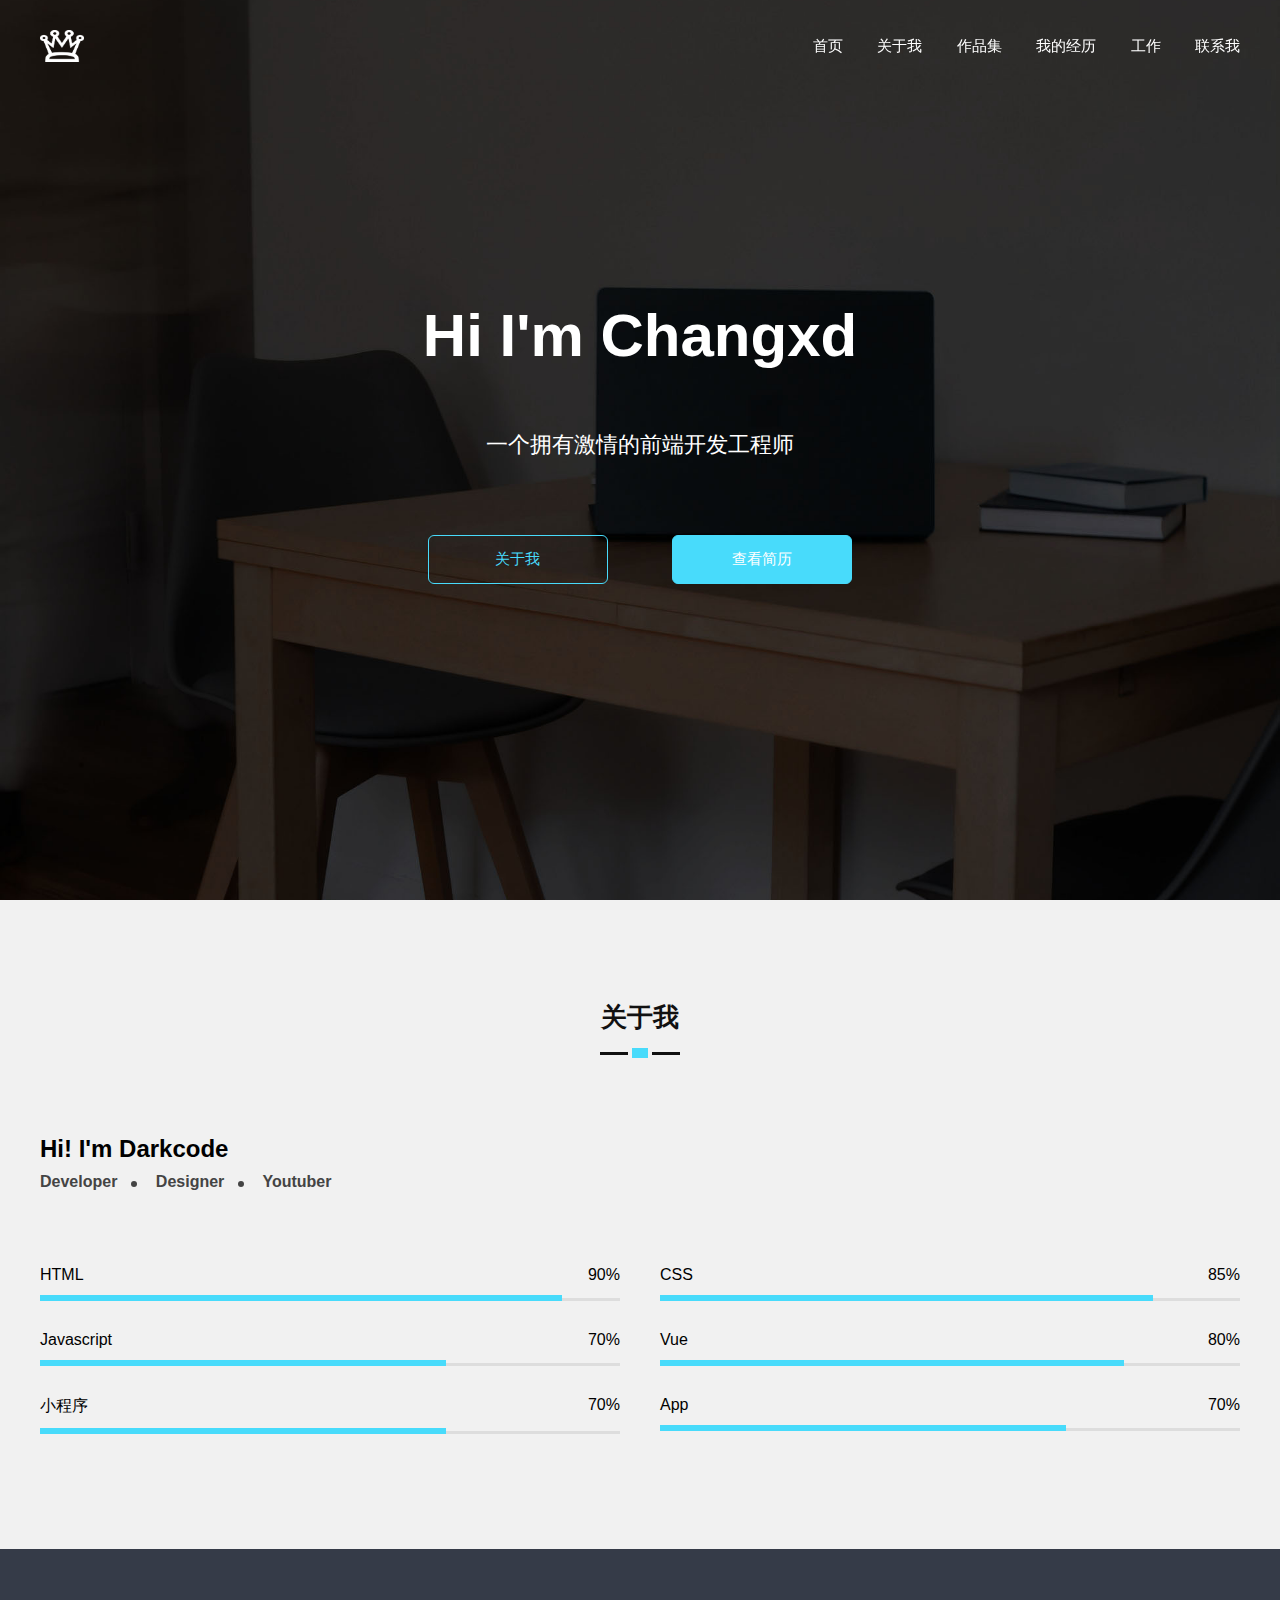
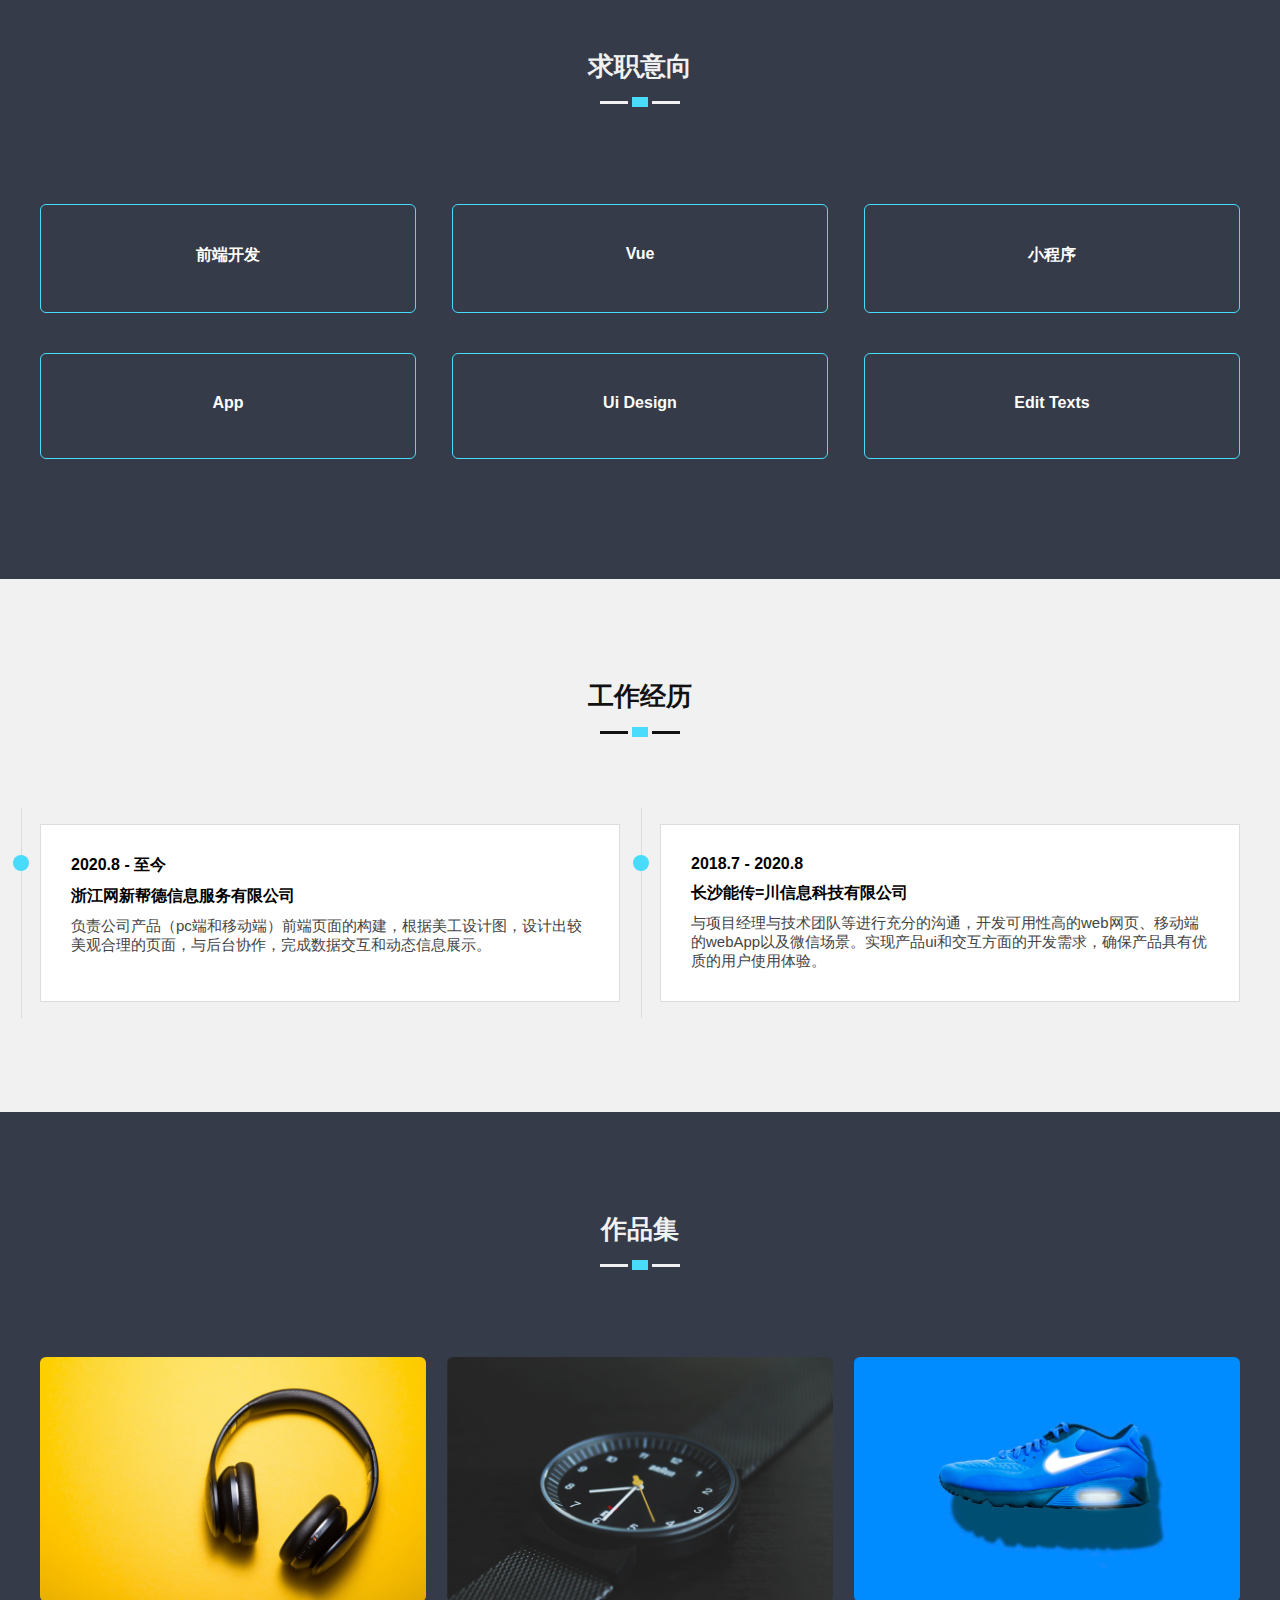
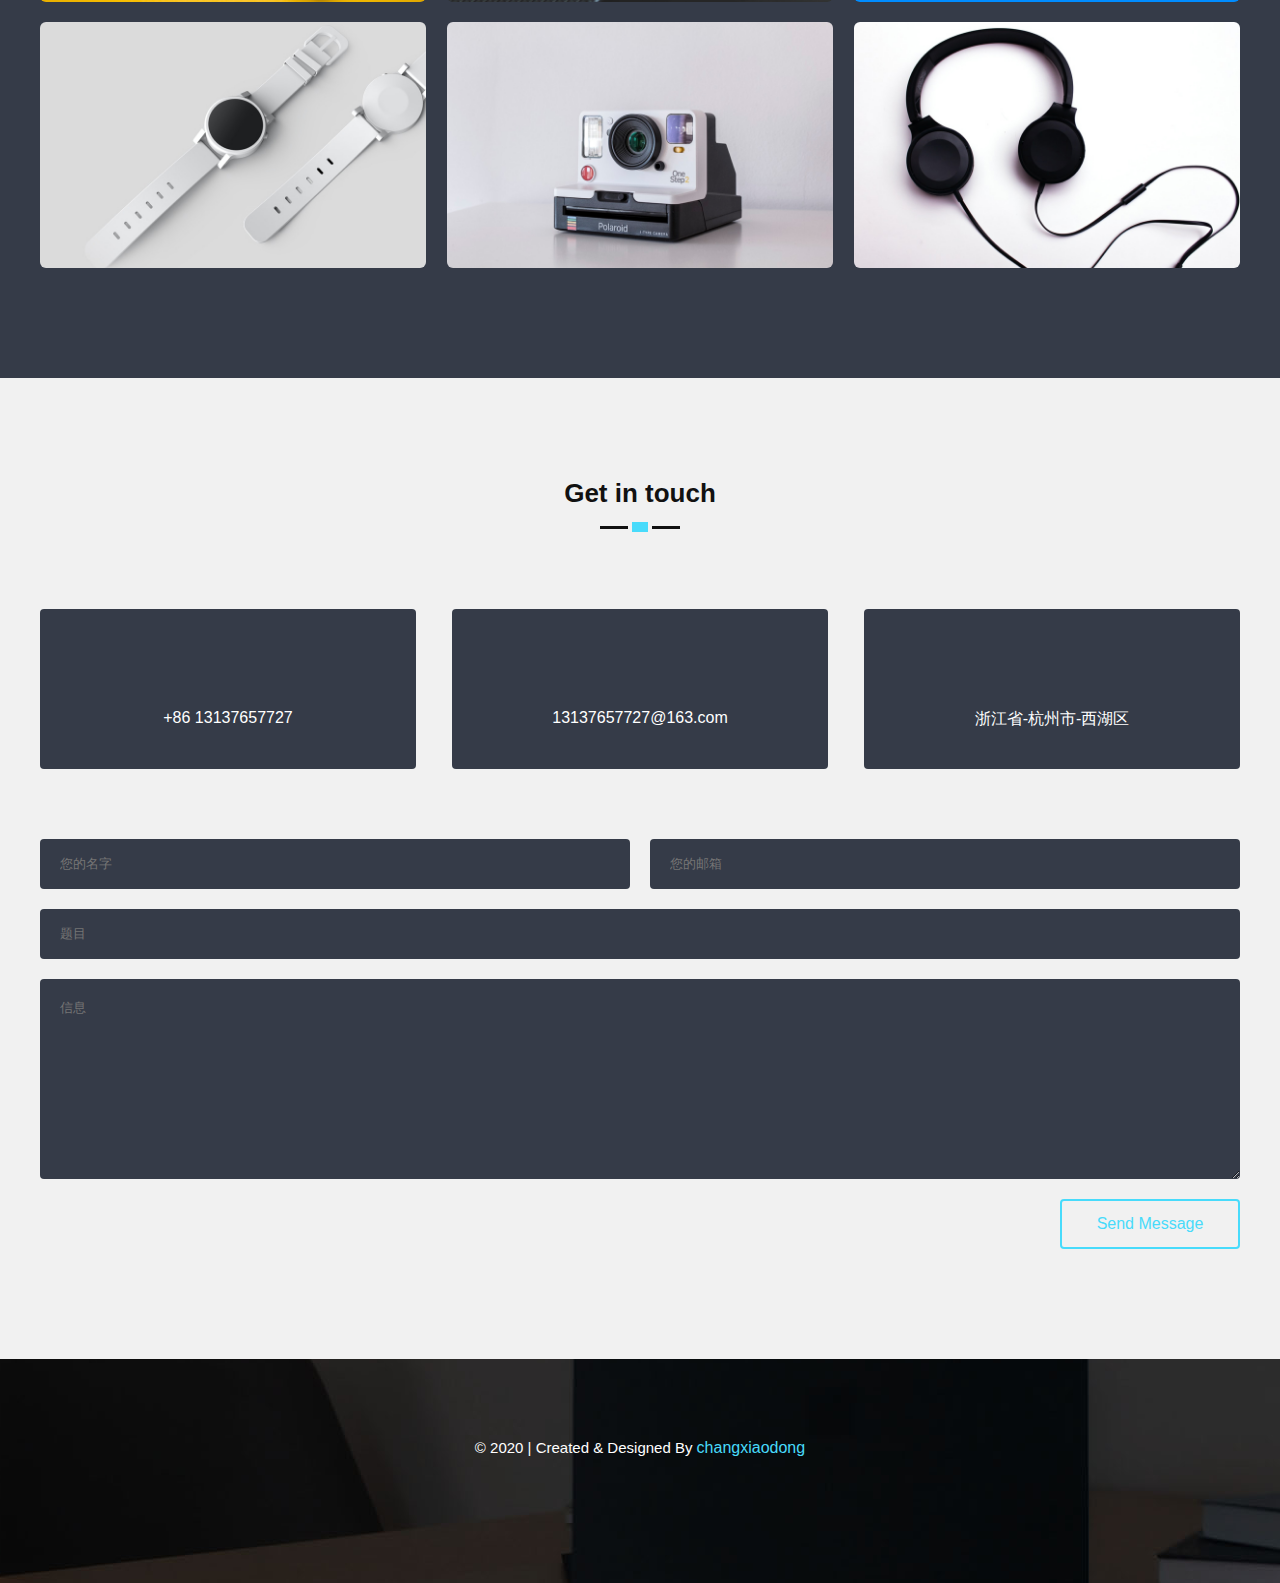
<file: person_web/index.html>
<!DOCTYPE html>
<html lang="en">
<head>
  <meta charset="UTF-8">
  <meta name="viewport" content="width=device-width, initial-scale=1.0">
  <title>Personal webiste</title>
  <link rel="stylesheet" href="css/style.css">
  <script src="js/scripts.js"></script>
</head>
<body>
  <!-- Navbar -->
  <nav class="navbar">
    <div class="inner-width">
      <a href="#" class="logo"></a>
      <button class="menu-toggler">
        <span></span>
        <span></span>
        <span></span>
      </button>
      <div class="navbar-menu">
        <a href="#home">首页</a>
        <a href="#about">关于我</a>
        <a href="#services">作品集</a>
        <a href="#education">我的经历</a>
        <a href="#works">工作</a>
        <a href="#contact">联系我</a>
      </div>
    </div>
  </nav>

  <!-- Home -->
  <section id="home">
    <div class="inner-width">
      <div class="content">
        <h1>Hi I'm </h1>
        <div class="sm">
          <a href="#"  >一个拥有激情的前端开发工程师</a>
        </div>
        <div class="buttons">
          <a href="#">关于我</a>
          <a href="https://changxiaod.github.io/mysites/resume/changxd.pdf" target='_blank'>查看简历</a>
        </div>
      </div>
    </div>
  </section>

  <!-- Home -->
  <section id="about">
    <div class="inner-width">
      <h1 class="section-title">关于我</h1>
      <div class="about-content">
        <!-- <img src="images/my.jpg" alt="" class="about-pic"> -->
        <div class="about-text">
          <h2>Hi! I'm Darkcode</h2>
          <h3>
            <span>Developer</span>
            <span>Designer</span>
            <span>Youtuber</span>
          </h3>
          <p>
            <!-- 我叫常晓东，23岁，本科学历，有三年工作经验，是一名前端开发工程师。目前所在的公司是浙江网新帮德信息服务有限公司，从事的岗位也是前端开发工程师。做过的项目类型有pc端、H5、App、微信小程序、公众号等。<br>
            平时工作职责是<br>1.与项目经理和技术团队等进行充分的沟通，开发创建性高，可用性高的 web 网页制作、移动端的WebApp 以及微信场景。<br>2.负责移动产品 HTML5、CSS3 的编写，解决 web 端和移动端适配问题等。<br>3.实现产品 UI 和交互方面的开发需求，确保产品具有优质的用户使用体验。 -->
          </p>
        </div>
      </div>

      <div class="skills">
        <div class="skill">
          <div class="skill-info">
            <span>HTML</span>
            <span>90%</span>
          </div>
          <div class="skill-bar html"></div>
        </div>

        <div class="skill">
          <div class="skill-info">
            <span>CSS</span>
            <span>85%</span>
          </div>
          <div class="skill-bar css"></div>
        </div>

        <div class="skill">
          <div class="skill-info">
            <span>Javascript</span>
            <span>70%</span>
          </div>
          <div class="skill-bar js"></div>
        </div>

        <div class="skill">
          <div class="skill-info">
            <span>Vue</span>
            <span>80%</span>
          </div>
          <div class="skill-bar vue"></div>
        </div>

        <div class="skill">
          <div class="skill-info">
            <span>小程序</span>
            <span>70%</span>
          </div>
          <div class="skill-bar small"></div>
        </div>

        <div class="skill">
          <div class="skill-info">
            <span>App</span>
            <span>70%</span>
          </div>
          <div class="skill-bar App"></div>
        </div>
        

        
      </div>
    </div>
  </section>

  <!-- Services -->
  <section id="services" class="dark">
    <div class="inner-width">
      <h1 class="section-title">求职意向</h1>
      <div class="services">
        <div class="service">
          <i class="icon fas fa-paint-brush"></i>
          <h4>前端开发</h4>
          <!-- <p>Lorem ipsum, dolor sit amet consectetur adipisicing elit.</p> -->
        </div>

        <div class="service">
          <i class="icon fas fa-pager"></i>
          <h4>Vue</h4>
          <!-- <p>Lorem ipsum, dolor sit amet consectetur adipisicing elit.</p> -->
        </div>

        <div class="service">
          <i class="icon fas fa-database"></i>
          <h4>小程序</h4>
          <!-- <p>Lorem ipsum, dolor sit amet consectetur adipisicing elit.</p> -->
        </div>

        <div class="service">
          <i class="icon fab fa-android"></i>
          <h4>App</h4>
          <!-- <p>Lorem ipsum, dolor sit amet consectetur adipisicing elit.</p> -->
        </div>

        <div class="service">
          <i class="icon fas fa-credit-card"></i>
          <h4>Ui Design</h4>
          <!-- <p>Lorem ipsum, dolor sit amet consectetur adipisicing elit.</p> -->
        </div>

        <div class="service">
          <i class="icon fas fa-keyboard"></i>
          <h4>Edit Texts</h4>
          <!-- <p>Lorem ipsum, dolor sit amet consectetur adipisicing elit.</p> -->
        </div>
      </div>
    </div>
  </section>

  <!-- Education -->
  <section id="education">
    <div class="inner-width">
      <h1 class="section-title">工作经历</h1>
      <div class="time-line">
        <div class="block">
          <h4>2020.8 - 至今</h4>
          <h3>浙江网新帮德信息服务有限公司</h3>
          <p>负责公司产品（pc端和移动端）前端页面的构建，根据美工设计图，设计出较美观合理的页面，与后台协作，完成数据交互和动态信息展示。</p>
        </div>

        <div class="block">
          <h4>2018.7 - 2020.8</h4>
          <h3>长沙能传=川信息科技有限公司</h3>
          <p>与项目经理与技术团队等进行充分的沟通，开发可用性高的web网页、移动端的webApp以及微信场景。实现产品ui和交互方面的开发需求，确保产品具有优质的用户使用体验。</p>
        </div>

        <!-- <div class="block">
          <h4>2018 - 2019</h4>
          <h3>Software engineering</h3>
          <p>Lorem ipsum dolor sit amet consectetur adipisicing elit. At expedita maiores ullam voluptatum a nulla aperiam enim eveniet adipisci ipsum.</p>
        </div>

        <div class="block">
          <h4>2018 - 2019</h4>
          <h3>Software engineering</h3>
          <p>Lorem ipsum dolor sit amet consectetur adipisicing elit. At expedita maiores ullam voluptatum a nulla aperiam enim eveniet adipisci ipsum.</p>
        </div> -->

      </div>
    </div>
  </section>

  <!-- Works -->
  <section id="works" class="dark">
    <div class="inner-width">
      <h1 class="section-title">作品集</h1>
      <div class="works">
        <a href="images/works/1.jpg" class="work">
          <img src="images/works/1.jpg" alt="">
          <div class="info">
            <h3>智慧城管</h3>
            <!-- <div class="cat">Music, Headset</div> -->
          </div>
        </a>

        <a href="images/works/2.jpg" class="work">
          <img src="images/works/2.jpg" alt="">
          <div class="info">
            <h3>综合执法智慧管理平台</h3>
            <div class="cat">平台主要分为执法中心管理平台与客户端执法通管理APP。全面提高行政执法管理效率和质量，促进城市管理综合执法实现高效执法、阳光执法</div>
          </div>
        </a>

        <a href="images/works/3.jpg" class="work">
          <img src="images/works/3.jpg" alt="">
          <div class="info">
            <h3>共享电单车监管平台</h3>
            <div class="cat"></div>
          </div>
        </a>

        <a href="images/works/4.jpg" class="work">
          <img src="images/works/4.jpg" alt="">
          <div class="info">
            <h3>人和医院医疗云平台（PC 端）</h3>
            <div class="cat">此平台是一个面向大众用户和医护工作者的健康诊疗平台，为患者和医护提供全方位服务。
             </div>
          </div>
        </a>

        <a href="images/works/5.jpg" class="work">
          <img src="images/works/5.jpg" alt="">
          <div class="info">
            <h3>星辰优品网（PC 端）</h3>
            <div class="cat">这是一款商城系统是一个综合性的 B2C 平台。会员可以在商城浏览商品、下订单，以及参加各种活动。商家可以在入住星辰优品，在该平台上开店出售自己的商品。
              </div>
          </div>
        </a>

        <a href="images/works/6.jpg" class="work">
          <img src="images/works/6.jpg" alt="">
          <div class="info">
            <h3>云之畅订餐（微信公众号网页）</h3>
            <div class="cat">这是一款基于 vue 的公众号网页订餐项目，用户通过公众号进入订餐页面，选择需要
              就餐的食堂，进而预定往后几天的餐品。用户可以加入
              购物车，查看商品详情，查看订单记录和
              消费记录，并且可以进行充值。
              </div>
          </div>
        </a>
      </div>
    </div>
  </section>

  <!-- Contact -->
  <section id="contact">
    <div class="inner-width">
      <h1 class="section-title">Get in touch</h1>
      <div class="contact-info">
        <div class="item">
          <i class="fas fa-mobile-alt"></i>
          +86 13137657727
        </div>

        <div class="item">
          <i class="fas fa-envelope"></i>
          13137657727@163.com
        </div>

        <div class="item">
          <i class="fas fa-map-marker-alt"></i>
          浙江省-杭州市-西湖区
        </div>
      </div>

      <form action="#" class="contact-form">
        <input type="text" class="nameZone" placeholder="您的名字">
        <input type="email" class="emailZone" placeholder="您的邮箱">
        <input type="text" class="subjectZone" placeholder="题目">
        <textarea class="messageZone" placeholder="信息"></textarea>
        <input type="submit" value="Send Message" class="btn">
      </form>
    </div>
  </section>

  <!-- Footer -->
  <footer>
    <div class="inner-width">
      <div class="copyright">
        &copy; 2020 | Created & Designed By <a href="#">changxiaodong</a>
      </div>
      <div class="sm">
        <a href="#" class="fab fa-facebook-f"></a>
        <a href="#" class="fab fa-twitter"></a>
        <a href="#" class="fab fa-instagram"></a>
        <a href="#" class="fab fa-linkedin-in"></a>
        <a href="#" class="fab fa-youtube"></a>
      </div>
    </div>
  </footer>

  <!-- Go Top BTN -->
  <button class="goTop fas fa-arrow-up"></button>
</body>
</html>
</file>
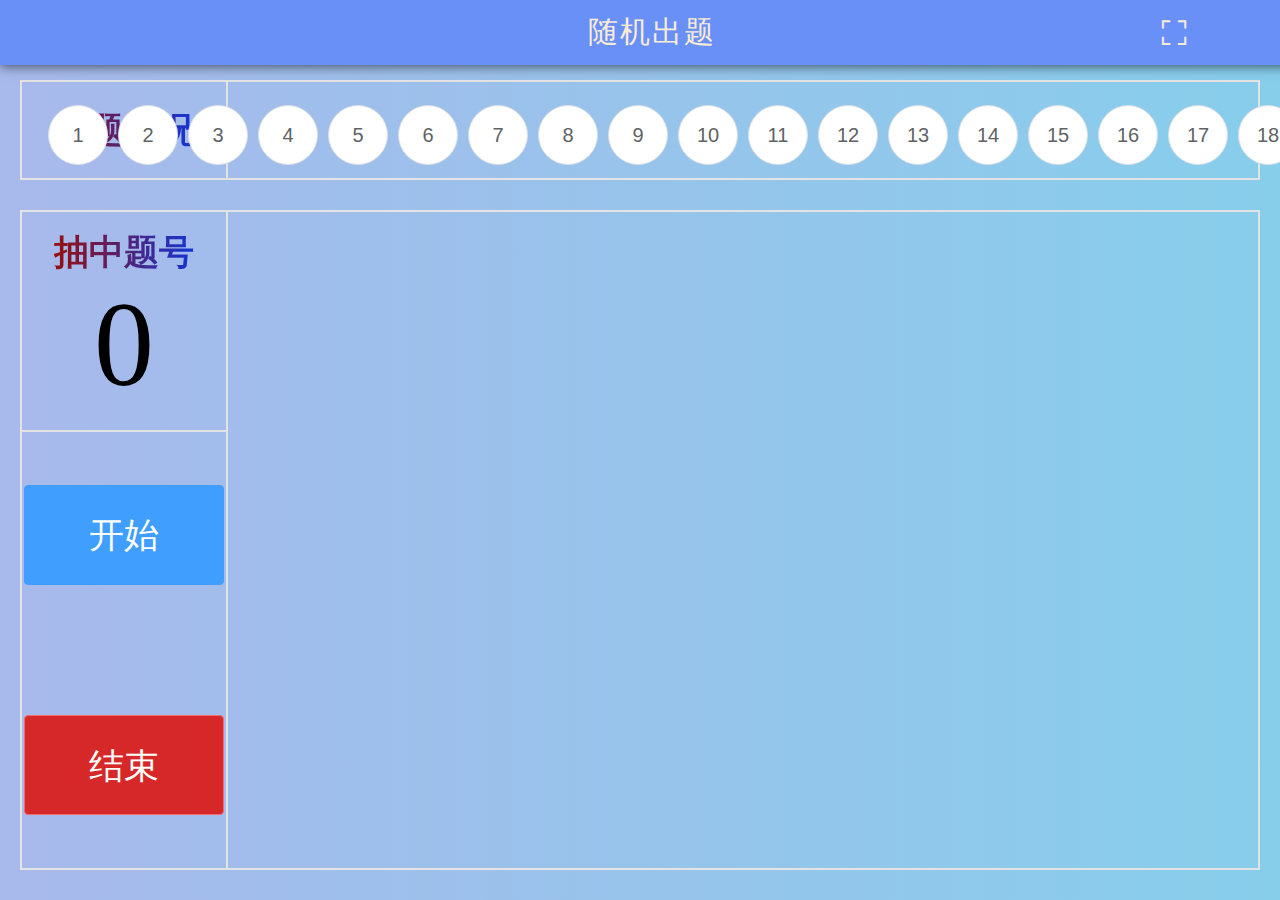
<file: random_title/index.html>
<!doctype html><html lang=""><head><meta charset="utf-8"><meta http-equiv="X-UA-Compatible" content="IE=edge"><meta name="viewport" content="width=device-width,initial-scale=1"><link rel="icon" href="favicon.ico"><title>随机出题</title><style>*{
        margin: 0;
        padding: 0;
      }</style><script defer="defer" src="js/chunk-vendors.541992b5.js"></script><script defer="defer" src="js/app.e2bfe342.js"></script><link href="css/chunk-vendors.77489a8d.css" rel="stylesheet"><link href="css/app.a8ab1ecc.css" rel="stylesheet"></head><body><noscript><strong>We're sorry but project doesn't work properly without JavaScript enabled. Please enable it to continue.</strong></noscript><div id="app"></div></body></html>
</file>
<file: person_web/css/style.css>
*{
  margin: 0;
  padding: 0;
  text-decoration: none;
  font-family: "Ubuntu",sans-serif;
  box-sizing: border-box;
}

html{
  scroll-behavior: smooth;
}

::selection{
  background-color: #48dbfb60;
}

::-webkit-scrollbar{
  width: 10px;
  background-color: #f1f1f1;
}

::-webkit-scrollbar-thumb{
  background-color: #353b48;
}

.navbar{
  position: fixed;
  background-color: transparent;
  width: 100%;
  padding: 30px 0;
  top: 0;
  z-index: 999;
  transition: .3s linear;
}

.inner-width{
  max-width: 1300px;
  margin: auto;
  padding: 0 40px;
  
}

.navbar .inner-width{
  display: flex;
  align-items: center;
  justify-content: space-between;
}

.logo{
  width: 44px;
  height: 32px;
  background-image: url(../images/white-logo.png);
  background-size: contain;
}

.menu-toggler{
  background: none;
  width: 30px;
  border: none;
  cursor: pointer;
  position: relative;
  outline: none;
  z-index: 999;
  display: none;
}

.menu-toggler span{
  display: block;
  height: 3px;
  background-color: #fff;
  margin: 6px 0;
  position: relative;
  transition: .3s linear;
}

.navbar-menu a{
  color: #fff;
  font-size: 15px;
  font-weight: 500;
  margin-left: 30px;
  transition: .2s linear;
}

.navbar-menu a:hover{
  color: #48dbfb !important;
}

.sticky{
  /* background-color: #fff; */
  background-color: #2c3e50;
  /* opacity: 0.8; */
  padding: 18px 0;
}

.sticky .logo{
  background-image: url(../images/white-logo.png);
}

.sticky .navbar-menu a{
  /* color: #111; */
  color: #fff;
}

.sticky .menu-toggler span{
  background-color: #111;

}

#home{
  height: 100vh;
  min-height: 500px;
  background: url(../images/bg.jpg) no-repeat center;
  background-size: cover;
  background-attachment: fixed;
}

#home .inner-width{
  display: flex;
  align-items: center;
  justify-content: center;
  height: 100%;
  text-align: center;
}

#home .content{
  width: 100%;
  color: #fff;
}

#home .content h1{
  font-size: 60px;
  margin-bottom: 60px;
}

#home .content h1::after{
  content: "Changxd";
  animation: textanim 10s linear infinite;
}

/* @keyframes textanim{
  25%{
    content: "A Developer";
  }
  50%{
    content: "A Designer";
  }
  75%{
    content: "A Youtuber";
  }
} */

.sm a{
  color: #fff;
  font-size: 22px;
  margin: 0 10px;
  transition: .2s linear;
}

.sm a:hover{
  color: #48dbfb;
}

#home .buttons{
  margin-top: 60px;
}

#home .buttons a{
  display: inline-block;
  margin: 15px 30px;
  color: #48dbfb;
  font-size: 15px;
  font-weight: 500;
  width: 180px;
  border: 1px solid #48dbfb;
  padding: 14px 0;
  border-radius: 6px;
  transition: .2s linear;
}

#home .buttons a:hover,
#home .buttons a:nth-child(2)
{
  background-color: #48dbfb;
  color: #fff;
}

section{
  padding: 100px 0;
  background-color: #f1f1f1;
}

.section-title{
  text-align: center;
  margin-bottom: 80px;
  position: relative;
  font-size: 26px;
  padding-bottom: 20px;
  color: #111;
}

.section-title::before{
  content: "";
  position: absolute;
  width: 80px;
  height: 3px;
  background-color: #111;
  bottom: 0;
  left: calc(50% - 40px);
}

.section-title::after{
  content: "";
  position: absolute;
  width: 16px;
  height: 10px;
  background-color: #48dbfb;
  border: 4px solid #f1f1f1;
  left: calc(50% - 12px);
  bottom: -7px;
}

.about-content{
  display: flex;
  align-items: center;
  flex-wrap: wrap;
}

.about-pic{
  width: 200px;
  border-radius: 50%;
  margin-right: 100px;
}

.about-text{
  flex: 1;
}

.about-text h3{
  margin: 10px 0;
  color: #444;
  font-size: 16px;
}

.about-text h3 span:nth-child(1):after,
.about-text h3 span:nth-child(2):after{
  content: "";
  width: 6px;
  height: 6px;
  background-color: #444;
  display: inline-block;
  border-radius: 50%;
  margin: 0 14px;
}

.about-text p{
  font-size: 17px;
  text-align: justify;
  line-height: 26px;
  margin-top: 20px;
}

.skills{
  margin-top: 40px;
  display: flex;
  justify-content: space-between;
  flex-wrap: wrap;
}

.skill{
  width: calc(50% - 20px);
  margin: 15px 0;
}

.skill-info{
  display: flex;
  justify-content: space-between;
}

.skill-bar{
  height: 3px;
  background-color: #ddd;
  margin-top: 14px;
  position: relative;
}

.skill-bar::after{
  content: "";
  position: absolute;
  height: 6px;
  background-color: #48dbfb;
  bottom: 0;
}

.html:after{
  width: 90%;
}

.css:after{
  width: 85%;
}

.js:after{
  width: 70%;
}

.vue:after{
  width: 80%;
}

.mysql:after{
  width: 90%;
}
.small:after{
  width: 70%;
}

.App:after{
  width: 70%;
}

section.dark{
  background-color: #353b48;
  /* opacity: 0.9; */
}

section.dark .section-title{
  color: #f1f1f1;
}

section.dark .section-title::before{
  background-color: #f1f1f1;
}

section.dark .section-title::after{
  border: 4px solid #353b48;
}

.services{
  display: flex;
  justify-content: space-between;
  flex-wrap: wrap;
}

.service{
  width: calc(33% - 20px);
  text-align: center;
  border: 1px solid #48dbfb;
  border-radius: 6px;
  margin: 20px 0;
  padding: 40px 20px;
  color: #fff;
  cursor: pointer;
  transition: .3s linear;
}

.service .icon{
  color: #48dbfb;
  font-size: 40px;
  margin-bottom: 20px;
  transition: .3s linear;
}

.service h4{
  font-size: 16px;
  margin-bottom: 6px;
}

.service:hover{
  background-color: #48dbfb;
}

.service:hover .icon{
  color: #fff;
}

.time-line,.works{
  display: flex;
  justify-content: space-between;
  flex-wrap: wrap;
}

.block{
  width: calc(50% - 20px);
  background-color: #fff;
  border: 1px solid #ddd;
  margin: 10px 0;
  padding: 30px;
  position: relative;
}

.block::before{
  content: "";
  position: absolute;
  width: 1px;
  height: 120%;
  background-color: #ddd;
  left: -20px;
  top: 50%;
  transform: translateY(-50%);
}

.block::after{
  content: "";
  position: absolute;
  width: 16px;
  height: 16px;
  background-color: #48dbfb;
  left: -28px;
  top: 30px;
  border-radius: 50%;
}

.block h3{
  font-size: 16px;
  margin: 10px 0;
}

.block p{
  font-size: 15px;
  color: #444;
}

.work{
  width: calc(33% - 10px);
  overflow: hidden;
  border-radius: 6px;
  margin: 10px 0;
  cursor: pointer;
  position: relative;
}

.work img{
  width: 100%;
  height: 100%;
  transition: .4s linear;
}

.work::before{
  content: "";
  position: absolute;
  width: 100%;
  height: 100%;
  z-index: 1;
  background-color: #48dbfbcc;
  transition: .2s linear;
  opacity: 0;
  transform: scale(0);
}

.work .info{
  position: absolute;
  z-index: 2;
  bottom: 40px;
  left: 40px;
  color: #fff;
  transition: .4s linear;
  opacity: 0;
}

.work:hover img{
  transform: scale(1.6) rotate(25deg);
}

.work:hover::before,
.work:hover .info
{
  opacity: 1;
  transform: scale(1);
}

.contact-info{
  display: flex;
  justify-content: space-between;
  flex-wrap: wrap;
  margin-bottom: 60px;
}

.contact-info .item{
  width: calc(33% - 20px);
  height: 160px;
  background-color: #353b48;
  color: #fff;
  text-align: center;
  border-radius: 4px;
  cursor: pointer;
  transition: .3s linear;
}

.contact-info i{
  display: block;
  font-size: 40px;
  line-height: 120px;
  height: 100px;
}

.contact-info .item:hover{
  background-color: #48dbfb;
}

.contact-form{
  display: flex;
  justify-content: space-between;
  flex-wrap: wrap;
}

.contact-form input, .contact-form textarea{
  width: 100%;
  height: 50px;
  margin: 10px 0;
  background-color: #353b48;
  border: none;
  outline: none;
  padding: 20px;
  border-radius: 4px;
  color: #fff;
}

.nameZone, .emailZone{
  max-width: calc(50% - 10px);
}

.messageZone{
  min-height: 200px;
  resize: vertical;
}

.contact-form .btn{
  width: 180px;
  background-color: transparent;
  color: #48dbfb;
  font-size: 16px;
  border: 2px solid #48dbfb;
  padding: 0;
  margin-left: auto;
  cursor: pointer;
  transition: .3s linear;
}

.contact-form .btn:hover{
  background-color: #48dbfb;
  color: #fff;
}

footer{
  background: url(../images/bg.jpg) no-repeat center;
  color: #fff;
  padding: 80px 0;
  text-align: center;
}

.copyright{
  margin-bottom: 20px;
  font-size: 15px;
}

.copyright a{
  font-size: 16px;
  color: #48dbfb;
  font-weight: 500;
}

.goTop{
  position: fixed;
  z-index: 999;
  bottom: 40px;
  right: 40px;
  width: 40px;
  height: 40px;
  background-color: #48dbfb;
  border: none;
  border-radius: 6px;
  cursor: pointer;
  color: #fff;
  outline: none;
  display: none;
}

@media screen and (max-width: 980px){
  .menu-toggler{
    display: block;
  }

  .navbar-menu{
    position: fixed;
    height: 100vh;
    width: 100%;
    background-color: #353b48;
    top: 0;
    right: -100%;
    max-width: 400px;
    padding: 80px 50px;
    transition: .3s linear;
  }

  .navbar-menu a{
    display: block;
    font-size: 30px;
    margin: 30px 0;
  }

  .sticky .navbar-menu{
    background-color: #f1f1f1;
  }
  
  .navbar-menu.active{
    right: 0;
  }

  .menu-toggler.active span:nth-child(1){
    transform: rotate(-45deg);
    top: 4px;
  }

  .menu-toggler.active span:nth-child(2){
    opacity: 0;
  }

  .menu-toggler.active span:nth-child(3){
    transform: rotate(45deg);
    bottom: 14px;
  }

  .inner-width{
    max-width: 800px;
  }

  .about-pic{
    margin: 0 auto 60px;
  }

  .about-text{
    flex: 100%;
    text-align: center;
  }

  .service{
    width: calc(50% - 20px);
  }

  .block{
    width: calc(100% - 20px);
    margin-left: auto;
  }

  .work{
    width: calc(50% - 10px);
  }

  .contact-info .item{
    width: 100%;
    margin: 10px 0;
  }
}

@media screen and (max-width: 600px){
  .inner-width{
    padding: 0 20px;
  }

  .skill{
    width: 100%;
  }

  .service{
    width: 100%;
  }

  .work{
    width: 100%;
  }

  .nameZone, .emailZone{
    max-width: 100%;
  }
}

/* 新增 */
#works .cat{
  width: 80%;
  margin: 0 auto;
}
</file>
<file: random_title/css/chunk-vendors.77489a8d.css>
@font-face{font-family:element-icons;src:url(../fonts/element-icons.ff18efd1.woff) format("woff"),url(../fonts/element-icons.f1a45d74.ttf) format("truetype");font-weight:400;font-display:"auto";font-style:normal}[class*=" el-icon-"],[class^=el-icon-]{font-family:element-icons!important;speak:none;font-style:normal;font-weight:400;font-variant:normal;text-transform:none;line-height:1;vertical-align:baseline;display:inline-block;-webkit-font-smoothing:antialiased;-moz-osx-font-smoothing:grayscale}.el-icon-ice-cream-round:before{content:"\e6a0"}.el-icon-ice-cream-square:before{content:"\e6a3"}.el-icon-lollipop:before{content:"\e6a4"}.el-icon-potato-strips:before{content:"\e6a5"}.el-icon-milk-tea:before{content:"\e6a6"}.el-icon-ice-drink:before{content:"\e6a7"}.el-icon-ice-tea:before{content:"\e6a9"}.el-icon-coffee:before{content:"\e6aa"}.el-icon-orange:before{content:"\e6ab"}.el-icon-pear:before{content:"\e6ac"}.el-icon-apple:before{content:"\e6ad"}.el-icon-cherry:before{content:"\e6ae"}.el-icon-watermelon:before{content:"\e6af"}.el-icon-grape:before{content:"\e6b0"}.el-icon-refrigerator:before{content:"\e6b1"}.el-icon-goblet-square-full:before{content:"\e6b2"}.el-icon-goblet-square:before{content:"\e6b3"}.el-icon-goblet-full:before{content:"\e6b4"}.el-icon-goblet:before{content:"\e6b5"}.el-icon-cold-drink:before{content:"\e6b6"}.el-icon-coffee-cup:before{content:"\e6b8"}.el-icon-water-cup:before{content:"\e6b9"}.el-icon-hot-water:before{content:"\e6ba"}.el-icon-ice-cream:before{content:"\e6bb"}.el-icon-dessert:before{content:"\e6bc"}.el-icon-sugar:before{content:"\e6bd"}.el-icon-tableware:before{content:"\e6be"}.el-icon-burger:before{content:"\e6bf"}.el-icon-knife-fork:before{content:"\e6c1"}.el-icon-fork-spoon:before{content:"\e6c2"}.el-icon-chicken:before{content:"\e6c3"}.el-icon-food:before{content:"\e6c4"}.el-icon-dish-1:before{content:"\e6c5"}.el-icon-dish:before{content:"\e6c6"}.el-icon-moon-night:before{content:"\e6ee"}.el-icon-moon:before{content:"\e6f0"}.el-icon-cloudy-and-sunny:before{content:"\e6f1"}.el-icon-partly-cloudy:before{content:"\e6f2"}.el-icon-cloudy:before{content:"\e6f3"}.el-icon-sunny:before{content:"\e6f6"}.el-icon-sunset:before{content:"\e6f7"}.el-icon-sunrise-1:before{content:"\e6f8"}.el-icon-sunrise:before{content:"\e6f9"}.el-icon-heavy-rain:before{content:"\e6fa"}.el-icon-lightning:before{content:"\e6fb"}.el-icon-light-rain:before{content:"\e6fc"}.el-icon-wind-power:before{content:"\e6fd"}.el-icon-baseball:before{content:"\e712"}.el-icon-soccer:before{content:"\e713"}.el-icon-football:before{content:"\e715"}.el-icon-basketball:before{content:"\e716"}.el-icon-ship:before{content:"\e73f"}.el-icon-truck:before{content:"\e740"}.el-icon-bicycle:before{content:"\e741"}.el-icon-mobile-phone:before{content:"\e6d3"}.el-icon-service:before{content:"\e6d4"}.el-icon-key:before{content:"\e6e2"}.el-icon-unlock:before{content:"\e6e4"}.el-icon-lock:before{content:"\e6e5"}.el-icon-watch:before{content:"\e6fe"}.el-icon-watch-1:before{content:"\e6ff"}.el-icon-timer:before{content:"\e702"}.el-icon-alarm-clock:before{content:"\e703"}.el-icon-map-location:before{content:"\e704"}.el-icon-delete-location:before{content:"\e705"}.el-icon-add-location:before{content:"\e706"}.el-icon-location-information:before{content:"\e707"}.el-icon-location-outline:before{content:"\e708"}.el-icon-location:before{content:"\e79e"}.el-icon-place:before{content:"\e709"}.el-icon-discover:before{content:"\e70a"}.el-icon-first-aid-kit:before{content:"\e70b"}.el-icon-trophy-1:before{content:"\e70c"}.el-icon-trophy:before{content:"\e70d"}.el-icon-medal:before{content:"\e70e"}.el-icon-medal-1:before{content:"\e70f"}.el-icon-stopwatch:before{content:"\e710"}.el-icon-mic:before{content:"\e711"}.el-icon-copy-document:before{content:"\e718"}.el-icon-full-screen:before{content:"\e719"}.el-icon-switch-button:before{content:"\e71b"}.el-icon-aim:before{content:"\e71c"}.el-icon-crop:before{content:"\e71d"}.el-icon-odometer:before{content:"\e71e"}.el-icon-time:before{content:"\e71f"}.el-icon-bangzhu:before{content:"\e724"}.el-icon-close-notification:before{content:"\e726"}.el-icon-microphone:before{content:"\e727"}.el-icon-turn-off-microphone:before{content:"\e728"}.el-icon-position:before{content:"\e729"}.el-icon-postcard:before{content:"\e72a"}.el-icon-message:before{content:"\e72b"}.el-icon-chat-line-square:before{content:"\e72d"}.el-icon-chat-dot-square:before{content:"\e72e"}.el-icon-chat-dot-round:before{content:"\e72f"}.el-icon-chat-square:before{content:"\e730"}.el-icon-chat-line-round:before{content:"\e731"}.el-icon-chat-round:before{content:"\e732"}.el-icon-set-up:before{content:"\e733"}.el-icon-turn-off:before{content:"\e734"}.el-icon-open:before{content:"\e735"}.el-icon-connection:before{content:"\e736"}.el-icon-link:before{content:"\e737"}.el-icon-cpu:before{content:"\e738"}.el-icon-thumb:before{content:"\e739"}.el-icon-female:before{content:"\e73a"}.el-icon-male:before{content:"\e73b"}.el-icon-guide:before{content:"\e73c"}.el-icon-news:before{content:"\e73e"}.el-icon-price-tag:before{content:"\e744"}.el-icon-discount:before{content:"\e745"}.el-icon-wallet:before{content:"\e747"}.el-icon-coin:before{content:"\e748"}.el-icon-money:before{content:"\e749"}.el-icon-bank-card:before{content:"\e74a"}.el-icon-box:before{content:"\e74b"}.el-icon-present:before{content:"\e74c"}.el-icon-sell:before{content:"\e6d5"}.el-icon-sold-out:before{content:"\e6d6"}.el-icon-shopping-bag-2:before{content:"\e74d"}.el-icon-shopping-bag-1:before{content:"\e74e"}.el-icon-shopping-cart-2:before{content:"\e74f"}.el-icon-shopping-cart-1:before{content:"\e750"}.el-icon-shopping-cart-full:before{content:"\e751"}.el-icon-smoking:before{content:"\e752"}.el-icon-no-smoking:before{content:"\e753"}.el-icon-house:before{content:"\e754"}.el-icon-table-lamp:before{content:"\e755"}.el-icon-school:before{content:"\e756"}.el-icon-office-building:before{content:"\e757"}.el-icon-toilet-paper:before{content:"\e758"}.el-icon-notebook-2:before{content:"\e759"}.el-icon-notebook-1:before{content:"\e75a"}.el-icon-files:before{content:"\e75b"}.el-icon-collection:before{content:"\e75c"}.el-icon-receiving:before{content:"\e75d"}.el-icon-suitcase-1:before{content:"\e760"}.el-icon-suitcase:before{content:"\e761"}.el-icon-film:before{content:"\e763"}.el-icon-collection-tag:before{content:"\e765"}.el-icon-data-analysis:before{content:"\e766"}.el-icon-pie-chart:before{content:"\e767"}.el-icon-data-board:before{content:"\e768"}.el-icon-data-line:before{content:"\e76d"}.el-icon-reading:before{content:"\e769"}.el-icon-magic-stick:before{content:"\e76a"}.el-icon-coordinate:before{content:"\e76b"}.el-icon-mouse:before{content:"\e76c"}.el-icon-brush:before{content:"\e76e"}.el-icon-headset:before{content:"\e76f"}.el-icon-umbrella:before{content:"\e770"}.el-icon-scissors:before{content:"\e771"}.el-icon-mobile:before{content:"\e773"}.el-icon-attract:before{content:"\e774"}.el-icon-monitor:before{content:"\e775"}.el-icon-search:before{content:"\e778"}.el-icon-takeaway-box:before{content:"\e77a"}.el-icon-paperclip:before{content:"\e77d"}.el-icon-printer:before{content:"\e77e"}.el-icon-document-add:before{content:"\e782"}.el-icon-document:before{content:"\e785"}.el-icon-document-checked:before{content:"\e786"}.el-icon-document-copy:before{content:"\e787"}.el-icon-document-delete:before{content:"\e788"}.el-icon-document-remove:before{content:"\e789"}.el-icon-tickets:before{content:"\e78b"}.el-icon-folder-checked:before{content:"\e77f"}.el-icon-folder-delete:before{content:"\e780"}.el-icon-folder-remove:before{content:"\e781"}.el-icon-folder-add:before{content:"\e783"}.el-icon-folder-opened:before{content:"\e784"}.el-icon-folder:before{content:"\e78a"}.el-icon-edit-outline:before{content:"\e764"}.el-icon-edit:before{content:"\e78c"}.el-icon-date:before{content:"\e78e"}.el-icon-c-scale-to-original:before{content:"\e7c6"}.el-icon-view:before{content:"\e6ce"}.el-icon-loading:before{content:"\e6cf"}.el-icon-rank:before{content:"\e6d1"}.el-icon-sort-down:before{content:"\e7c4"}.el-icon-sort-up:before{content:"\e7c5"}.el-icon-sort:before{content:"\e6d2"}.el-icon-finished:before{content:"\e6cd"}.el-icon-refresh-left:before{content:"\e6c7"}.el-icon-refresh-right:before{content:"\e6c8"}.el-icon-refresh:before{content:"\e6d0"}.el-icon-video-play:before{content:"\e7c0"}.el-icon-video-pause:before{content:"\e7c1"}.el-icon-d-arrow-right:before{content:"\e6dc"}.el-icon-d-arrow-left:before{content:"\e6dd"}.el-icon-arrow-up:before{content:"\e6e1"}.el-icon-arrow-down:before{content:"\e6df"}.el-icon-arrow-right:before{content:"\e6e0"}.el-icon-arrow-left:before{content:"\e6de"}.el-icon-top-right:before{content:"\e6e7"}.el-icon-top-left:before{content:"\e6e8"}.el-icon-top:before{content:"\e6e6"}.el-icon-bottom:before{content:"\e6eb"}.el-icon-right:before{content:"\e6e9"}.el-icon-back:before{content:"\e6ea"}.el-icon-bottom-right:before{content:"\e6ec"}.el-icon-bottom-left:before{content:"\e6ed"}.el-icon-caret-top:before{content:"\e78f"}.el-icon-caret-bottom:before{content:"\e790"}.el-icon-caret-right:before{content:"\e791"}.el-icon-caret-left:before{content:"\e792"}.el-icon-d-caret:before{content:"\e79a"}.el-icon-share:before{content:"\e793"}.el-icon-menu:before{content:"\e798"}.el-icon-s-grid:before{content:"\e7a6"}.el-icon-s-check:before{content:"\e7a7"}.el-icon-s-data:before{content:"\e7a8"}.el-icon-s-opportunity:before{content:"\e7aa"}.el-icon-s-custom:before{content:"\e7ab"}.el-icon-s-claim:before{content:"\e7ad"}.el-icon-s-finance:before{content:"\e7ae"}.el-icon-s-comment:before{content:"\e7af"}.el-icon-s-flag:before{content:"\e7b0"}.el-icon-s-marketing:before{content:"\e7b1"}.el-icon-s-shop:before{content:"\e7b4"}.el-icon-s-open:before{content:"\e7b5"}.el-icon-s-management:before{content:"\e7b6"}.el-icon-s-ticket:before{content:"\e7b7"}.el-icon-s-release:before{content:"\e7b8"}.el-icon-s-home:before{content:"\e7b9"}.el-icon-s-promotion:before{content:"\e7ba"}.el-icon-s-operation:before{content:"\e7bb"}.el-icon-s-unfold:before{content:"\e7bc"}.el-icon-s-fold:before{content:"\e7a9"}.el-icon-s-platform:before{content:"\e7bd"}.el-icon-s-order:before{content:"\e7be"}.el-icon-s-cooperation:before{content:"\e7bf"}.el-icon-bell:before{content:"\e725"}.el-icon-message-solid:before{content:"\e799"}.el-icon-video-camera:before{content:"\e772"}.el-icon-video-camera-solid:before{content:"\e796"}.el-icon-camera:before{content:"\e779"}.el-icon-camera-solid:before{content:"\e79b"}.el-icon-download:before{content:"\e77c"}.el-icon-upload2:before{content:"\e77b"}.el-icon-upload:before{content:"\e7c3"}.el-icon-picture-outline-round:before{content:"\e75f"}.el-icon-picture-outline:before{content:"\e75e"}.el-icon-picture:before{content:"\e79f"}.el-icon-close:before{content:"\e6db"}.el-icon-check:before{content:"\e6da"}.el-icon-plus:before{content:"\e6d9"}.el-icon-minus:before{content:"\e6d8"}.el-icon-help:before{content:"\e73d"}.el-icon-s-help:before{content:"\e7b3"}.el-icon-circle-close:before{content:"\e78d"}.el-icon-circle-check:before{content:"\e720"}.el-icon-circle-plus-outline:before{content:"\e723"}.el-icon-remove-outline:before{content:"\e722"}.el-icon-zoom-out:before{content:"\e776"}.el-icon-zoom-in:before{content:"\e777"}.el-icon-error:before{content:"\e79d"}.el-icon-success:before{content:"\e79c"}.el-icon-circle-plus:before{content:"\e7a0"}.el-icon-remove:before{content:"\e7a2"}.el-icon-info:before{content:"\e7a1"}.el-icon-question:before{content:"\e7a4"}.el-icon-warning-outline:before{content:"\e6c9"}.el-icon-warning:before{content:"\e7a3"}.el-icon-goods:before{content:"\e7c2"}.el-icon-s-goods:before{content:"\e7b2"}.el-icon-star-off:before{content:"\e717"}.el-icon-star-on:before{content:"\e797"}.el-icon-more-outline:before{content:"\e6cc"}.el-icon-more:before{content:"\e794"}.el-icon-phone-outline:before{content:"\e6cb"}.el-icon-phone:before{content:"\e795"}.el-icon-user:before{content:"\e6e3"}.el-icon-user-solid:before{content:"\e7a5"}.el-icon-setting:before{content:"\e6ca"}.el-icon-s-tools:before{content:"\e7ac"}.el-icon-delete:before{content:"\e6d7"}.el-icon-delete-solid:before{content:"\e7c9"}.el-icon-eleme:before{content:"\e7c7"}.el-icon-platform-eleme:before{content:"\e7ca"}.el-icon-loading{animation:rotating 2s linear infinite}.el-icon--right{margin-left:5px}.el-icon--left{margin-right:5px}@keyframes rotating{0%{transform:rotate(0)}to{transform:rotate(1turn)}}.el-pagination{white-space:nowrap;padding:2px 5px;color:#303133;font-weight:700}.el-pagination:after,.el-pagination:before{display:table;content:""}.el-pagination:after{clear:both}.el-pagination button,.el-pagination span:not([class*=suffix]){display:inline-block;font-size:13px;min-width:35.5px;height:28px;line-height:28px;vertical-align:top;box-sizing:border-box}.el-pagination .el-input__inner{text-align:center;-moz-appearance:textfield;line-height:normal}.el-pagination .el-input__suffix{right:0;transform:scale(.8)}.el-pagination .el-select .el-input{width:100px;margin:0 5px}.el-pagination .el-select .el-input .el-input__inner{padding-right:25px;border-radius:3px}.el-pagination button{border:none;padding:0 6px;background:0 0}.el-pagination button:focus{outline:0}.el-pagination button:hover{color:#409eff}.el-pagination button:disabled{color:#c0c4cc;background-color:#fff;cursor:not-allowed}.el-pagination .btn-next,.el-pagination .btn-prev{background:50% no-repeat #fff;background-size:16px;cursor:pointer;margin:0;color:#303133}.el-pagination .btn-next .el-icon,.el-pagination .btn-prev .el-icon{display:block;font-size:12px;font-weight:700}.el-pagination .btn-prev{padding-right:12px}.el-pagination .btn-next{padding-left:12px}.el-pagination .el-pager li.disabled{color:#c0c4cc;cursor:not-allowed}.el-pager li,.el-pager li.btn-quicknext:hover,.el-pager li.btn-quickprev:hover{cursor:pointer}.el-pagination--small .btn-next,.el-pagination--small .btn-prev,.el-pagination--small .el-pager li,.el-pagination--small .el-pager li.btn-quicknext,.el-pagination--small .el-pager li.btn-quickprev,.el-pagination--small .el-pager li:last-child{border-color:transparent;font-size:12px;line-height:22px;height:22px;min-width:22px}.el-pagination--small .arrow.disabled{visibility:hidden}.el-pagination--small .more:before,.el-pagination--small li.more:before{line-height:24px}.el-pagination--small button,.el-pagination--small span:not([class*=suffix]){height:22px;line-height:22px}.el-pagination--small .el-pagination__editor,.el-pagination--small .el-pagination__editor.el-input .el-input__inner{height:22px}.el-pagination__sizes{margin:0 10px 0 0;font-weight:400;color:#606266}.el-pagination__sizes .el-input .el-input__inner{font-size:13px;padding-left:8px}.el-pagination__sizes .el-input .el-input__inner:hover{border-color:#409eff}.el-pagination__total{margin-right:10px;font-weight:400;color:#606266}.el-pagination__jump{margin-left:24px;font-weight:400;color:#606266}.el-pagination__jump .el-input__inner{padding:0 3px}.el-pagination__rightwrapper{float:right}.el-pagination__editor{line-height:18px;padding:0 2px;height:28px;text-align:center;margin:0 2px;box-sizing:border-box;border-radius:3px}.el-pager,.el-pagination.is-background .btn-next,.el-pagination.is-background .btn-prev{padding:0}.el-dialog,.el-pager li{-webkit-box-sizing:border-box}.el-pagination__editor.el-input{width:50px}.el-pagination__editor.el-input .el-input__inner{height:28px}.el-pagination__editor .el-input__inner::-webkit-inner-spin-button,.el-pagination__editor .el-input__inner::-webkit-outer-spin-button{-webkit-appearance:none;margin:0}.el-pagination.is-background .btn-next,.el-pagination.is-background .btn-prev,.el-pagination.is-background .el-pager li{margin:0 5px;background-color:#f4f4f5;color:#606266;min-width:30px;border-radius:2px}.el-pagination.is-background .btn-next.disabled,.el-pagination.is-background .btn-next:disabled,.el-pagination.is-background .btn-prev.disabled,.el-pagination.is-background .btn-prev:disabled,.el-pagination.is-background .el-pager li.disabled{color:#c0c4cc}.el-pagination.is-background .el-pager li:not(.disabled):hover{color:#409eff}.el-pagination.is-background .el-pager li:not(.disabled).active{background-color:#409eff;color:#fff}.el-pagination.is-background.el-pagination--small .btn-next,.el-pagination.is-background.el-pagination--small .btn-prev,.el-pagination.is-background.el-pagination--small .el-pager li{margin:0 3px;min-width:22px}.el-pager,.el-pager li{vertical-align:top;margin:0;display:inline-block}.el-pager{-webkit-user-select:none;-moz-user-select:none;user-select:none;list-style:none;font-size:0}.el-pager .more:before{line-height:30px}.el-pager li{padding:0 4px;background:#fff;font-size:13px;min-width:35.5px;height:28px;line-height:28px;box-sizing:border-box;text-align:center}.el-pager li.btn-quicknext,.el-pager li.btn-quickprev{line-height:28px;color:#303133}.el-pager li.btn-quicknext.disabled,.el-pager li.btn-quickprev.disabled{color:#c0c4cc}.el-pager li.active+li{border-left:0}.el-pager li:hover{color:#409eff}.el-pager li.active{color:#409eff;cursor:default}.el-dialog{position:relative;margin:0 auto 50px;background:#fff;border-radius:2px;box-shadow:0 1px 3px rgba(0,0,0,.3);box-sizing:border-box;width:50%}.el-dialog.is-fullscreen{width:100%;margin-top:0;margin-bottom:0;height:100%;overflow:auto}.el-dialog__wrapper{position:fixed;top:0;right:0;bottom:0;left:0;overflow:auto;margin:0}.el-dialog__header{padding:20px 20px 10px}.el-dialog__headerbtn{position:absolute;top:20px;right:20px;padding:0;background:0 0;border:none;outline:0;cursor:pointer;font-size:16px}.el-dialog__headerbtn .el-dialog__close{color:#909399}.el-dialog__headerbtn:focus .el-dialog__close,.el-dialog__headerbtn:hover .el-dialog__close{color:#409eff}.el-dialog__title{line-height:24px;font-size:18px;color:#303133}.el-dialog__body{padding:30px 20px;color:#606266;font-size:14px;word-break:break-all}.el-dialog__footer{padding:10px 20px 20px;text-align:right;box-sizing:border-box}.el-dialog--center{text-align:center}.el-dialog--center .el-dialog__body{text-align:initial;padding:25px 25px 30px}.el-dialog--center .el-dialog__footer{text-align:inherit}.dialog-fade-enter-active{animation:dialog-fade-in .3s}.dialog-fade-leave-active{animation:dialog-fade-out .3s}@keyframes dialog-fade-in{0%{transform:translate3d(0,-20px,0);opacity:0}to{transform:translateZ(0);opacity:1}}@keyframes dialog-fade-out{0%{transform:translateZ(0);opacity:1}to{transform:translate3d(0,-20px,0);opacity:0}}.el-autocomplete{position:relative;display:inline-block}.el-autocomplete-suggestion{margin:5px 0;box-shadow:0 2px 12px 0 rgba(0,0,0,.1);border-radius:4px;border:1px solid #e4e7ed;box-sizing:border-box;background-color:#fff}.el-autocomplete-suggestion__wrap{max-height:280px;padding:10px 0;box-sizing:border-box}.el-autocomplete-suggestion__list{margin:0;padding:0}.el-autocomplete-suggestion li{padding:0 20px;margin:0;line-height:34px;cursor:pointer;color:#606266;font-size:14px;list-style:none;white-space:nowrap;overflow:hidden;text-overflow:ellipsis}.el-autocomplete-suggestion li.highlighted,.el-autocomplete-suggestion li:hover{background-color:#f5f7fa}.el-autocomplete-suggestion li.divider{margin-top:6px;border-top:1px solid #000}.el-autocomplete-suggestion li.divider:last-child{margin-bottom:-6px}.el-autocomplete-suggestion.is-loading li{text-align:center;height:100px;line-height:100px;font-size:20px;color:#999}.el-autocomplete-suggestion.is-loading li:after{display:inline-block;content:"";height:100%;vertical-align:middle}.el-autocomplete-suggestion.is-loading li:hover{background-color:#fff}.el-autocomplete-suggestion.is-loading .el-icon-loading{vertical-align:middle}.el-dropdown{display:inline-block;position:relative;color:#606266;font-size:14px}.el-dropdown .el-button-group{display:block}.el-dropdown .el-button-group .el-button{float:none}.el-dropdown .el-dropdown__caret-button{padding-left:5px;padding-right:5px;position:relative;border-left:none}.el-dropdown .el-dropdown__caret-button:before{content:"";position:absolute;display:block;width:1px;top:5px;bottom:5px;left:0;background:hsla(0,0%,100%,.5)}.el-dropdown .el-dropdown__caret-button.el-button--default:before{background:rgba(220,223,230,.5)}.el-dropdown .el-dropdown__caret-button:hover:not(.is-disabled):before{top:0;bottom:0}.el-dropdown .el-dropdown__caret-button .el-dropdown__icon{padding-left:0}.el-dropdown__icon{font-size:12px;margin:0 3px}.el-dropdown .el-dropdown-selfdefine:focus:active,.el-dropdown .el-dropdown-selfdefine:focus:not(.focusing){outline-width:0}.el-dropdown [disabled]{cursor:not-allowed;color:#bbb}.el-dropdown-menu{position:absolute;top:0;left:0;z-index:10;padding:10px 0;margin:5px 0;background-color:#fff;border:1px solid #ebeef5;border-radius:4px;box-shadow:0 2px 12px 0 rgba(0,0,0,.1)}.el-dropdown-menu__item,.el-menu-item{font-size:14px;padding:0 20px;cursor:pointer}.el-dropdown-menu__item{list-style:none;line-height:36px;margin:0;color:#606266;outline:0}.el-dropdown-menu__item:focus,.el-dropdown-menu__item:not(.is-disabled):hover{background-color:#ecf5ff;color:#66b1ff}.el-dropdown-menu__item i{margin-right:5px}.el-dropdown-menu__item--divided{position:relative;margin-top:6px;border-top:1px solid #ebeef5}.el-dropdown-menu__item--divided:before{content:"";height:6px;display:block;margin:0 -20px;background-color:#fff}.el-dropdown-menu__item.is-disabled{cursor:default;color:#bbb;pointer-events:none}.el-dropdown-menu--medium{padding:6px 0}.el-dropdown-menu--medium .el-dropdown-menu__item{line-height:30px;padding:0 17px;font-size:14px}.el-dropdown-menu--medium .el-dropdown-menu__item.el-dropdown-menu__item--divided{margin-top:6px}.el-dropdown-menu--medium .el-dropdown-menu__item.el-dropdown-menu__item--divided:before{height:6px;margin:0 -17px}.el-dropdown-menu--small{padding:6px 0}.el-dropdown-menu--small .el-dropdown-menu__item{line-height:27px;padding:0 15px;font-size:13px}.el-dropdown-menu--small .el-dropdown-menu__item.el-dropdown-menu__item--divided{margin-top:4px}.el-dropdown-menu--small .el-dropdown-menu__item.el-dropdown-menu__item--divided:before{height:4px;margin:0 -15px}.el-dropdown-menu--mini{padding:3px 0}.el-dropdown-menu--mini .el-dropdown-menu__item{line-height:24px;padding:0 10px;font-size:12px}.el-dropdown-menu--mini .el-dropdown-menu__item.el-dropdown-menu__item--divided{margin-top:3px}.el-dropdown-menu--mini .el-dropdown-menu__item.el-dropdown-menu__item--divided:before{height:3px;margin:0 -10px}.el-menu{border-right:1px solid #e6e6e6;list-style:none;position:relative;margin:0;padding-left:0}.el-menu,.el-menu--horizontal>.el-menu-item:not(.is-disabled):focus,.el-menu--horizontal>.el-menu-item:not(.is-disabled):hover,.el-menu--horizontal>.el-submenu .el-submenu__title:hover{background-color:#fff}.el-menu:after,.el-menu:before{display:table;content:""}.el-breadcrumb__item:last-child .el-breadcrumb__separator,.el-menu--collapse>.el-menu-item .el-submenu__icon-arrow,.el-menu--collapse>.el-submenu>.el-submenu__title .el-submenu__icon-arrow{display:none}.el-menu:after{clear:both}.el-menu.el-menu--horizontal{border-bottom:1px solid #e6e6e6}.el-menu--horizontal{border-right:none}.el-menu--horizontal>.el-menu-item{float:left;height:60px;line-height:60px;margin:0;border-bottom:2px solid transparent;color:#909399}.el-menu--horizontal>.el-menu-item a,.el-menu--horizontal>.el-menu-item a:hover{color:inherit}.el-menu--horizontal>.el-submenu{float:left}.el-menu--horizontal>.el-submenu:focus,.el-menu--horizontal>.el-submenu:hover{outline:0}.el-menu--horizontal>.el-submenu:focus .el-submenu__title,.el-menu--horizontal>.el-submenu:hover .el-submenu__title{color:#303133}.el-menu--horizontal>.el-submenu.is-active .el-submenu__title{border-bottom:2px solid #409eff;color:#303133}.el-menu--horizontal>.el-submenu .el-submenu__title{height:60px;line-height:60px;border-bottom:2px solid transparent;color:#909399}.el-menu--horizontal>.el-submenu .el-submenu__icon-arrow{position:static;vertical-align:middle;margin-left:8px;margin-top:-3px}.el-menu--collapse .el-submenu,.el-menu-item{position:relative}.el-menu--horizontal .el-menu .el-menu-item,.el-menu--horizontal .el-menu .el-submenu__title{background-color:#fff;float:none;height:36px;line-height:36px;padding:0 10px;color:#909399}.el-menu--horizontal .el-menu .el-menu-item.is-active,.el-menu--horizontal .el-menu .el-submenu.is-active>.el-submenu__title{color:#303133}.el-menu--horizontal .el-menu-item:not(.is-disabled):focus,.el-menu--horizontal .el-menu-item:not(.is-disabled):hover{outline:0;color:#303133}.el-menu--horizontal>.el-menu-item.is-active{border-bottom:2px solid #409eff;color:#303133}.el-menu--collapse{width:64px}.el-menu--collapse>.el-menu-item [class^=el-icon-],.el-menu--collapse>.el-submenu>.el-submenu__title [class^=el-icon-]{margin:0;vertical-align:middle;width:24px;text-align:center}.el-menu--collapse>.el-menu-item span,.el-menu--collapse>.el-submenu>.el-submenu__title span{height:0;width:0;overflow:hidden;visibility:hidden;display:inline-block}.el-menu-item,.el-submenu__title{height:56px;line-height:56px;list-style:none}.el-menu--collapse>.el-menu-item.is-active i{color:inherit}.el-menu--collapse .el-menu .el-submenu{min-width:200px}.el-menu--collapse .el-submenu .el-menu{position:absolute;margin-left:5px;top:0;left:100%;z-index:10;border:1px solid #e4e7ed;border-radius:2px;box-shadow:0 2px 12px 0 rgba(0,0,0,.1)}.el-menu--collapse .el-submenu.is-opened>.el-submenu__title .el-submenu__icon-arrow{transform:none}.el-menu--popup{z-index:100;min-width:200px;border:none;padding:5px 0;border-radius:2px;box-shadow:0 2px 12px 0 rgba(0,0,0,.1)}.el-menu--popup-bottom-start{margin-top:5px}.el-menu--popup-right-start{margin-left:5px;margin-right:5px}.el-menu-item{color:#303133;transition:border-color .3s,background-color .3s,color .3s;box-sizing:border-box;white-space:nowrap}.el-radio-button__inner,.el-submenu__title{-webkit-box-sizing:border-box;position:relative;white-space:nowrap}.el-menu-item *{vertical-align:middle}.el-menu-item i{color:#909399}.el-menu-item:focus,.el-menu-item:hover{outline:0;background-color:#ecf5ff}.el-menu-item.is-disabled{opacity:.25;cursor:not-allowed;background:0 0!important}.el-menu-item [class^=el-icon-]{margin-right:5px;width:24px;text-align:center;font-size:18px;vertical-align:middle}.el-menu-item.is-active{color:#409eff}.el-menu-item.is-active i{color:inherit}.el-submenu{list-style:none;margin:0;padding-left:0}.el-submenu__title{font-size:14px;color:#303133;padding:0 20px;cursor:pointer;transition:border-color .3s,background-color .3s,color .3s;box-sizing:border-box}.el-submenu__title *{vertical-align:middle}.el-submenu__title i{color:#909399}.el-submenu__title:focus,.el-submenu__title:hover{outline:0;background-color:#ecf5ff}.el-submenu__title.is-disabled{opacity:.25;cursor:not-allowed;background:0 0!important}.el-submenu__title:hover{background-color:#ecf5ff}.el-submenu .el-menu{border:none}.el-submenu .el-menu-item{height:50px;line-height:50px;padding:0 45px;min-width:200px}.el-submenu__icon-arrow{position:absolute;top:50%;right:20px;margin-top:-7px;transition:transform .3s;font-size:12px}.el-submenu.is-active .el-submenu__title{border-bottom-color:#409eff}.el-submenu.is-opened>.el-submenu__title .el-submenu__icon-arrow{transform:rotate(180deg)}.el-submenu.is-disabled .el-menu-item,.el-submenu.is-disabled .el-submenu__title{opacity:.25;cursor:not-allowed;background:0 0!important}.el-submenu [class^=el-icon-]{vertical-align:middle;margin-right:5px;width:24px;text-align:center;font-size:18px}.el-menu-item-group>ul{padding:0}.el-menu-item-group__title{padding:7px 0 7px 20px;line-height:normal;font-size:12px;color:#909399}.el-radio-button__inner,.el-radio-group{display:inline-block;line-height:1;vertical-align:middle}.horizontal-collapse-transition .el-submenu__title .el-submenu__icon-arrow{transition:.2s;opacity:0}.el-radio-group{font-size:0}.el-radio-button{position:relative;display:inline-block;outline:0}.el-radio-button__inner{background:#fff;border:1px solid #dcdfe6;font-weight:500;border-left:0;color:#606266;-webkit-appearance:none;text-align:center;box-sizing:border-box;outline:0;margin:0;cursor:pointer;transition:all .3s cubic-bezier(.645,.045,.355,1);padding:12px 20px;font-size:14px;border-radius:0}.el-radio-button__inner.is-round{padding:12px 20px}.el-radio-button__inner:hover{color:#409eff}.el-radio-button__inner [class*=el-icon-]{line-height:.9}.el-radio-button__inner [class*=el-icon-]+span{margin-left:5px}.el-radio-button:first-child .el-radio-button__inner{border-left:1px solid #dcdfe6;border-radius:4px 0 0 4px;box-shadow:none!important}.el-radio-button__orig-radio{opacity:0;outline:0;position:absolute;z-index:-1}.el-radio-button__orig-radio:checked+.el-radio-button__inner{color:#fff;background-color:#409eff;border-color:#409eff;box-shadow:-1px 0 0 0 #409eff}.el-radio-button__orig-radio:disabled+.el-radio-button__inner{color:#c0c4cc;cursor:not-allowed;background-image:none;background-color:#fff;border-color:#ebeef5;box-shadow:none}.el-radio-button__orig-radio:disabled:checked+.el-radio-button__inner{background-color:#f2f6fc}.el-radio-button:last-child .el-radio-button__inner{border-radius:0 4px 4px 0}.el-radio-button:first-child:last-child .el-radio-button__inner{border-radius:4px}.el-radio-button--medium .el-radio-button__inner{padding:10px 20px;font-size:14px;border-radius:0}.el-radio-button--medium .el-radio-button__inner.is-round{padding:10px 20px}.el-radio-button--small .el-radio-button__inner{padding:9px 15px;font-size:12px;border-radius:0}.el-radio-button--small .el-radio-button__inner.is-round{padding:9px 15px}.el-radio-button--mini .el-radio-button__inner{padding:7px 15px;font-size:12px;border-radius:0}.el-radio-button--mini .el-radio-button__inner.is-round{padding:7px 15px}.el-radio-button:focus:not(.is-focus):not(:active):not(.is-disabled){box-shadow:0 0 2px 2px #409eff}.el-picker-panel,.el-popover,.el-select-dropdown,.el-table-filter,.el-time-panel{-webkit-box-shadow:0 2px 12px 0 rgba(0,0,0,.1)}.el-switch{display:inline-flex;align-items:center;position:relative;font-size:14px;line-height:20px;height:20px;vertical-align:middle}.el-switch__core,.el-switch__label{display:inline-block;cursor:pointer}.el-switch.is-disabled .el-switch__core,.el-switch.is-disabled .el-switch__label{cursor:not-allowed}.el-switch__label{transition:.2s;height:20px;font-size:14px;font-weight:500;vertical-align:middle;color:#303133}.el-switch__label.is-active{color:#409eff}.el-switch__label--left{margin-right:10px}.el-switch__label--right{margin-left:10px}.el-switch__label *{line-height:1;font-size:14px;display:inline-block}.el-switch__input{position:absolute;width:0;height:0;opacity:0;margin:0}.el-switch__core{margin:0;position:relative;width:40px;height:20px;border:1px solid #dcdfe6;outline:0;border-radius:10px;box-sizing:border-box;background:#dcdfe6;transition:border-color .3s,background-color .3s;vertical-align:middle}.el-input__prefix,.el-input__suffix{-webkit-transition:all .3s;color:#c0c4cc}.el-switch__core:after{content:"";position:absolute;top:1px;left:1px;border-radius:100%;transition:all .3s;width:16px;height:16px;background-color:#fff}.el-switch.is-checked .el-switch__core{border-color:#409eff;background-color:#409eff}.el-switch.is-checked .el-switch__core:after{left:100%;margin-left:-17px}.el-switch.is-disabled{opacity:.6}.el-switch--wide .el-switch__label.el-switch__label--left span{left:10px}.el-switch--wide .el-switch__label.el-switch__label--right span{right:10px}.el-switch .label-fade-enter,.el-switch .label-fade-leave-active{opacity:0}.el-select-dropdown{position:absolute;z-index:1001;border:1px solid #e4e7ed;border-radius:4px;background-color:#fff;box-shadow:0 2px 12px 0 rgba(0,0,0,.1);box-sizing:border-box;margin:5px 0}.el-select-dropdown.is-multiple .el-select-dropdown__item{padding-right:40px}.el-select-dropdown.is-multiple .el-select-dropdown__item.selected{color:#409eff;background-color:#fff}.el-select-dropdown.is-multiple .el-select-dropdown__item.selected.hover{background-color:#f5f7fa}.el-select-dropdown.is-multiple .el-select-dropdown__item.selected:after{position:absolute;right:20px;font-family:element-icons;content:"\e6da";font-size:12px;font-weight:700;-webkit-font-smoothing:antialiased;-moz-osx-font-smoothing:grayscale}.el-select-dropdown .el-scrollbar.is-empty .el-select-dropdown__list{padding:0}.el-select-dropdown__empty{padding:10px 0;margin:0;text-align:center;color:#999;font-size:14px}.el-select-dropdown__wrap{max-height:274px}.el-select-dropdown__list{list-style:none;padding:6px 0;margin:0;box-sizing:border-box}.el-select-dropdown__item{font-size:14px;padding:0 20px;position:relative;white-space:nowrap;overflow:hidden;text-overflow:ellipsis;color:#606266;height:34px;line-height:34px;box-sizing:border-box;cursor:pointer}.el-select-dropdown__item.is-disabled{color:#c0c4cc;cursor:not-allowed}.el-select-dropdown__item.is-disabled:hover{background-color:#fff}.el-select-dropdown__item.hover,.el-select-dropdown__item:hover{background-color:#f5f7fa}.el-select-dropdown__item.selected{color:#409eff;font-weight:700}.el-select-group{margin:0;padding:0}.el-select-group__wrap{position:relative;list-style:none;margin:0;padding:0}.el-select-group__wrap:not(:last-of-type){padding-bottom:24px}.el-select-group__wrap:not(:last-of-type):after{content:"";position:absolute;display:block;left:20px;right:20px;bottom:12px;height:1px;background:#e4e7ed}.el-select-group__title{padding-left:20px;font-size:12px;color:#909399;line-height:30px}.el-select-group .el-select-dropdown__item{padding-left:20px}.el-select{display:inline-block;position:relative}.el-select .el-select__tags>span{display:contents}.el-select:hover .el-input__inner{border-color:#c0c4cc}.el-select .el-input__inner{cursor:pointer;padding-right:35px}.el-select .el-input__inner:focus{border-color:#409eff}.el-select .el-input .el-select__caret{color:#c0c4cc;font-size:14px;transition:transform .3s;transform:rotate(180deg);cursor:pointer}.el-select .el-input .el-select__caret.is-reverse{transform:rotate(0)}.el-select .el-input .el-select__caret.is-show-close{font-size:14px;text-align:center;transform:rotate(180deg);border-radius:100%;color:#c0c4cc;transition:color .2s cubic-bezier(.645,.045,.355,1)}.el-select .el-input .el-select__caret.is-show-close:hover{color:#909399}.el-select .el-input.is-disabled .el-input__inner{cursor:not-allowed}.el-select .el-input.is-disabled .el-input__inner:hover{border-color:#e4e7ed}.el-range-editor.is-active,.el-range-editor.is-active:hover,.el-select .el-input.is-focus .el-input__inner{border-color:#409eff}.el-select>.el-input{display:block}.el-select__input{border:none;outline:0;padding:0;margin-left:15px;color:#666;font-size:14px;-webkit-appearance:none;-moz-appearance:none;appearance:none;height:28px;background-color:transparent}.el-select__input.is-mini{height:14px}.el-select__close{cursor:pointer;position:absolute;top:8px;z-index:1000;right:25px;color:#c0c4cc;line-height:18px;font-size:14px}.el-select__close:hover{color:#909399}.el-select__tags{position:absolute;line-height:normal;white-space:normal;z-index:1;top:50%;transform:translateY(-50%);display:flex;align-items:center;flex-wrap:wrap}.el-select__tags-text{overflow:hidden;text-overflow:ellipsis}.el-select .el-tag{box-sizing:border-box;border-color:transparent;margin:2px 0 2px 6px;background-color:#f0f2f5;display:flex;max-width:100%;align-items:center}.el-select .el-tag__close.el-icon-close{background-color:#c0c4cc;top:0;color:#fff;flex-shrink:0}.el-select .el-tag__close.el-icon-close:hover{background-color:#909399}.el-table,.el-table__expanded-cell{background-color:#fff}.el-select .el-tag__close.el-icon-close:before{display:block;transform:translateY(.5px)}.el-table{position:relative;overflow:hidden;box-sizing:border-box;flex:1;width:100%;max-width:100%;font-size:14px;color:#606266}.el-table__empty-block{min-height:60px;text-align:center;width:100%;display:flex;justify-content:center;align-items:center}.el-table__empty-text{line-height:60px;width:50%;color:#909399}.el-table__expand-column .cell{padding:0;text-align:center}.el-table__expand-icon{position:relative;cursor:pointer;color:#666;font-size:12px;transition:transform .2s ease-in-out;height:20px}.el-table__expand-icon--expanded{transform:rotate(90deg)}.el-table__expand-icon>.el-icon{position:absolute;left:50%;top:50%;margin-left:-5px;margin-top:-5px}.el-table__expanded-cell[class*=cell]{padding:20px 50px}.el-table__expanded-cell:hover{background-color:transparent!important}.el-table__placeholder{display:inline-block;width:20px}.el-table__append-wrapper{overflow:hidden}.el-table--fit{border-right:0;border-bottom:0}.el-table--fit .el-table__cell.gutter{border-right-width:1px}.el-table--scrollable-x .el-table__body-wrapper{overflow-x:auto}.el-table--scrollable-y .el-table__body-wrapper{overflow-y:auto}.el-table thead{color:#909399;font-weight:500}.el-table thead.is-group th.el-table__cell{background:#f5f7fa}.el-table .el-table__cell{padding:12px 0;min-width:0;box-sizing:border-box;text-overflow:ellipsis;vertical-align:middle;position:relative;text-align:left}.el-table .el-table__cell.is-center{text-align:center}.el-table .el-table__cell.is-right{text-align:right}.el-table .el-table__cell.gutter{width:15px;border-right-width:0;border-bottom-width:0;padding:0}.el-table .el-table__cell.is-hidden>*{visibility:hidden}.el-table--medium .el-table__cell{padding:10px 0}.el-table--small{font-size:12px}.el-table--small .el-table__cell{padding:8px 0}.el-table--mini{font-size:12px}.el-table--mini .el-table__cell{padding:6px 0}.el-table tr{background-color:#fff}.el-table tr input[type=checkbox]{margin:0}.el-table td.el-table__cell,.el-table th.el-table__cell.is-leaf{border-bottom:1px solid #ebeef5}.el-table th.el-table__cell.is-sortable{cursor:pointer}.el-table th.el-table__cell{overflow:hidden;-webkit-user-select:none;-moz-user-select:none;user-select:none;background-color:#fff}.el-table th.el-table__cell>.cell{display:inline-block;box-sizing:border-box;position:relative;vertical-align:middle;padding-left:10px;padding-right:10px;width:100%}.el-table th.el-table__cell>.cell.highlight{color:#409eff}.el-table th.el-table__cell.required>div:before{display:inline-block;content:"";width:8px;height:8px;border-radius:50%;background:#ff4d51;margin-right:5px;vertical-align:middle}.el-table td.el-table__cell div{box-sizing:border-box}.el-date-table td,.el-table .cell,.el-table-filter{-webkit-box-sizing:border-box}.el-table td.el-table__cell.gutter{width:0}.el-table .cell{box-sizing:border-box;overflow:hidden;text-overflow:ellipsis;white-space:normal;word-break:break-all;line-height:23px;padding-left:10px;padding-right:10px}.el-table .cell.el-tooltip{white-space:nowrap;min-width:50px}.el-table--border,.el-table--group{border:1px solid #ebeef5}.el-table--border:after,.el-table--group:after,.el-table:before{content:"";position:absolute;background-color:#ebeef5;z-index:1}.el-table--border:after,.el-table--group:after{top:0;right:0;width:1px;height:100%}.el-table:before{left:0;bottom:0;width:100%;height:1px}.el-table--border{border-right:none;border-bottom:none}.el-table--border.el-loading-parent--relative{border-color:transparent}.el-table--border .el-table__cell,.el-table__body-wrapper .el-table--border.is-scrolling-left~.el-table__fixed{border-right:1px solid #ebeef5}.el-table--border .el-table__cell:first-child .cell{padding-left:10px}.el-table--border th.el-table__cell.gutter:last-of-type{border-bottom:1px solid #ebeef5;border-bottom-width:1px}.el-table--border th.el-table__cell,.el-table__fixed-right-patch{border-bottom:1px solid #ebeef5}.el-table--hidden{visibility:hidden}.el-table__fixed,.el-table__fixed-right{position:absolute;top:0;left:0;overflow-x:hidden;overflow-y:hidden;box-shadow:0 0 10px rgba(0,0,0,.12)}.el-table__fixed-right:before,.el-table__fixed:before{content:"";position:absolute;left:0;bottom:0;width:100%;height:1px;background-color:#ebeef5;z-index:4}.el-table__fixed-right-patch{position:absolute;top:-1px;right:0;background-color:#fff}.el-table__fixed-right{top:0;left:auto;right:0}.el-table__fixed-right .el-table__fixed-body-wrapper,.el-table__fixed-right .el-table__fixed-footer-wrapper,.el-table__fixed-right .el-table__fixed-header-wrapper{left:auto;right:0}.el-table__fixed-header-wrapper{position:absolute;left:0;top:0;z-index:3}.el-table__fixed-footer-wrapper{position:absolute;left:0;bottom:0;z-index:3}.el-table__fixed-footer-wrapper tbody td.el-table__cell{border-top:1px solid #ebeef5;background-color:#f5f7fa;color:#606266}.el-table__fixed-body-wrapper{position:absolute;left:0;top:37px;overflow:hidden;z-index:3}.el-table__body-wrapper,.el-table__footer-wrapper,.el-table__header-wrapper{width:100%}.el-table__footer-wrapper{margin-top:-1px}.el-table__footer-wrapper td.el-table__cell{border-top:1px solid #ebeef5}.el-table__body,.el-table__footer,.el-table__header{table-layout:fixed;border-collapse:separate}.el-table__footer-wrapper,.el-table__header-wrapper{overflow:hidden}.el-table__footer-wrapper tbody td.el-table__cell,.el-table__header-wrapper tbody td.el-table__cell{background-color:#f5f7fa;color:#606266}.el-table__body-wrapper{overflow:hidden;position:relative}.el-table__body-wrapper.is-scrolling-left~.el-table__fixed,.el-table__body-wrapper.is-scrolling-none~.el-table__fixed,.el-table__body-wrapper.is-scrolling-none~.el-table__fixed-right,.el-table__body-wrapper.is-scrolling-right~.el-table__fixed-right{box-shadow:none}.el-table__body-wrapper .el-table--border.is-scrolling-right~.el-table__fixed-right{border-left:1px solid #ebeef5}.el-table .caret-wrapper{display:inline-flex;flex-direction:column;align-items:center;height:34px;width:24px;vertical-align:middle;cursor:pointer;overflow:initial;position:relative}.el-table .sort-caret{width:0;height:0;border:5px solid transparent;position:absolute;left:7px}.el-table .sort-caret.ascending{border-bottom-color:#c0c4cc;top:5px}.el-table .sort-caret.descending{border-top-color:#c0c4cc;bottom:7px}.el-table .ascending .sort-caret.ascending{border-bottom-color:#409eff}.el-table .descending .sort-caret.descending{border-top-color:#409eff}.el-table .hidden-columns{visibility:hidden;position:absolute;z-index:-1}.el-table--striped .el-table__body tr.el-table__row--striped td.el-table__cell{background:#fafafa}.el-table--striped .el-table__body tr.el-table__row--striped.current-row td.el-table__cell,.el-table--striped .el-table__body tr.el-table__row--striped.selection-row td.el-table__cell{background-color:#ecf5ff}.el-table__body tr.hover-row.current-row>td.el-table__cell,.el-table__body tr.hover-row.el-table__row--striped.current-row>td.el-table__cell,.el-table__body tr.hover-row.el-table__row--striped.selection-row>td.el-table__cell,.el-table__body tr.hover-row.el-table__row--striped>td.el-table__cell,.el-table__body tr.hover-row.selection-row>td.el-table__cell,.el-table__body tr.hover-row>td.el-table__cell{background-color:#f5f7fa}.el-table__body tr.current-row>td.el-table__cell,.el-table__body tr.selection-row>td.el-table__cell{background-color:#ecf5ff}.el-table__column-resize-proxy{position:absolute;left:200px;top:0;bottom:0;width:0;border-left:1px solid #ebeef5;z-index:10}.el-table__column-filter-trigger{display:inline-block;line-height:34px;cursor:pointer}.el-table__column-filter-trigger i{color:#909399;font-size:12px;transform:scale(.75)}.el-table--enable-row-transition .el-table__body td.el-table__cell{transition:background-color .25s ease}.el-table--enable-row-hover .el-table__body tr:hover>td.el-table__cell{background-color:#f5f7fa}.el-table--fluid-height .el-table__fixed,.el-table--fluid-height .el-table__fixed-right{bottom:0;overflow:hidden}.el-table [class*=el-table__row--level] .el-table__expand-icon{display:inline-block;width:20px;line-height:20px;height:20px;text-align:center;margin-right:3px}.el-table-column--selection .cell{padding-left:14px;padding-right:14px}.el-table-filter{border:1px solid #ebeef5;border-radius:2px;background-color:#fff;box-shadow:0 2px 12px 0 rgba(0,0,0,.1);box-sizing:border-box;margin:2px 0}.el-table-filter__list{padding:5px 0;margin:0;list-style:none;min-width:100px}.el-table-filter__list-item{line-height:36px;padding:0 10px;cursor:pointer;font-size:14px}.el-table-filter__list-item:hover{background-color:#ecf5ff;color:#66b1ff}.el-table-filter__list-item.is-active{background-color:#409eff;color:#fff}.el-table-filter__content{min-width:100px}.el-table-filter__bottom{border-top:1px solid #ebeef5;padding:8px}.el-table-filter__bottom button{background:0 0;border:none;color:#606266;cursor:pointer;font-size:13px;padding:0 3px}.el-date-table td.in-range div,.el-date-table td.in-range div:hover,.el-date-table.is-week-mode .el-date-table__row.current div,.el-date-table.is-week-mode .el-date-table__row:hover div{background-color:#f2f6fc}.el-table-filter__bottom button:hover{color:#409eff}.el-table-filter__bottom button:focus{outline:0}.el-table-filter__bottom button.is-disabled{color:#c0c4cc;cursor:not-allowed}.el-table-filter__wrap{max-height:280px}.el-table-filter__checkbox-group{padding:10px}.el-table-filter__checkbox-group label.el-checkbox{display:block;margin-right:5px;margin-bottom:8px;margin-left:5px}.el-table-filter__checkbox-group .el-checkbox:last-child{margin-bottom:0}.el-date-table{font-size:12px;-webkit-user-select:none;-moz-user-select:none;user-select:none}.el-date-table.is-week-mode .el-date-table__row:hover td.available:hover{color:#606266}.el-date-table.is-week-mode .el-date-table__row:hover td:first-child div{margin-left:5px;border-top-left-radius:15px;border-bottom-left-radius:15px}.el-date-table.is-week-mode .el-date-table__row:hover td:last-child div{margin-right:5px;border-top-right-radius:15px;border-bottom-right-radius:15px}.el-date-table td{width:32px;height:30px;padding:4px 0;box-sizing:border-box;text-align:center;cursor:pointer;position:relative}.el-date-table td div{height:30px;padding:3px 0;box-sizing:border-box}.el-date-table td span{width:24px;height:24px;display:block;margin:0 auto;line-height:24px;position:absolute;left:50%;transform:translateX(-50%);border-radius:50%}.el-date-table td.next-month,.el-date-table td.prev-month{color:#c0c4cc}.el-date-table td.today{position:relative}.el-date-table td.today span{color:#409eff;font-weight:700}.el-date-table td.today.end-date span,.el-date-table td.today.start-date span{color:#fff}.el-date-table td.available:hover{color:#409eff}.el-date-table td.current:not(.disabled) span{color:#fff;background-color:#409eff}.el-date-table td.end-date div,.el-date-table td.start-date div{color:#fff}.el-date-table td.end-date span,.el-date-table td.start-date span{background-color:#409eff}.el-date-table td.start-date div{margin-left:5px;border-top-left-radius:15px;border-bottom-left-radius:15px}.el-date-table td.end-date div{margin-right:5px;border-top-right-radius:15px;border-bottom-right-radius:15px}.el-date-table td.disabled div{background-color:#f5f7fa;opacity:1;cursor:not-allowed;color:#c0c4cc}.el-date-table td.selected div{margin-left:5px;margin-right:5px;background-color:#f2f6fc;border-radius:15px}.el-date-table td.selected div:hover{background-color:#f2f6fc}.el-date-table td.selected span{background-color:#409eff;color:#fff;border-radius:15px}.el-date-table td.week{font-size:80%;color:#606266}.el-month-table,.el-year-table{font-size:12px;border-collapse:collapse}.el-date-table th{padding:5px;color:#606266;font-weight:400;border-bottom:1px solid #ebeef5}.el-month-table{margin:-1px}.el-month-table td{text-align:center;padding:8px 0;cursor:pointer}.el-month-table td div{height:48px;padding:6px 0;box-sizing:border-box}.el-month-table td.today .cell{color:#409eff;font-weight:700}.el-month-table td.today.end-date .cell,.el-month-table td.today.start-date .cell{color:#fff}.el-month-table td.disabled .cell{background-color:#f5f7fa;cursor:not-allowed;color:#c0c4cc}.el-month-table td.disabled .cell:hover{color:#c0c4cc}.el-month-table td .cell{width:60px;height:36px;display:block;line-height:36px;color:#606266;margin:0 auto;border-radius:18px}.el-month-table td .cell:hover{color:#409eff}.el-month-table td.in-range div,.el-month-table td.in-range div:hover{background-color:#f2f6fc}.el-month-table td.end-date div,.el-month-table td.start-date div{color:#fff}.el-month-table td.end-date .cell,.el-month-table td.start-date .cell{color:#fff;background-color:#409eff}.el-month-table td.start-date div{border-top-left-radius:24px;border-bottom-left-radius:24px}.el-month-table td.end-date div{border-top-right-radius:24px;border-bottom-right-radius:24px}.el-month-table td.current:not(.disabled) .cell{color:#409eff}.el-year-table{margin:-1px}.el-year-table .el-icon{color:#303133}.el-year-table td{text-align:center;padding:20px 3px;cursor:pointer}.el-year-table td.today .cell{color:#409eff;font-weight:700}.el-year-table td.disabled .cell{background-color:#f5f7fa;cursor:not-allowed;color:#c0c4cc}.el-year-table td.disabled .cell:hover{color:#c0c4cc}.el-year-table td .cell{width:48px;height:32px;display:block;line-height:32px;color:#606266;margin:0 auto}.el-year-table td .cell:hover,.el-year-table td.current:not(.disabled) .cell{color:#409eff}.el-date-range-picker{width:646px}.el-date-range-picker.has-sidebar{width:756px}.el-date-range-picker table{table-layout:fixed;width:100%}.el-date-range-picker .el-picker-panel__body{min-width:513px}.el-date-range-picker .el-picker-panel__content{margin:0}.el-date-range-picker__header{position:relative;text-align:center;height:28px}.el-date-range-picker__header [class*=arrow-left]{float:left}.el-date-range-picker__header [class*=arrow-right]{float:right}.el-date-range-picker__header div{font-size:16px;font-weight:500;margin-right:50px}.el-date-range-picker__content{float:left;width:50%;box-sizing:border-box;margin:0;padding:16px}.el-date-range-picker__content.is-left{border-right:1px solid #e4e4e4}.el-date-range-picker__content .el-date-range-picker__header div{margin-left:50px;margin-right:50px}.el-date-range-picker__editors-wrap{box-sizing:border-box;display:table-cell}.el-date-range-picker__editors-wrap.is-right{text-align:right}.el-date-range-picker__time-header{position:relative;border-bottom:1px solid #e4e4e4;font-size:12px;padding:8px 5px 5px;display:table;width:100%;box-sizing:border-box}.el-date-range-picker__time-header>.el-icon-arrow-right{font-size:20px;vertical-align:middle;display:table-cell;color:#303133}.el-date-range-picker__time-picker-wrap{position:relative;display:table-cell;padding:0 5px}.el-date-range-picker__time-picker-wrap .el-picker-panel{position:absolute;top:13px;right:0;z-index:1;background:#fff}.el-date-picker{width:322px}.el-date-picker.has-sidebar.has-time{width:434px}.el-date-picker.has-sidebar{width:438px}.el-date-picker.has-time .el-picker-panel__body-wrapper{position:relative}.el-date-picker .el-picker-panel__content{width:292px}.el-date-picker table{table-layout:fixed;width:100%}.el-date-picker__editor-wrap{position:relative;display:table-cell;padding:0 5px}.el-date-picker__time-header{position:relative;border-bottom:1px solid #e4e4e4;font-size:12px;padding:8px 5px 5px;display:table;width:100%;box-sizing:border-box}.el-date-picker__header{margin:12px;text-align:center}.el-date-picker__header--bordered{margin-bottom:0;padding-bottom:12px;border-bottom:1px solid #ebeef5}.el-date-picker__header--bordered+.el-picker-panel__content{margin-top:0}.el-date-picker__header-label{font-size:16px;font-weight:500;padding:0 5px;line-height:22px;text-align:center;cursor:pointer;color:#606266}.el-date-picker__header-label.active,.el-date-picker__header-label:hover{color:#409eff}.el-date-picker__prev-btn{float:left}.el-date-picker__next-btn{float:right}.el-date-picker__time-wrap{padding:10px;text-align:center}.el-date-picker__time-label{float:left;cursor:pointer;line-height:30px;margin-left:10px}.time-select{margin:5px 0;min-width:0}.time-select .el-picker-panel__content{max-height:200px;margin:0}.time-select-item{padding:8px 10px;font-size:14px;line-height:20px}.time-select-item.selected:not(.disabled){color:#409eff;font-weight:700}.time-select-item.disabled{color:#e4e7ed;cursor:not-allowed}.time-select-item:hover{background-color:#f5f7fa;font-weight:700;cursor:pointer}.el-date-editor{position:relative;display:inline-block;text-align:left}.el-date-editor.el-input,.el-date-editor.el-input__inner{width:220px}.el-date-editor--monthrange.el-input,.el-date-editor--monthrange.el-input__inner{width:300px}.el-date-editor--daterange.el-input,.el-date-editor--daterange.el-input__inner,.el-date-editor--timerange.el-input,.el-date-editor--timerange.el-input__inner{width:350px}.el-date-editor--datetimerange.el-input,.el-date-editor--datetimerange.el-input__inner{width:400px}.el-date-editor--dates .el-input__inner{text-overflow:ellipsis;white-space:nowrap}.el-date-editor .el-icon-circle-close{cursor:pointer}.el-date-editor .el-range__icon{font-size:14px;margin-left:-5px;color:#c0c4cc;float:left;line-height:32px}.el-date-editor .el-range-input{-webkit-appearance:none;-moz-appearance:none;appearance:none;border:none;outline:0;display:inline-block;height:100%;margin:0;padding:0;width:39%;text-align:center;font-size:14px;color:#606266}.el-date-editor .el-range-input::-moz-placeholder{color:#c0c4cc}.el-date-editor .el-range-input::placeholder{color:#c0c4cc}.el-date-editor .el-range-separator{display:inline-block;height:100%;padding:0 5px;margin:0;text-align:center;line-height:32px;font-size:14px;width:5%;color:#303133}.el-date-editor .el-range__close-icon{font-size:14px;color:#c0c4cc;width:25px;display:inline-block;float:right;line-height:32px}.el-range-editor.el-input__inner{display:inline-flex;align-items:center;padding:3px 10px}.el-range-editor .el-range-input{line-height:1}.el-range-editor--medium.el-input__inner{height:36px}.el-range-editor--medium .el-range-separator{line-height:28px;font-size:14px}.el-range-editor--medium .el-range-input{font-size:14px}.el-range-editor--medium .el-range__close-icon,.el-range-editor--medium .el-range__icon{line-height:28px}.el-range-editor--small.el-input__inner{height:32px}.el-range-editor--small .el-range-separator{line-height:24px;font-size:13px}.el-range-editor--small .el-range-input{font-size:13px}.el-range-editor--small .el-range__close-icon,.el-range-editor--small .el-range__icon{line-height:24px}.el-range-editor--mini.el-input__inner{height:28px}.el-range-editor--mini .el-range-separator{line-height:20px;font-size:12px}.el-range-editor--mini .el-range-input{font-size:12px}.el-range-editor--mini .el-range__close-icon,.el-range-editor--mini .el-range__icon{line-height:20px}.el-range-editor.is-disabled{background-color:#f5f7fa;border-color:#e4e7ed;color:#c0c4cc;cursor:not-allowed}.el-range-editor.is-disabled:focus,.el-range-editor.is-disabled:hover{border-color:#e4e7ed}.el-range-editor.is-disabled input{background-color:#f5f7fa;color:#c0c4cc;cursor:not-allowed}.el-range-editor.is-disabled input::-moz-placeholder{color:#c0c4cc}.el-range-editor.is-disabled input::placeholder{color:#c0c4cc}.el-range-editor.is-disabled .el-range-separator{color:#c0c4cc}.el-picker-panel{color:#606266;border:1px solid #e4e7ed;box-shadow:0 2px 12px 0 rgba(0,0,0,.1);background:#fff;border-radius:4px;line-height:30px;margin:5px 0}.el-picker-panel__body-wrapper:after,.el-picker-panel__body:after{content:"";display:table;clear:both}.el-picker-panel__content{position:relative;margin:15px}.el-picker-panel__footer{border-top:1px solid #e4e4e4;padding:4px;text-align:right;background-color:#fff;position:relative;font-size:0}.el-picker-panel__shortcut{display:block;width:100%;border:0;background-color:transparent;line-height:28px;font-size:14px;color:#606266;padding-left:12px;text-align:left;outline:0;cursor:pointer}.el-picker-panel__shortcut:hover{color:#409eff}.el-picker-panel__shortcut.active{background-color:#e6f1fe;color:#409eff}.el-picker-panel__btn{border:1px solid #dcdcdc;color:#333;line-height:24px;border-radius:2px;padding:0 20px;cursor:pointer;background-color:transparent;outline:0;font-size:12px}.el-picker-panel__btn[disabled]{color:#ccc;cursor:not-allowed}.el-picker-panel__icon-btn{font-size:12px;color:#303133;border:0;background:0 0;cursor:pointer;outline:0;margin-top:8px}.el-picker-panel__icon-btn:hover{color:#409eff}.el-picker-panel__icon-btn.is-disabled{color:#bbb}.el-picker-panel__icon-btn.is-disabled:hover{cursor:not-allowed}.el-picker-panel__link-btn{vertical-align:middle}.el-picker-panel [slot=sidebar],.el-picker-panel__sidebar{position:absolute;top:0;bottom:0;width:110px;border-right:1px solid #e4e4e4;box-sizing:border-box;padding-top:6px;background-color:#fff;overflow:auto}.el-picker-panel [slot=sidebar]+.el-picker-panel__body,.el-picker-panel__sidebar+.el-picker-panel__body{margin-left:110px}.el-time-spinner.has-seconds .el-time-spinner__wrapper{width:33.3%}.el-time-spinner__wrapper{max-height:190px;overflow:auto;display:inline-block;width:50%;vertical-align:top;position:relative}.el-time-spinner__wrapper .el-scrollbar__wrap:not(.el-scrollbar__wrap--hidden-default){padding-bottom:15px}.el-time-spinner__input.el-input .el-input__inner,.el-time-spinner__list{padding:0;text-align:center}.el-time-spinner__wrapper.is-arrow{box-sizing:border-box;text-align:center;overflow:hidden}.el-time-spinner__wrapper.is-arrow .el-time-spinner__list{transform:translateY(-32px)}.el-time-spinner__wrapper.is-arrow .el-time-spinner__item:hover:not(.disabled):not(.active){background:#fff;cursor:default}.el-time-spinner__arrow{font-size:12px;color:#909399;position:absolute;left:0;width:100%;z-index:1;text-align:center;height:30px;line-height:30px;cursor:pointer}.el-time-spinner__arrow:hover{color:#409eff}.el-time-spinner__arrow.el-icon-arrow-up{top:10px}.el-time-spinner__arrow.el-icon-arrow-down{bottom:10px}.el-time-spinner__input.el-input{width:70%}.el-time-spinner__list{margin:0;list-style:none}.el-time-spinner__list:after,.el-time-spinner__list:before{content:"";display:block;width:100%;height:80px}.el-time-spinner__item{height:32px;line-height:32px;font-size:12px;color:#606266}.el-time-spinner__item:hover:not(.disabled):not(.active){background:#f5f7fa;cursor:pointer}.el-time-spinner__item.active:not(.disabled){color:#303133;font-weight:700}.el-time-spinner__item.disabled{color:#c0c4cc;cursor:not-allowed}.el-time-panel{margin:5px 0;border:1px solid #e4e7ed;background-color:#fff;box-shadow:0 2px 12px 0 rgba(0,0,0,.1);border-radius:2px;position:absolute;width:180px;left:0;z-index:1000;-webkit-user-select:none;-moz-user-select:none;user-select:none;box-sizing:content-box}.el-time-panel__content{font-size:0;position:relative;overflow:hidden}.el-time-panel__content:after,.el-time-panel__content:before{content:"";top:50%;position:absolute;margin-top:-15px;height:32px;z-index:-1;left:0;right:0;box-sizing:border-box;padding-top:6px;text-align:left;border-top:1px solid #e4e7ed;border-bottom:1px solid #e4e7ed}.el-time-panel__content:after{left:50%;margin-left:12%;margin-right:12%}.el-time-panel__content:before{padding-left:50%;margin-right:12%;margin-left:12%}.el-time-panel__content.has-seconds:after{left:66.66667%}.el-time-panel__content.has-seconds:before{padding-left:33.33333%}.el-time-panel__footer{border-top:1px solid #e4e4e4;padding:4px;height:36px;line-height:25px;text-align:right;box-sizing:border-box}.el-time-panel__btn{border:none;line-height:28px;padding:0 5px;margin:0 5px;cursor:pointer;background-color:transparent;outline:0;font-size:12px;color:#303133}.el-time-panel__btn.confirm{font-weight:800;color:#409eff}.el-time-range-picker{width:354px;overflow:visible}.el-time-range-picker__content{position:relative;text-align:center;padding:10px}.el-time-range-picker__cell{box-sizing:border-box;margin:0;padding:4px 7px 7px;width:50%;display:inline-block}.el-time-range-picker__header{margin-bottom:5px;text-align:center;font-size:14px}.el-time-range-picker__body{border-radius:2px;border:1px solid #e4e7ed}.el-popover{position:absolute;background:#fff;min-width:150px;border-radius:4px;border:1px solid #ebeef5;padding:12px;z-index:2000;color:#606266;line-height:1.4;text-align:justify;font-size:14px;box-shadow:0 2px 12px 0 rgba(0,0,0,.1);word-break:break-all}.el-card.is-always-shadow,.el-card.is-hover-shadow:focus,.el-card.is-hover-shadow:hover,.el-cascader__dropdown,.el-color-picker__panel,.el-message-box,.el-notification{-webkit-box-shadow:0 2px 12px 0 rgba(0,0,0,.1)}.el-popover--plain{padding:18px 20px}.el-popover__title{color:#303133;font-size:16px;line-height:1;margin-bottom:12px}.el-popover:focus,.el-popover:focus:active,.el-popover__reference:focus:hover,.el-popover__reference:focus:not(.focusing){outline-width:0}.v-modal-enter{animation:v-modal-in .2s ease}.v-modal-leave{animation:v-modal-out .2s ease forwards}@keyframes v-modal-in{0%{opacity:0}}@keyframes v-modal-out{to{opacity:0}}.v-modal{position:fixed;left:0;top:0;width:100%;height:100%;opacity:.5;background:#000}.el-popup-parent--hidden{overflow:hidden}.el-message-box{display:inline-block;width:420px;padding-bottom:10px;vertical-align:middle;background-color:#fff;border-radius:4px;border:1px solid #ebeef5;font-size:18px;box-shadow:0 2px 12px 0 rgba(0,0,0,.1);text-align:left;overflow:hidden;backface-visibility:hidden}.el-message-box__wrapper{position:fixed;top:0;bottom:0;left:0;right:0;text-align:center}.el-message-box__wrapper:after{content:"";display:inline-block;height:100%;width:0;vertical-align:middle}.el-message-box__header{position:relative;padding:15px 15px 10px}.el-message-box__title{padding-left:0;margin-bottom:0;font-size:18px;line-height:1;color:#303133}.el-message-box__headerbtn{position:absolute;top:15px;right:15px;padding:0;border:none;outline:0;background:0 0;font-size:16px;cursor:pointer}.el-form-item.is-error .el-input__inner,.el-form-item.is-error .el-input__inner:focus,.el-form-item.is-error .el-textarea__inner,.el-form-item.is-error .el-textarea__inner:focus,.el-message-box__input input.invalid,.el-message-box__input input.invalid:focus{border-color:#f56c6c}.el-message-box__headerbtn .el-message-box__close{color:#909399}.el-message-box__headerbtn:focus .el-message-box__close,.el-message-box__headerbtn:hover .el-message-box__close{color:#409eff}.el-message-box__content{padding:10px 15px;color:#606266;font-size:14px}.el-message-box__container{position:relative}.el-message-box__input{padding-top:15px}.el-message-box__status{position:absolute;top:50%;transform:translateY(-50%);font-size:24px!important}.el-message-box__status:before{padding-left:1px}.el-message-box__status+.el-message-box__message{padding-left:36px;padding-right:12px}.el-message-box__status.el-icon-success{color:#67c23a}.el-message-box__status.el-icon-info{color:#909399}.el-message-box__status.el-icon-warning{color:#e6a23c}.el-message-box__status.el-icon-error{color:#f56c6c}.el-message-box__message{margin:0}.el-message-box__message p{margin:0;line-height:24px}.el-message-box__errormsg{color:#f56c6c;font-size:12px;min-height:18px;margin-top:2px}.el-message-box__btns{padding:5px 15px 0;text-align:right}.el-message-box__btns button:nth-child(2){margin-left:10px}.el-message-box__btns-reverse{flex-direction:row-reverse}.el-message-box--center{padding-bottom:30px}.el-message-box--center .el-message-box__header{padding-top:30px}.el-message-box--center .el-message-box__title{position:relative;display:flex;align-items:center;justify-content:center}.el-message-box--center .el-message-box__status{position:relative;top:auto;padding-right:5px;text-align:center;transform:translateY(-1px)}.el-message-box--center .el-message-box__message{margin-left:0}.el-message-box--center .el-message-box__btns,.el-message-box--center .el-message-box__content{text-align:center}.el-message-box--center .el-message-box__content{padding-left:27px;padding-right:27px}.msgbox-fade-enter-active{animation:msgbox-fade-in .3s}.msgbox-fade-leave-active{animation:msgbox-fade-out .3s}@keyframes msgbox-fade-in{0%{transform:translate3d(0,-20px,0);opacity:0}to{transform:translateZ(0);opacity:1}}@keyframes msgbox-fade-out{0%{transform:translateZ(0);opacity:1}to{transform:translate3d(0,-20px,0);opacity:0}}.el-breadcrumb{font-size:14px;line-height:1}.el-breadcrumb:after,.el-breadcrumb:before{display:table;content:""}.el-breadcrumb:after{clear:both}.el-breadcrumb__separator{margin:0 9px;font-weight:700;color:#c0c4cc}.el-breadcrumb__separator[class*=icon]{margin:0 6px;font-weight:400}.el-breadcrumb__item{float:left}.el-breadcrumb__inner{color:#606266}.el-breadcrumb__inner a,.el-breadcrumb__inner.is-link{font-weight:700;text-decoration:none;transition:color .2s cubic-bezier(.645,.045,.355,1);color:#303133}.el-breadcrumb__inner a:hover,.el-breadcrumb__inner.is-link:hover{color:#409eff;cursor:pointer}.el-breadcrumb__item:last-child .el-breadcrumb__inner,.el-breadcrumb__item:last-child .el-breadcrumb__inner a,.el-breadcrumb__item:last-child .el-breadcrumb__inner a:hover,.el-breadcrumb__item:last-child .el-breadcrumb__inner:hover{font-weight:400;color:#606266;cursor:text}.el-form--label-left .el-form-item__label{text-align:left}.el-form--label-top .el-form-item__label{float:none;display:inline-block;text-align:left;padding:0 0 10px}.el-form--inline .el-form-item{display:inline-block;margin-right:10px;vertical-align:top}.el-form--inline .el-form-item__label{float:none;display:inline-block}.el-form--inline .el-form-item__content{display:inline-block;vertical-align:top}.el-form--inline.el-form--label-top .el-form-item__content{display:block}.el-form-item{margin-bottom:22px}.el-form-item:after,.el-form-item:before{display:table;content:""}.el-form-item:after{clear:both}.el-form-item .el-form-item{margin-bottom:0}.el-form-item--mini.el-form-item,.el-form-item--small.el-form-item{margin-bottom:18px}.el-form-item .el-input__validateIcon{display:none}.el-form-item--medium .el-form-item__content,.el-form-item--medium .el-form-item__label{line-height:36px}.el-form-item--small .el-form-item__content,.el-form-item--small .el-form-item__label{line-height:32px}.el-form-item--small .el-form-item__error{padding-top:2px}.el-form-item--mini .el-form-item__content,.el-form-item--mini .el-form-item__label{line-height:28px}.el-form-item--mini .el-form-item__error{padding-top:1px}.el-form-item__label-wrap{float:left}.el-form-item__label-wrap .el-form-item__label{display:inline-block;float:none}.el-form-item__label{text-align:right;vertical-align:middle;float:left;font-size:14px;color:#606266;line-height:40px;padding:0 12px 0 0;box-sizing:border-box}.el-form-item__content{line-height:40px;position:relative;font-size:14px}.el-form-item__content:after,.el-form-item__content:before{display:table;content:""}.el-form-item__content:after{clear:both}.el-form-item__content .el-input-group{vertical-align:top}.el-form-item__error{color:#f56c6c;font-size:12px;line-height:1;padding-top:4px;position:absolute;top:100%;left:0}.el-form-item__error--inline{position:relative;top:auto;left:auto;display:inline-block;margin-left:10px}.el-form-item.is-required:not(.is-no-asterisk) .el-form-item__label-wrap>.el-form-item__label:before,.el-form-item.is-required:not(.is-no-asterisk)>.el-form-item__label:before{content:"*";color:#f56c6c;margin-right:4px}.el-form-item.is-error .el-input-group__append .el-input__inner,.el-form-item.is-error .el-input-group__prepend .el-input__inner{border-color:transparent}.el-form-item.is-error .el-input__validateIcon{color:#f56c6c}.el-form-item--feedback .el-input__validateIcon{display:inline-block}.el-tabs__header{padding:0;position:relative;margin:0 0 15px}.el-tabs__active-bar{position:absolute;bottom:0;left:0;height:2px;background-color:#409eff;z-index:1;transition:transform .3s cubic-bezier(.645,.045,.355,1);list-style:none}.el-tabs__new-tab{float:right;border:1px solid #d3dce6;height:18px;width:18px;line-height:18px;margin:12px 0 9px 10px;border-radius:3px;text-align:center;font-size:12px;color:#d3dce6;cursor:pointer;transition:all .15s}.el-tabs__new-tab .el-icon-plus{transform:scale(.8)}.el-tabs__new-tab:hover{color:#409eff}.el-tabs__nav-wrap{overflow:hidden;margin-bottom:-1px;position:relative}.el-tabs__nav-wrap:after{content:"";position:absolute;left:0;bottom:0;width:100%;height:2px;background-color:#e4e7ed;z-index:1}.el-tabs__nav-wrap.is-scrollable{padding:0 20px;box-sizing:border-box}.el-tabs__nav-scroll{overflow:hidden}.el-tabs__nav-next,.el-tabs__nav-prev{position:absolute;cursor:pointer;line-height:44px;font-size:12px;color:#909399}.el-tabs__nav-next{right:0}.el-tabs__nav-prev{left:0}.el-tabs__nav{white-space:nowrap;position:relative;transition:transform .3s;float:left;z-index:2}.el-tabs__nav.is-stretch{min-width:100%;display:flex}.el-tabs__nav.is-stretch>*{flex:1;text-align:center}.el-tabs__item{padding:0 20px;height:40px;box-sizing:border-box;line-height:40px;display:inline-block;list-style:none;font-size:14px;font-weight:500;color:#303133;position:relative}.el-tabs__item:focus,.el-tabs__item:focus:active{outline:0}.el-tabs__item:focus.is-active.is-focus:not(:active){box-shadow:inset 0 0 2px 2px #409eff;border-radius:3px}.el-tabs__item .el-icon-close{border-radius:50%;text-align:center;transition:all .3s cubic-bezier(.645,.045,.355,1);margin-left:5px}.el-tabs__item .el-icon-close:before{transform:scale(.9);display:inline-block}.el-tabs--card>.el-tabs__header .el-tabs__active-bar,.el-tabs--left.el-tabs--card .el-tabs__active-bar.is-left,.el-tabs--right.el-tabs--card .el-tabs__active-bar.is-right{display:none}.el-tabs__item .el-icon-close:hover{background-color:#c0c4cc;color:#fff}.el-tabs__item.is-active{color:#409eff}.el-tabs__item:hover{color:#409eff;cursor:pointer}.el-tabs__item.is-disabled{color:#c0c4cc;cursor:default}.el-tabs__content{overflow:hidden;position:relative}.el-tabs--card>.el-tabs__header{border-bottom:1px solid #e4e7ed}.el-tabs--card>.el-tabs__header .el-tabs__nav-wrap:after{content:none}.el-tabs--card>.el-tabs__header .el-tabs__nav{border:1px solid #e4e7ed;border-bottom:none;border-radius:4px 4px 0 0;box-sizing:border-box}.el-tabs--card>.el-tabs__header .el-tabs__item .el-icon-close{position:relative;font-size:12px;width:0;height:14px;vertical-align:middle;line-height:15px;overflow:hidden;top:-1px;right:-2px;transform-origin:100% 50%}.el-tabs--card>.el-tabs__header .el-tabs__item{border-bottom:1px solid transparent;border-left:1px solid #e4e7ed;transition:color .3s cubic-bezier(.645,.045,.355,1),padding .3s cubic-bezier(.645,.045,.355,1)}.el-tabs--card>.el-tabs__header .el-tabs__item:first-child{border-left:none}.el-tabs--card>.el-tabs__header .el-tabs__item.is-closable:hover{padding-left:13px;padding-right:13px}.el-tabs--card>.el-tabs__header .el-tabs__item.is-closable:hover .el-icon-close{width:14px}.el-tabs--card>.el-tabs__header .el-tabs__item.is-active{border-bottom-color:#fff}.el-tabs--card>.el-tabs__header .el-tabs__item.is-active.is-closable{padding-left:20px;padding-right:20px}.el-tabs--card>.el-tabs__header .el-tabs__item.is-active.is-closable .el-icon-close{width:14px}.el-tabs--border-card{background:#fff;border:1px solid #dcdfe6;box-shadow:0 2px 4px 0 rgba(0,0,0,.12),0 0 6px 0 rgba(0,0,0,.04)}.el-tabs--border-card>.el-tabs__content{padding:15px}.el-tabs--border-card>.el-tabs__header{background-color:#f5f7fa;border-bottom:1px solid #e4e7ed;margin:0}.el-tabs--border-card>.el-tabs__header .el-tabs__nav-wrap:after{content:none}.el-tabs--border-card>.el-tabs__header .el-tabs__item{transition:all .3s cubic-bezier(.645,.045,.355,1);border:1px solid transparent;margin-top:-1px;color:#909399}.el-tabs--border-card>.el-tabs__header .el-tabs__item+.el-tabs__item,.el-tabs--border-card>.el-tabs__header .el-tabs__item:first-child{margin-left:-1px}.el-col-offset-0,.el-tabs--border-card>.el-tabs__header .is-scrollable .el-tabs__item:first-child{margin-left:0}.el-tabs--border-card>.el-tabs__header .el-tabs__item.is-active{color:#409eff;background-color:#fff;border-right-color:#dcdfe6;border-left-color:#dcdfe6}.el-tabs--border-card>.el-tabs__header .el-tabs__item:not(.is-disabled):hover{color:#409eff}.el-tabs--border-card>.el-tabs__header .el-tabs__item.is-disabled{color:#c0c4cc}.el-tabs--bottom .el-tabs__item.is-bottom:nth-child(2),.el-tabs--bottom .el-tabs__item.is-top:nth-child(2),.el-tabs--top .el-tabs__item.is-bottom:nth-child(2),.el-tabs--top .el-tabs__item.is-top:nth-child(2){padding-left:0}.el-tabs--bottom .el-tabs__item.is-bottom:last-child,.el-tabs--bottom .el-tabs__item.is-top:last-child,.el-tabs--top .el-tabs__item.is-bottom:last-child,.el-tabs--top .el-tabs__item.is-top:last-child{padding-right:0}.el-cascader-menu:last-child .el-cascader-node,.el-tabs--bottom .el-tabs--left>.el-tabs__header .el-tabs__item:last-child,.el-tabs--bottom .el-tabs--right>.el-tabs__header .el-tabs__item:last-child,.el-tabs--bottom.el-tabs--border-card>.el-tabs__header .el-tabs__item:last-child,.el-tabs--bottom.el-tabs--card>.el-tabs__header .el-tabs__item:last-child,.el-tabs--top .el-tabs--left>.el-tabs__header .el-tabs__item:last-child,.el-tabs--top .el-tabs--right>.el-tabs__header .el-tabs__item:last-child,.el-tabs--top.el-tabs--border-card>.el-tabs__header .el-tabs__item:last-child,.el-tabs--top.el-tabs--card>.el-tabs__header .el-tabs__item:last-child{padding-right:20px}.el-tabs--bottom .el-tabs--left>.el-tabs__header .el-tabs__item:nth-child(2),.el-tabs--bottom .el-tabs--right>.el-tabs__header .el-tabs__item:nth-child(2),.el-tabs--bottom.el-tabs--border-card>.el-tabs__header .el-tabs__item:nth-child(2),.el-tabs--bottom.el-tabs--card>.el-tabs__header .el-tabs__item:nth-child(2),.el-tabs--top .el-tabs--left>.el-tabs__header .el-tabs__item:nth-child(2),.el-tabs--top .el-tabs--right>.el-tabs__header .el-tabs__item:nth-child(2),.el-tabs--top.el-tabs--border-card>.el-tabs__header .el-tabs__item:nth-child(2),.el-tabs--top.el-tabs--card>.el-tabs__header .el-tabs__item:nth-child(2){padding-left:20px}.el-tabs--bottom .el-tabs__header.is-bottom{margin-bottom:0;margin-top:10px}.el-tabs--bottom.el-tabs--border-card .el-tabs__header.is-bottom{border-bottom:0;border-top:1px solid #dcdfe6}.el-tabs--bottom.el-tabs--border-card .el-tabs__nav-wrap.is-bottom{margin-top:-1px;margin-bottom:0}.el-tabs--bottom.el-tabs--border-card .el-tabs__item.is-bottom:not(.is-active){border:1px solid transparent}.el-tabs--bottom.el-tabs--border-card .el-tabs__item.is-bottom{margin:0 -1px -1px}.el-tabs--left,.el-tabs--right{overflow:hidden}.el-tabs--left .el-tabs__header.is-left,.el-tabs--left .el-tabs__header.is-right,.el-tabs--left .el-tabs__nav-scroll,.el-tabs--left .el-tabs__nav-wrap.is-left,.el-tabs--left .el-tabs__nav-wrap.is-right,.el-tabs--right .el-tabs__header.is-left,.el-tabs--right .el-tabs__header.is-right,.el-tabs--right .el-tabs__nav-scroll,.el-tabs--right .el-tabs__nav-wrap.is-left,.el-tabs--right .el-tabs__nav-wrap.is-right{height:100%}.el-tabs--left .el-tabs__active-bar.is-left,.el-tabs--left .el-tabs__active-bar.is-right,.el-tabs--right .el-tabs__active-bar.is-left,.el-tabs--right .el-tabs__active-bar.is-right{top:0;bottom:auto;width:2px;height:auto}.el-tabs--left .el-tabs__nav-wrap.is-left,.el-tabs--left .el-tabs__nav-wrap.is-right,.el-tabs--right .el-tabs__nav-wrap.is-left,.el-tabs--right .el-tabs__nav-wrap.is-right{margin-bottom:0}.el-tabs--left .el-tabs__nav-wrap.is-left>.el-tabs__nav-next,.el-tabs--left .el-tabs__nav-wrap.is-left>.el-tabs__nav-prev,.el-tabs--left .el-tabs__nav-wrap.is-right>.el-tabs__nav-next,.el-tabs--left .el-tabs__nav-wrap.is-right>.el-tabs__nav-prev,.el-tabs--right .el-tabs__nav-wrap.is-left>.el-tabs__nav-next,.el-tabs--right .el-tabs__nav-wrap.is-left>.el-tabs__nav-prev,.el-tabs--right .el-tabs__nav-wrap.is-right>.el-tabs__nav-next,.el-tabs--right .el-tabs__nav-wrap.is-right>.el-tabs__nav-prev{height:30px;line-height:30px;width:100%;text-align:center;cursor:pointer}.el-tabs--left .el-tabs__nav-wrap.is-left>.el-tabs__nav-next i,.el-tabs--left .el-tabs__nav-wrap.is-left>.el-tabs__nav-prev i,.el-tabs--left .el-tabs__nav-wrap.is-right>.el-tabs__nav-next i,.el-tabs--left .el-tabs__nav-wrap.is-right>.el-tabs__nav-prev i,.el-tabs--right .el-tabs__nav-wrap.is-left>.el-tabs__nav-next i,.el-tabs--right .el-tabs__nav-wrap.is-left>.el-tabs__nav-prev i,.el-tabs--right .el-tabs__nav-wrap.is-right>.el-tabs__nav-next i,.el-tabs--right .el-tabs__nav-wrap.is-right>.el-tabs__nav-prev i{transform:rotate(90deg)}.el-tabs--left .el-tabs__nav-wrap.is-left>.el-tabs__nav-prev,.el-tabs--left .el-tabs__nav-wrap.is-right>.el-tabs__nav-prev,.el-tabs--right .el-tabs__nav-wrap.is-left>.el-tabs__nav-prev,.el-tabs--right .el-tabs__nav-wrap.is-right>.el-tabs__nav-prev{left:auto;top:0}.el-tabs--left .el-tabs__nav-wrap.is-left>.el-tabs__nav-next,.el-tabs--left .el-tabs__nav-wrap.is-right>.el-tabs__nav-next,.el-tabs--right .el-tabs__nav-wrap.is-left>.el-tabs__nav-next,.el-tabs--right .el-tabs__nav-wrap.is-right>.el-tabs__nav-next{right:auto;bottom:0}.el-tabs--left .el-tabs__active-bar.is-left,.el-tabs--left .el-tabs__nav-wrap.is-left:after{right:0;left:auto}.el-tabs--left .el-tabs__nav-wrap.is-left.is-scrollable,.el-tabs--left .el-tabs__nav-wrap.is-right.is-scrollable,.el-tabs--right .el-tabs__nav-wrap.is-left.is-scrollable,.el-tabs--right .el-tabs__nav-wrap.is-right.is-scrollable{padding:30px 0}.el-tabs--left .el-tabs__nav-wrap.is-left:after,.el-tabs--left .el-tabs__nav-wrap.is-right:after,.el-tabs--right .el-tabs__nav-wrap.is-left:after,.el-tabs--right .el-tabs__nav-wrap.is-right:after{height:100%;width:2px;bottom:auto;top:0}.el-tabs--left .el-tabs__nav.is-left,.el-tabs--left .el-tabs__nav.is-right,.el-tabs--right .el-tabs__nav.is-left,.el-tabs--right .el-tabs__nav.is-right{float:none}.el-tabs--left .el-tabs__item.is-left,.el-tabs--left .el-tabs__item.is-right,.el-tabs--right .el-tabs__item.is-left,.el-tabs--right .el-tabs__item.is-right{display:block}.el-tabs--left .el-tabs__header.is-left{float:left;margin-bottom:0;margin-right:10px}.el-button-group>.el-button:not(:last-child),.el-tabs--left .el-tabs__nav-wrap.is-left{margin-right:-1px}.el-tabs--left .el-tabs__item.is-left{text-align:right}.el-tabs--left.el-tabs--card .el-tabs__item.is-left{border-left:none;border-right:1px solid #e4e7ed;border-bottom:none;border-top:1px solid #e4e7ed;text-align:left}.el-tabs--left.el-tabs--card .el-tabs__item.is-left:first-child{border-right:1px solid #e4e7ed;border-top:none}.el-tabs--left.el-tabs--card .el-tabs__item.is-left.is-active{border:1px solid #e4e7ed;border-right-color:#fff;border-left:none;border-bottom:none}.el-tabs--left.el-tabs--card .el-tabs__item.is-left.is-active:first-child{border-top:none}.el-tabs--left.el-tabs--card .el-tabs__item.is-left.is-active:last-child{border-bottom:none}.el-tabs--left.el-tabs--card .el-tabs__nav{border-radius:4px 0 0 4px;border-bottom:1px solid #e4e7ed;border-right:none}.el-tabs--left.el-tabs--card .el-tabs__new-tab{float:none}.el-tabs--left.el-tabs--border-card .el-tabs__header.is-left{border-right:1px solid #dfe4ed}.el-tabs--left.el-tabs--border-card .el-tabs__item.is-left{border:1px solid transparent;margin:-1px 0 -1px -1px}.el-tabs--left.el-tabs--border-card .el-tabs__item.is-left.is-active{border-color:#d1dbe5 transparent}.el-tabs--right .el-tabs__header.is-right{float:right;margin-bottom:0;margin-left:10px}.el-tabs--right .el-tabs__nav-wrap.is-right{margin-left:-1px}.el-tabs--right .el-tabs__nav-wrap.is-right:after{left:0;right:auto}.el-tabs--right .el-tabs__active-bar.is-right{left:0}.el-tabs--right.el-tabs--card .el-tabs__item.is-right{border-bottom:none;border-top:1px solid #e4e7ed}.el-tabs--right.el-tabs--card .el-tabs__item.is-right:first-child{border-left:1px solid #e4e7ed;border-top:none}.el-tabs--right.el-tabs--card .el-tabs__item.is-right.is-active{border:1px solid #e4e7ed;border-left-color:#fff;border-right:none;border-bottom:none}.el-tabs--right.el-tabs--card .el-tabs__item.is-right.is-active:first-child{border-top:none}.el-tabs--right.el-tabs--card .el-tabs__item.is-right.is-active:last-child{border-bottom:none}.el-tabs--right.el-tabs--card .el-tabs__nav{border-radius:0 4px 4px 0;border-bottom:1px solid #e4e7ed;border-left:none}.el-tabs--right.el-tabs--border-card .el-tabs__header.is-right{border-left:1px solid #dfe4ed}.el-tabs--right.el-tabs--border-card .el-tabs__item.is-right{border:1px solid transparent;margin:-1px -1px -1px 0}.el-tabs--right.el-tabs--border-card .el-tabs__item.is-right.is-active{border-color:#d1dbe5 transparent}.slideInLeft-transition,.slideInRight-transition{display:inline-block}.slideInRight-enter{animation:slideInRight-enter .3s}.slideInRight-leave{position:absolute;left:0;right:0;animation:slideInRight-leave .3s}.slideInLeft-enter{animation:slideInLeft-enter .3s}.slideInLeft-leave{position:absolute;left:0;right:0;animation:slideInLeft-leave .3s}@keyframes slideInRight-enter{0%{opacity:0;transform-origin:0 0;transform:translateX(100%)}to{opacity:1;transform-origin:0 0;transform:translateX(0)}}@keyframes slideInRight-leave{0%{transform-origin:0 0;transform:translateX(0);opacity:1}to{transform-origin:0 0;transform:translateX(100%);opacity:0}}@keyframes slideInLeft-enter{0%{opacity:0;transform-origin:0 0;transform:translateX(-100%)}to{opacity:1;transform-origin:0 0;transform:translateX(0)}}@keyframes slideInLeft-leave{0%{transform-origin:0 0;transform:translateX(0);opacity:1}to{transform-origin:0 0;transform:translateX(-100%);opacity:0}}.el-tree{position:relative;cursor:default;background:#fff;color:#606266}.el-tree__empty-block{position:relative;min-height:60px;text-align:center;width:100%;height:100%}.el-tree__empty-text{position:absolute;left:50%;top:50%;transform:translate(-50%,-50%);color:#909399;font-size:14px}.el-tree__drop-indicator{position:absolute;left:0;right:0;height:1px;background-color:#409eff}.el-tree-node{white-space:nowrap;outline:0}.el-tree-node:focus>.el-tree-node__content{background-color:#f5f7fa}.el-tree-node.is-drop-inner>.el-tree-node__content .el-tree-node__label{background-color:#409eff;color:#fff}.el-tree-node__content:hover,.el-upload-list__item:hover{background-color:#f5f7fa}.el-tree-node__content{display:flex;align-items:center;height:26px;cursor:pointer}.el-tree-node__content>.el-tree-node__expand-icon{padding:6px}.el-tree-node__content>label.el-checkbox{margin-right:8px}.el-tree.is-dragging .el-tree-node__content{cursor:move}.el-tree.is-dragging .el-tree-node__content *{pointer-events:none}.el-tree.is-dragging.is-drop-not-allow .el-tree-node__content{cursor:not-allowed}.el-tree-node__expand-icon{cursor:pointer;color:#c0c4cc;font-size:12px;transform:rotate(0);transition:transform .3s ease-in-out}.el-tree-node__expand-icon.expanded{transform:rotate(90deg)}.el-tree-node__expand-icon.is-leaf{color:transparent;cursor:default}.el-tree-node__label{font-size:14px}.el-tree-node__loading-icon{margin-right:8px;font-size:14px;color:#c0c4cc}.el-tree-node>.el-tree-node__children{overflow:hidden;background-color:transparent}.el-tree-node.is-expanded>.el-tree-node__children{display:block}.el-tree--highlight-current .el-tree-node.is-current>.el-tree-node__content{background-color:#f0f7ff}.el-alert{width:100%;padding:8px 16px;margin:0;box-sizing:border-box;border-radius:4px;position:relative;background-color:#fff;overflow:hidden;opacity:1;display:flex;align-items:center;transition:opacity .2s}.el-alert.is-light .el-alert__closebtn{color:#c0c4cc}.el-alert.is-dark .el-alert__closebtn,.el-alert.is-dark .el-alert__description{color:#fff}.el-alert.is-center{justify-content:center}.el-alert--success.is-light{background-color:#f0f9eb;color:#67c23a}.el-alert--success.is-light .el-alert__description{color:#67c23a}.el-alert--success.is-dark{background-color:#67c23a;color:#fff}.el-alert--info.is-light{background-color:#f4f4f5;color:#909399}.el-alert--info.is-dark{background-color:#909399;color:#fff}.el-alert--info .el-alert__description{color:#909399}.el-alert--warning.is-light{background-color:#fdf6ec;color:#e6a23c}.el-alert--warning.is-light .el-alert__description{color:#e6a23c}.el-alert--warning.is-dark{background-color:#e6a23c;color:#fff}.el-alert--error.is-light{background-color:#fef0f0;color:#f56c6c}.el-alert--error.is-light .el-alert__description{color:#f56c6c}.el-alert--error.is-dark{background-color:#f56c6c;color:#fff}.el-alert__content{display:table-cell;padding:0 8px}.el-alert__icon{font-size:16px;width:16px}.el-alert__icon.is-big{font-size:28px;width:28px}.el-alert__title{font-size:13px;line-height:18px}.el-alert__title.is-bold{font-weight:700}.el-alert .el-alert__description{font-size:12px;margin:5px 0 0}.el-alert__closebtn{font-size:12px;opacity:1;position:absolute;top:12px;right:15px;cursor:pointer}.el-alert-fade-enter,.el-alert-fade-leave-active,.el-loading-fade-enter,.el-loading-fade-leave-active,.el-notification-fade-leave-active,.el-upload iframe{opacity:0}.el-carousel__arrow--right,.el-notification.right{right:16px}.el-alert__closebtn.is-customed{font-style:normal;font-size:13px;top:9px}.el-notification{display:flex;width:330px;padding:14px 26px 14px 13px;border-radius:8px;box-sizing:border-box;border:1px solid #ebeef5;position:fixed;background-color:#fff;box-shadow:0 2px 12px 0 rgba(0,0,0,.1);transition:opacity .3s,transform .3s,left .3s,right .3s,top .4s,bottom .3s;overflow:hidden}.el-notification.left{left:16px}.el-notification__group{margin-left:13px;margin-right:8px}.el-notification__title{font-weight:700;font-size:16px;color:#303133;margin:0}.el-notification__content{font-size:14px;line-height:21px;margin:6px 0 0;color:#606266;text-align:justify}.el-notification__content p{margin:0}.el-notification__icon{height:24px;width:24px;font-size:24px}.el-notification__closeBtn{position:absolute;top:18px;right:15px;cursor:pointer;color:#909399;font-size:16px}.el-notification__closeBtn:hover{color:#606266}.el-notification .el-icon-success{color:#67c23a}.el-notification .el-icon-error{color:#f56c6c}.el-notification .el-icon-info{color:#909399}.el-notification .el-icon-warning{color:#e6a23c}.el-notification-fade-enter.right{right:0;transform:translateX(100%)}.el-notification-fade-enter.left{left:0;transform:translateX(-100%)}.el-input-number{position:relative;display:inline-block;width:180px;line-height:38px}.el-input-number .el-input{display:block}.el-input-number .el-input__inner{-webkit-appearance:none;padding-left:50px;padding-right:50px;text-align:center}.el-input-number__decrease,.el-input-number__increase{position:absolute;z-index:1;top:1px;width:40px;height:auto;text-align:center;background:#f5f7fa;color:#606266;cursor:pointer;font-size:13px}.el-input-number__decrease:hover,.el-input-number__increase:hover{color:#409eff}.el-input-number__decrease:hover:not(.is-disabled)~.el-input .el-input__inner:not(.is-disabled),.el-input-number__increase:hover:not(.is-disabled)~.el-input .el-input__inner:not(.is-disabled){border-color:#409eff}.el-input-number__decrease.is-disabled,.el-input-number__increase.is-disabled{color:#c0c4cc;cursor:not-allowed}.el-input-number__increase{right:1px;border-radius:0 4px 4px 0;border-left:1px solid #dcdfe6}.el-input-number__decrease{left:1px;border-radius:4px 0 0 4px;border-right:1px solid #dcdfe6}.el-input-number.is-disabled .el-input-number__decrease,.el-input-number.is-disabled .el-input-number__increase{border-color:#e4e7ed;color:#e4e7ed}.el-input-number.is-disabled .el-input-number__decrease:hover,.el-input-number.is-disabled .el-input-number__increase:hover{color:#e4e7ed;cursor:not-allowed}.el-input-number--medium{width:200px;line-height:34px}.el-input-number--medium .el-input-number__decrease,.el-input-number--medium .el-input-number__increase{width:36px;font-size:14px}.el-input-number--medium .el-input__inner{padding-left:43px;padding-right:43px}.el-input-number--small{width:130px;line-height:30px}.el-input-number--small .el-input-number__decrease,.el-input-number--small .el-input-number__increase{width:32px;font-size:13px}.el-input-number--small .el-input-number__decrease [class*=el-icon],.el-input-number--small .el-input-number__increase [class*=el-icon]{transform:scale(.9)}.el-input-number--small .el-input__inner{padding-left:39px;padding-right:39px}.el-input-number--mini{width:130px;line-height:26px}.el-input-number--mini .el-input-number__decrease,.el-input-number--mini .el-input-number__increase{width:28px;font-size:12px}.el-input-number--mini .el-input-number__decrease [class*=el-icon],.el-input-number--mini .el-input-number__increase [class*=el-icon]{transform:scale(.8)}.el-input-number--mini .el-input__inner{padding-left:35px;padding-right:35px}.el-input-number.is-without-controls .el-input__inner{padding-left:15px;padding-right:15px}.el-input-number.is-controls-right .el-input__inner{padding-left:15px;padding-right:50px}.el-input-number.is-controls-right .el-input-number__decrease,.el-input-number.is-controls-right .el-input-number__increase{height:auto;line-height:19px}.el-input-number.is-controls-right .el-input-number__decrease [class*=el-icon],.el-input-number.is-controls-right .el-input-number__increase [class*=el-icon]{transform:scale(.8)}.el-input-number.is-controls-right .el-input-number__increase{border-radius:0 4px 0 0;border-bottom:1px solid #dcdfe6}.el-input-number.is-controls-right .el-input-number__decrease{right:1px;bottom:1px;top:auto;left:auto;border-right:none;border-left:1px solid #dcdfe6;border-radius:0 0 4px}.el-input-number.is-controls-right[class*=medium] [class*=decrease],.el-input-number.is-controls-right[class*=medium] [class*=increase]{line-height:17px}.el-input-number.is-controls-right[class*=small] [class*=decrease],.el-input-number.is-controls-right[class*=small] [class*=increase]{line-height:15px}.el-input-number.is-controls-right[class*=mini] [class*=decrease],.el-input-number.is-controls-right[class*=mini] [class*=increase]{line-height:13px}.el-tooltip:focus:hover,.el-tooltip:focus:not(.focusing){outline-width:0}.el-tooltip__popper{position:absolute;border-radius:4px;padding:10px;z-index:2000;font-size:12px;line-height:1.2;min-width:10px;word-wrap:break-word}.el-tooltip__popper .popper__arrow,.el-tooltip__popper .popper__arrow:after{position:absolute;display:block;width:0;height:0;border-color:transparent;border-style:solid}.el-tooltip__popper .popper__arrow{border-width:6px}.el-tooltip__popper .popper__arrow:after{content:" ";border-width:5px}.el-button-group:after,.el-button-group:before,.el-color-dropdown__main-wrapper:after,.el-link.is-underline:hover:after,.el-page-header__left:after,.el-progress-bar__inner:after,.el-row:after,.el-row:before,.el-slider:after,.el-slider:before,.el-slider__button-wrapper:after,.el-transfer-panel .el-transfer-panel__footer:after,.el-upload-cover:after,.el-upload-list--picture-card .el-upload-list__item-actions:after{content:""}.el-tooltip__popper[x-placement^=top]{margin-bottom:12px}.el-tooltip__popper[x-placement^=top] .popper__arrow{bottom:-6px;border-top-color:#303133;border-bottom-width:0}.el-tooltip__popper[x-placement^=top] .popper__arrow:after{bottom:1px;margin-left:-5px;border-top-color:#303133;border-bottom-width:0}.el-tooltip__popper[x-placement^=bottom]{margin-top:12px}.el-tooltip__popper[x-placement^=bottom] .popper__arrow{top:-6px;border-top-width:0;border-bottom-color:#303133}.el-tooltip__popper[x-placement^=bottom] .popper__arrow:after{top:1px;margin-left:-5px;border-top-width:0;border-bottom-color:#303133}.el-tooltip__popper[x-placement^=right]{margin-left:12px}.el-tooltip__popper[x-placement^=right] .popper__arrow{left:-6px;border-right-color:#303133;border-left-width:0}.el-tooltip__popper[x-placement^=right] .popper__arrow:after{bottom:-5px;left:1px;border-right-color:#303133;border-left-width:0}.el-tooltip__popper[x-placement^=left]{margin-right:12px}.el-tooltip__popper[x-placement^=left] .popper__arrow{right:-6px;border-right-width:0;border-left-color:#303133}.el-tooltip__popper[x-placement^=left] .popper__arrow:after{right:1px;bottom:-5px;margin-left:-5px;border-right-width:0;border-left-color:#303133}.el-tooltip__popper.is-dark{background:#303133;color:#fff}.el-tooltip__popper.is-light{background:#fff;border:1px solid #303133}.el-tooltip__popper.is-light[x-placement^=top] .popper__arrow{border-top-color:#303133}.el-tooltip__popper.is-light[x-placement^=top] .popper__arrow:after{border-top-color:#fff}.el-tooltip__popper.is-light[x-placement^=bottom] .popper__arrow{border-bottom-color:#303133}.el-tooltip__popper.is-light[x-placement^=bottom] .popper__arrow:after{border-bottom-color:#fff}.el-tooltip__popper.is-light[x-placement^=left] .popper__arrow{border-left-color:#303133}.el-tooltip__popper.is-light[x-placement^=left] .popper__arrow:after{border-left-color:#fff}.el-tooltip__popper.is-light[x-placement^=right] .popper__arrow{border-right-color:#303133}.el-tooltip__popper.is-light[x-placement^=right] .popper__arrow:after{border-right-color:#fff}.el-slider:after,.el-slider:before{display:table}.el-slider__button-wrapper .el-tooltip,.el-slider__button-wrapper:after{display:inline-block;vertical-align:middle}.el-slider:after{clear:both}.el-slider__runway{width:100%;height:6px;margin:16px 0;background-color:#e4e7ed;border-radius:3px;position:relative;cursor:pointer;vertical-align:middle}.el-slider__runway.show-input{margin-right:160px;width:auto}.el-slider__runway.disabled{cursor:default}.el-slider__runway.disabled .el-slider__bar{background-color:#c0c4cc}.el-slider__runway.disabled .el-slider__button{border-color:#c0c4cc}.el-slider__runway.disabled .el-slider__button-wrapper.dragging,.el-slider__runway.disabled .el-slider__button-wrapper.hover,.el-slider__runway.disabled .el-slider__button-wrapper:hover{cursor:not-allowed}.el-slider__runway.disabled .el-slider__button.dragging,.el-slider__runway.disabled .el-slider__button.hover,.el-slider__runway.disabled .el-slider__button:hover{transform:scale(1);cursor:not-allowed}.el-slider__button-wrapper,.el-slider__stop{-webkit-transform:translateX(-50%);position:absolute}.el-slider__input{float:right;margin-top:3px;width:130px}.el-slider__input.el-input-number--mini{margin-top:5px}.el-slider__input.el-input-number--medium{margin-top:0}.el-slider__input.el-input-number--large{margin-top:-2px}.el-slider__bar{height:6px;background-color:#409eff;border-top-left-radius:3px;border-bottom-left-radius:3px;position:absolute}.el-slider__button-wrapper{height:36px;width:36px;z-index:1001;top:-15px;transform:translateX(-50%);background-color:transparent;text-align:center;-webkit-user-select:none;-moz-user-select:none;user-select:none;line-height:normal}.el-image-viewer__btn,.el-slider__button,.el-step__icon-inner{-moz-user-select:none;-ms-user-select:none}.el-slider__button-wrapper:after{height:100%}.el-slider__button-wrapper.hover,.el-slider__button-wrapper:hover{cursor:grab}.el-slider__button-wrapper.dragging{cursor:grabbing}.el-slider__button{width:16px;height:16px;border:2px solid #409eff;background-color:#fff;border-radius:50%;transition:.2s;-webkit-user-select:none;-moz-user-select:none;user-select:none}.el-slider__button.dragging,.el-slider__button.hover,.el-slider__button:hover{transform:scale(1.2)}.el-slider__button.hover,.el-slider__button:hover{cursor:grab}.el-slider__button.dragging{cursor:grabbing}.el-slider__stop{height:6px;width:6px;border-radius:100%;background-color:#fff;transform:translateX(-50%)}.el-slider__marks{top:0;left:12px;width:18px;height:100%}.el-slider__marks-text{position:absolute;transform:translateX(-50%);font-size:14px;color:#909399;margin-top:15px}.el-slider.is-vertical{position:relative}.el-slider.is-vertical .el-slider__runway{width:6px;height:100%;margin:0 16px}.el-slider.is-vertical .el-slider__bar{width:6px;height:auto;border-radius:0 0 3px 3px}.el-slider.is-vertical .el-slider__button-wrapper{top:auto;left:-15px;transform:translateY(50%)}.el-slider.is-vertical .el-slider__stop{transform:translateY(50%)}.el-slider.is-vertical.el-slider--with-input{padding-bottom:58px}.el-slider.is-vertical.el-slider--with-input .el-slider__input{overflow:visible;float:none;position:absolute;bottom:22px;width:36px;margin-top:15px}.el-slider.is-vertical.el-slider--with-input .el-slider__input .el-input__inner{text-align:center;padding-left:5px;padding-right:5px}.el-slider.is-vertical.el-slider--with-input .el-slider__input .el-input-number__decrease,.el-slider.is-vertical.el-slider--with-input .el-slider__input .el-input-number__increase{top:32px;margin-top:-1px;border:1px solid #dcdfe6;line-height:20px;box-sizing:border-box;transition:border-color .2s cubic-bezier(.645,.045,.355,1)}.el-slider.is-vertical.el-slider--with-input .el-slider__input .el-input-number__decrease{width:18px;right:18px;border-bottom-left-radius:4px}.el-slider.is-vertical.el-slider--with-input .el-slider__input .el-input-number__increase{width:19px;border-bottom-right-radius:4px}.el-slider.is-vertical.el-slider--with-input .el-slider__input .el-input-number__increase~.el-input .el-input__inner{border-bottom-left-radius:0;border-bottom-right-radius:0}.el-slider.is-vertical.el-slider--with-input .el-slider__input:hover .el-input-number__decrease,.el-slider.is-vertical.el-slider--with-input .el-slider__input:hover .el-input-number__increase{border-color:#c0c4cc}.el-slider.is-vertical.el-slider--with-input .el-slider__input:active .el-input-number__decrease,.el-slider.is-vertical.el-slider--with-input .el-slider__input:active .el-input-number__increase{border-color:#409eff}.el-slider.is-vertical .el-slider__marks-text{margin-top:0;left:15px;transform:translateY(50%)}.el-loading-parent--relative{position:relative!important}.el-loading-parent--hidden{overflow:hidden!important}.el-loading-mask{position:absolute;z-index:2000;background-color:hsla(0,0%,100%,.9);margin:0;top:0;right:0;bottom:0;left:0;transition:opacity .3s}.el-loading-mask.is-fullscreen{position:fixed}.el-loading-mask.is-fullscreen .el-loading-spinner{margin-top:-25px}.el-loading-mask.is-fullscreen .el-loading-spinner .circular{height:50px;width:50px}.el-loading-spinner{top:50%;margin-top:-21px;width:100%;text-align:center;position:absolute}.el-col-pull-0,.el-col-pull-1,.el-col-pull-10,.el-col-pull-11,.el-col-pull-12,.el-col-pull-13,.el-col-pull-14,.el-col-pull-15,.el-col-pull-16,.el-col-pull-17,.el-col-pull-18,.el-col-pull-19,.el-col-pull-2,.el-col-pull-20,.el-col-pull-21,.el-col-pull-22,.el-col-pull-23,.el-col-pull-24,.el-col-pull-3,.el-col-pull-4,.el-col-pull-5,.el-col-pull-6,.el-col-pull-7,.el-col-pull-8,.el-col-pull-9,.el-col-push-0,.el-col-push-1,.el-col-push-10,.el-col-push-11,.el-col-push-12,.el-col-push-13,.el-col-push-14,.el-col-push-15,.el-col-push-16,.el-col-push-17,.el-col-push-18,.el-col-push-19,.el-col-push-2,.el-col-push-20,.el-col-push-21,.el-col-push-22,.el-col-push-23,.el-col-push-24,.el-col-push-3,.el-col-push-4,.el-col-push-5,.el-col-push-6,.el-col-push-7,.el-col-push-8,.el-col-push-9,.el-row,.el-upload-dragger,.el-upload-list__item{position:relative}.el-loading-spinner .el-loading-text{color:#409eff;margin:3px 0;font-size:14px}.el-loading-spinner .circular{height:42px;width:42px;animation:loading-rotate 2s linear infinite}.el-loading-spinner .path{animation:loading-dash 1.5s ease-in-out infinite;stroke-dasharray:90,150;stroke-dashoffset:0;stroke-width:2;stroke:#409eff;stroke-linecap:round}.el-loading-spinner i{color:#409eff}@keyframes loading-rotate{to{transform:rotate(1turn)}}@keyframes loading-dash{0%{stroke-dasharray:1,200;stroke-dashoffset:0}50%{stroke-dasharray:90,150;stroke-dashoffset:-40px}to{stroke-dasharray:90,150;stroke-dashoffset:-120px}}.el-row{box-sizing:border-box}.el-row:after,.el-row:before{display:table}.el-row:after{clear:both}.el-row--flex{display:flex}.el-col-0,.el-row--flex:after,.el-row--flex:before{display:none}.el-row--flex.is-justify-center{justify-content:center}.el-row--flex.is-justify-end{justify-content:flex-end}.el-row--flex.is-justify-space-between{justify-content:space-between}.el-row--flex.is-justify-space-around{justify-content:space-around}.el-row--flex.is-align-top{align-items:flex-start}.el-row--flex.is-align-middle{align-items:center}.el-row--flex.is-align-bottom{align-items:flex-end}[class*=el-col-]{float:left;box-sizing:border-box}.el-col-0{width:0}.el-col-pull-0{right:0}.el-col-push-0{left:0}.el-col-1{width:4.16667%}.el-col-offset-1{margin-left:4.16667%}.el-col-pull-1{right:4.16667%}.el-col-push-1{left:4.16667%}.el-col-2{width:8.33333%}.el-col-offset-2{margin-left:8.33333%}.el-col-pull-2{right:8.33333%}.el-col-push-2{left:8.33333%}.el-col-3{width:12.5%}.el-col-offset-3{margin-left:12.5%}.el-col-pull-3{right:12.5%}.el-col-push-3{left:12.5%}.el-col-4{width:16.66667%}.el-col-offset-4{margin-left:16.66667%}.el-col-pull-4{right:16.66667%}.el-col-push-4{left:16.66667%}.el-col-5{width:20.83333%}.el-col-offset-5{margin-left:20.83333%}.el-col-pull-5{right:20.83333%}.el-col-push-5{left:20.83333%}.el-col-6{width:25%}.el-col-offset-6{margin-left:25%}.el-col-pull-6{right:25%}.el-col-push-6{left:25%}.el-col-7{width:29.16667%}.el-col-offset-7{margin-left:29.16667%}.el-col-pull-7{right:29.16667%}.el-col-push-7{left:29.16667%}.el-col-8{width:33.33333%}.el-col-offset-8{margin-left:33.33333%}.el-col-pull-8{right:33.33333%}.el-col-push-8{left:33.33333%}.el-col-9{width:37.5%}.el-col-offset-9{margin-left:37.5%}.el-col-pull-9{right:37.5%}.el-col-push-9{left:37.5%}.el-col-10{width:41.66667%}.el-col-offset-10{margin-left:41.66667%}.el-col-pull-10{right:41.66667%}.el-col-push-10{left:41.66667%}.el-col-11{width:45.83333%}.el-col-offset-11{margin-left:45.83333%}.el-col-pull-11{right:45.83333%}.el-col-push-11{left:45.83333%}.el-col-12{width:50%}.el-col-offset-12{margin-left:50%}.el-col-pull-12{right:50%}.el-col-push-12{left:50%}.el-col-13{width:54.16667%}.el-col-offset-13{margin-left:54.16667%}.el-col-pull-13{right:54.16667%}.el-col-push-13{left:54.16667%}.el-col-14{width:58.33333%}.el-col-offset-14{margin-left:58.33333%}.el-col-pull-14{right:58.33333%}.el-col-push-14{left:58.33333%}.el-col-15{width:62.5%}.el-col-offset-15{margin-left:62.5%}.el-col-pull-15{right:62.5%}.el-col-push-15{left:62.5%}.el-col-16{width:66.66667%}.el-col-offset-16{margin-left:66.66667%}.el-col-pull-16{right:66.66667%}.el-col-push-16{left:66.66667%}.el-col-17{width:70.83333%}.el-col-offset-17{margin-left:70.83333%}.el-col-pull-17{right:70.83333%}.el-col-push-17{left:70.83333%}.el-col-18{width:75%}.el-col-offset-18{margin-left:75%}.el-col-pull-18{right:75%}.el-col-push-18{left:75%}.el-col-19{width:79.16667%}.el-col-offset-19{margin-left:79.16667%}.el-col-pull-19{right:79.16667%}.el-col-push-19{left:79.16667%}.el-col-20{width:83.33333%}.el-col-offset-20{margin-left:83.33333%}.el-col-pull-20{right:83.33333%}.el-col-push-20{left:83.33333%}.el-col-21{width:87.5%}.el-col-offset-21{margin-left:87.5%}.el-col-pull-21{right:87.5%}.el-col-push-21{left:87.5%}.el-col-22{width:91.66667%}.el-col-offset-22{margin-left:91.66667%}.el-col-pull-22{right:91.66667%}.el-col-push-22{left:91.66667%}.el-col-23{width:95.83333%}.el-col-offset-23{margin-left:95.83333%}.el-col-pull-23{right:95.83333%}.el-col-push-23{left:95.83333%}.el-col-24{width:100%}.el-col-offset-24{margin-left:100%}.el-col-pull-24{right:100%}.el-col-push-24{left:100%}@media only screen and (max-width:767px){.el-col-xs-0{display:none;width:0}.el-col-xs-offset-0{margin-left:0}.el-col-xs-pull-0{position:relative;right:0}.el-col-xs-push-0{position:relative;left:0}.el-col-xs-1{width:4.16667%}.el-col-xs-offset-1{margin-left:4.16667%}.el-col-xs-pull-1{position:relative;right:4.16667%}.el-col-xs-push-1{position:relative;left:4.16667%}.el-col-xs-2{width:8.33333%}.el-col-xs-offset-2{margin-left:8.33333%}.el-col-xs-pull-2{position:relative;right:8.33333%}.el-col-xs-push-2{position:relative;left:8.33333%}.el-col-xs-3{width:12.5%}.el-col-xs-offset-3{margin-left:12.5%}.el-col-xs-pull-3{position:relative;right:12.5%}.el-col-xs-push-3{position:relative;left:12.5%}.el-col-xs-4{width:16.66667%}.el-col-xs-offset-4{margin-left:16.66667%}.el-col-xs-pull-4{position:relative;right:16.66667%}.el-col-xs-push-4{position:relative;left:16.66667%}.el-col-xs-5{width:20.83333%}.el-col-xs-offset-5{margin-left:20.83333%}.el-col-xs-pull-5{position:relative;right:20.83333%}.el-col-xs-push-5{position:relative;left:20.83333%}.el-col-xs-6{width:25%}.el-col-xs-offset-6{margin-left:25%}.el-col-xs-pull-6{position:relative;right:25%}.el-col-xs-push-6{position:relative;left:25%}.el-col-xs-7{width:29.16667%}.el-col-xs-offset-7{margin-left:29.16667%}.el-col-xs-pull-7{position:relative;right:29.16667%}.el-col-xs-push-7{position:relative;left:29.16667%}.el-col-xs-8{width:33.33333%}.el-col-xs-offset-8{margin-left:33.33333%}.el-col-xs-pull-8{position:relative;right:33.33333%}.el-col-xs-push-8{position:relative;left:33.33333%}.el-col-xs-9{width:37.5%}.el-col-xs-offset-9{margin-left:37.5%}.el-col-xs-pull-9{position:relative;right:37.5%}.el-col-xs-push-9{position:relative;left:37.5%}.el-col-xs-10{width:41.66667%}.el-col-xs-offset-10{margin-left:41.66667%}.el-col-xs-pull-10{position:relative;right:41.66667%}.el-col-xs-push-10{position:relative;left:41.66667%}.el-col-xs-11{width:45.83333%}.el-col-xs-offset-11{margin-left:45.83333%}.el-col-xs-pull-11{position:relative;right:45.83333%}.el-col-xs-push-11{position:relative;left:45.83333%}.el-col-xs-12{width:50%}.el-col-xs-offset-12{margin-left:50%}.el-col-xs-pull-12{position:relative;right:50%}.el-col-xs-push-12{position:relative;left:50%}.el-col-xs-13{width:54.16667%}.el-col-xs-offset-13{margin-left:54.16667%}.el-col-xs-pull-13{position:relative;right:54.16667%}.el-col-xs-push-13{position:relative;left:54.16667%}.el-col-xs-14{width:58.33333%}.el-col-xs-offset-14{margin-left:58.33333%}.el-col-xs-pull-14{position:relative;right:58.33333%}.el-col-xs-push-14{position:relative;left:58.33333%}.el-col-xs-15{width:62.5%}.el-col-xs-offset-15{margin-left:62.5%}.el-col-xs-pull-15{position:relative;right:62.5%}.el-col-xs-push-15{position:relative;left:62.5%}.el-col-xs-16{width:66.66667%}.el-col-xs-offset-16{margin-left:66.66667%}.el-col-xs-pull-16{position:relative;right:66.66667%}.el-col-xs-push-16{position:relative;left:66.66667%}.el-col-xs-17{width:70.83333%}.el-col-xs-offset-17{margin-left:70.83333%}.el-col-xs-pull-17{position:relative;right:70.83333%}.el-col-xs-push-17{position:relative;left:70.83333%}.el-col-xs-18{width:75%}.el-col-xs-offset-18{margin-left:75%}.el-col-xs-pull-18{position:relative;right:75%}.el-col-xs-push-18{position:relative;left:75%}.el-col-xs-19{width:79.16667%}.el-col-xs-offset-19{margin-left:79.16667%}.el-col-xs-pull-19{position:relative;right:79.16667%}.el-col-xs-push-19{position:relative;left:79.16667%}.el-col-xs-20{width:83.33333%}.el-col-xs-offset-20{margin-left:83.33333%}.el-col-xs-pull-20{position:relative;right:83.33333%}.el-col-xs-push-20{position:relative;left:83.33333%}.el-col-xs-21{width:87.5%}.el-col-xs-offset-21{margin-left:87.5%}.el-col-xs-pull-21{position:relative;right:87.5%}.el-col-xs-push-21{position:relative;left:87.5%}.el-col-xs-22{width:91.66667%}.el-col-xs-offset-22{margin-left:91.66667%}.el-col-xs-pull-22{position:relative;right:91.66667%}.el-col-xs-push-22{position:relative;left:91.66667%}.el-col-xs-23{width:95.83333%}.el-col-xs-offset-23{margin-left:95.83333%}.el-col-xs-pull-23{position:relative;right:95.83333%}.el-col-xs-push-23{position:relative;left:95.83333%}.el-col-xs-24{width:100%}.el-col-xs-offset-24{margin-left:100%}.el-col-xs-pull-24{position:relative;right:100%}.el-col-xs-push-24{position:relative;left:100%}}@media only screen and (min-width:768px){.el-col-sm-0{display:none;width:0}.el-col-sm-offset-0{margin-left:0}.el-col-sm-pull-0{position:relative;right:0}.el-col-sm-push-0{position:relative;left:0}.el-col-sm-1{width:4.16667%}.el-col-sm-offset-1{margin-left:4.16667%}.el-col-sm-pull-1{position:relative;right:4.16667%}.el-col-sm-push-1{position:relative;left:4.16667%}.el-col-sm-2{width:8.33333%}.el-col-sm-offset-2{margin-left:8.33333%}.el-col-sm-pull-2{position:relative;right:8.33333%}.el-col-sm-push-2{position:relative;left:8.33333%}.el-col-sm-3{width:12.5%}.el-col-sm-offset-3{margin-left:12.5%}.el-col-sm-pull-3{position:relative;right:12.5%}.el-col-sm-push-3{position:relative;left:12.5%}.el-col-sm-4{width:16.66667%}.el-col-sm-offset-4{margin-left:16.66667%}.el-col-sm-pull-4{position:relative;right:16.66667%}.el-col-sm-push-4{position:relative;left:16.66667%}.el-col-sm-5{width:20.83333%}.el-col-sm-offset-5{margin-left:20.83333%}.el-col-sm-pull-5{position:relative;right:20.83333%}.el-col-sm-push-5{position:relative;left:20.83333%}.el-col-sm-6{width:25%}.el-col-sm-offset-6{margin-left:25%}.el-col-sm-pull-6{position:relative;right:25%}.el-col-sm-push-6{position:relative;left:25%}.el-col-sm-7{width:29.16667%}.el-col-sm-offset-7{margin-left:29.16667%}.el-col-sm-pull-7{position:relative;right:29.16667%}.el-col-sm-push-7{position:relative;left:29.16667%}.el-col-sm-8{width:33.33333%}.el-col-sm-offset-8{margin-left:33.33333%}.el-col-sm-pull-8{position:relative;right:33.33333%}.el-col-sm-push-8{position:relative;left:33.33333%}.el-col-sm-9{width:37.5%}.el-col-sm-offset-9{margin-left:37.5%}.el-col-sm-pull-9{position:relative;right:37.5%}.el-col-sm-push-9{position:relative;left:37.5%}.el-col-sm-10{width:41.66667%}.el-col-sm-offset-10{margin-left:41.66667%}.el-col-sm-pull-10{position:relative;right:41.66667%}.el-col-sm-push-10{position:relative;left:41.66667%}.el-col-sm-11{width:45.83333%}.el-col-sm-offset-11{margin-left:45.83333%}.el-col-sm-pull-11{position:relative;right:45.83333%}.el-col-sm-push-11{position:relative;left:45.83333%}.el-col-sm-12{width:50%}.el-col-sm-offset-12{margin-left:50%}.el-col-sm-pull-12{position:relative;right:50%}.el-col-sm-push-12{position:relative;left:50%}.el-col-sm-13{width:54.16667%}.el-col-sm-offset-13{margin-left:54.16667%}.el-col-sm-pull-13{position:relative;right:54.16667%}.el-col-sm-push-13{position:relative;left:54.16667%}.el-col-sm-14{width:58.33333%}.el-col-sm-offset-14{margin-left:58.33333%}.el-col-sm-pull-14{position:relative;right:58.33333%}.el-col-sm-push-14{position:relative;left:58.33333%}.el-col-sm-15{width:62.5%}.el-col-sm-offset-15{margin-left:62.5%}.el-col-sm-pull-15{position:relative;right:62.5%}.el-col-sm-push-15{position:relative;left:62.5%}.el-col-sm-16{width:66.66667%}.el-col-sm-offset-16{margin-left:66.66667%}.el-col-sm-pull-16{position:relative;right:66.66667%}.el-col-sm-push-16{position:relative;left:66.66667%}.el-col-sm-17{width:70.83333%}.el-col-sm-offset-17{margin-left:70.83333%}.el-col-sm-pull-17{position:relative;right:70.83333%}.el-col-sm-push-17{position:relative;left:70.83333%}.el-col-sm-18{width:75%}.el-col-sm-offset-18{margin-left:75%}.el-col-sm-pull-18{position:relative;right:75%}.el-col-sm-push-18{position:relative;left:75%}.el-col-sm-19{width:79.16667%}.el-col-sm-offset-19{margin-left:79.16667%}.el-col-sm-pull-19{position:relative;right:79.16667%}.el-col-sm-push-19{position:relative;left:79.16667%}.el-col-sm-20{width:83.33333%}.el-col-sm-offset-20{margin-left:83.33333%}.el-col-sm-pull-20{position:relative;right:83.33333%}.el-col-sm-push-20{position:relative;left:83.33333%}.el-col-sm-21{width:87.5%}.el-col-sm-offset-21{margin-left:87.5%}.el-col-sm-pull-21{position:relative;right:87.5%}.el-col-sm-push-21{position:relative;left:87.5%}.el-col-sm-22{width:91.66667%}.el-col-sm-offset-22{margin-left:91.66667%}.el-col-sm-pull-22{position:relative;right:91.66667%}.el-col-sm-push-22{position:relative;left:91.66667%}.el-col-sm-23{width:95.83333%}.el-col-sm-offset-23{margin-left:95.83333%}.el-col-sm-pull-23{position:relative;right:95.83333%}.el-col-sm-push-23{position:relative;left:95.83333%}.el-col-sm-24{width:100%}.el-col-sm-offset-24{margin-left:100%}.el-col-sm-pull-24{position:relative;right:100%}.el-col-sm-push-24{position:relative;left:100%}}@media only screen and (min-width:992px){.el-col-md-0{display:none;width:0}.el-col-md-offset-0{margin-left:0}.el-col-md-pull-0{position:relative;right:0}.el-col-md-push-0{position:relative;left:0}.el-col-md-1{width:4.16667%}.el-col-md-offset-1{margin-left:4.16667%}.el-col-md-pull-1{position:relative;right:4.16667%}.el-col-md-push-1{position:relative;left:4.16667%}.el-col-md-2{width:8.33333%}.el-col-md-offset-2{margin-left:8.33333%}.el-col-md-pull-2{position:relative;right:8.33333%}.el-col-md-push-2{position:relative;left:8.33333%}.el-col-md-3{width:12.5%}.el-col-md-offset-3{margin-left:12.5%}.el-col-md-pull-3{position:relative;right:12.5%}.el-col-md-push-3{position:relative;left:12.5%}.el-col-md-4{width:16.66667%}.el-col-md-offset-4{margin-left:16.66667%}.el-col-md-pull-4{position:relative;right:16.66667%}.el-col-md-push-4{position:relative;left:16.66667%}.el-col-md-5{width:20.83333%}.el-col-md-offset-5{margin-left:20.83333%}.el-col-md-pull-5{position:relative;right:20.83333%}.el-col-md-push-5{position:relative;left:20.83333%}.el-col-md-6{width:25%}.el-col-md-offset-6{margin-left:25%}.el-col-md-pull-6{position:relative;right:25%}.el-col-md-push-6{position:relative;left:25%}.el-col-md-7{width:29.16667%}.el-col-md-offset-7{margin-left:29.16667%}.el-col-md-pull-7{position:relative;right:29.16667%}.el-col-md-push-7{position:relative;left:29.16667%}.el-col-md-8{width:33.33333%}.el-col-md-offset-8{margin-left:33.33333%}.el-col-md-pull-8{position:relative;right:33.33333%}.el-col-md-push-8{position:relative;left:33.33333%}.el-col-md-9{width:37.5%}.el-col-md-offset-9{margin-left:37.5%}.el-col-md-pull-9{position:relative;right:37.5%}.el-col-md-push-9{position:relative;left:37.5%}.el-col-md-10{width:41.66667%}.el-col-md-offset-10{margin-left:41.66667%}.el-col-md-pull-10{position:relative;right:41.66667%}.el-col-md-push-10{position:relative;left:41.66667%}.el-col-md-11{width:45.83333%}.el-col-md-offset-11{margin-left:45.83333%}.el-col-md-pull-11{position:relative;right:45.83333%}.el-col-md-push-11{position:relative;left:45.83333%}.el-col-md-12{width:50%}.el-col-md-offset-12{margin-left:50%}.el-col-md-pull-12{position:relative;right:50%}.el-col-md-push-12{position:relative;left:50%}.el-col-md-13{width:54.16667%}.el-col-md-offset-13{margin-left:54.16667%}.el-col-md-pull-13{position:relative;right:54.16667%}.el-col-md-push-13{position:relative;left:54.16667%}.el-col-md-14{width:58.33333%}.el-col-md-offset-14{margin-left:58.33333%}.el-col-md-pull-14{position:relative;right:58.33333%}.el-col-md-push-14{position:relative;left:58.33333%}.el-col-md-15{width:62.5%}.el-col-md-offset-15{margin-left:62.5%}.el-col-md-pull-15{position:relative;right:62.5%}.el-col-md-push-15{position:relative;left:62.5%}.el-col-md-16{width:66.66667%}.el-col-md-offset-16{margin-left:66.66667%}.el-col-md-pull-16{position:relative;right:66.66667%}.el-col-md-push-16{position:relative;left:66.66667%}.el-col-md-17{width:70.83333%}.el-col-md-offset-17{margin-left:70.83333%}.el-col-md-pull-17{position:relative;right:70.83333%}.el-col-md-push-17{position:relative;left:70.83333%}.el-col-md-18{width:75%}.el-col-md-offset-18{margin-left:75%}.el-col-md-pull-18{position:relative;right:75%}.el-col-md-push-18{position:relative;left:75%}.el-col-md-19{width:79.16667%}.el-col-md-offset-19{margin-left:79.16667%}.el-col-md-pull-19{position:relative;right:79.16667%}.el-col-md-push-19{position:relative;left:79.16667%}.el-col-md-20{width:83.33333%}.el-col-md-offset-20{margin-left:83.33333%}.el-col-md-pull-20{position:relative;right:83.33333%}.el-col-md-push-20{position:relative;left:83.33333%}.el-col-md-21{width:87.5%}.el-col-md-offset-21{margin-left:87.5%}.el-col-md-pull-21{position:relative;right:87.5%}.el-col-md-push-21{position:relative;left:87.5%}.el-col-md-22{width:91.66667%}.el-col-md-offset-22{margin-left:91.66667%}.el-col-md-pull-22{position:relative;right:91.66667%}.el-col-md-push-22{position:relative;left:91.66667%}.el-col-md-23{width:95.83333%}.el-col-md-offset-23{margin-left:95.83333%}.el-col-md-pull-23{position:relative;right:95.83333%}.el-col-md-push-23{position:relative;left:95.83333%}.el-col-md-24{width:100%}.el-col-md-offset-24{margin-left:100%}.el-col-md-pull-24{position:relative;right:100%}.el-col-md-push-24{position:relative;left:100%}}@media only screen and (min-width:1200px){.el-col-lg-0{display:none;width:0}.el-col-lg-offset-0{margin-left:0}.el-col-lg-pull-0{position:relative;right:0}.el-col-lg-push-0{position:relative;left:0}.el-col-lg-1{width:4.16667%}.el-col-lg-offset-1{margin-left:4.16667%}.el-col-lg-pull-1{position:relative;right:4.16667%}.el-col-lg-push-1{position:relative;left:4.16667%}.el-col-lg-2{width:8.33333%}.el-col-lg-offset-2{margin-left:8.33333%}.el-col-lg-pull-2{position:relative;right:8.33333%}.el-col-lg-push-2{position:relative;left:8.33333%}.el-col-lg-3{width:12.5%}.el-col-lg-offset-3{margin-left:12.5%}.el-col-lg-pull-3{position:relative;right:12.5%}.el-col-lg-push-3{position:relative;left:12.5%}.el-col-lg-4{width:16.66667%}.el-col-lg-offset-4{margin-left:16.66667%}.el-col-lg-pull-4{position:relative;right:16.66667%}.el-col-lg-push-4{position:relative;left:16.66667%}.el-col-lg-5{width:20.83333%}.el-col-lg-offset-5{margin-left:20.83333%}.el-col-lg-pull-5{position:relative;right:20.83333%}.el-col-lg-push-5{position:relative;left:20.83333%}.el-col-lg-6{width:25%}.el-col-lg-offset-6{margin-left:25%}.el-col-lg-pull-6{position:relative;right:25%}.el-col-lg-push-6{position:relative;left:25%}.el-col-lg-7{width:29.16667%}.el-col-lg-offset-7{margin-left:29.16667%}.el-col-lg-pull-7{position:relative;right:29.16667%}.el-col-lg-push-7{position:relative;left:29.16667%}.el-col-lg-8{width:33.33333%}.el-col-lg-offset-8{margin-left:33.33333%}.el-col-lg-pull-8{position:relative;right:33.33333%}.el-col-lg-push-8{position:relative;left:33.33333%}.el-col-lg-9{width:37.5%}.el-col-lg-offset-9{margin-left:37.5%}.el-col-lg-pull-9{position:relative;right:37.5%}.el-col-lg-push-9{position:relative;left:37.5%}.el-col-lg-10{width:41.66667%}.el-col-lg-offset-10{margin-left:41.66667%}.el-col-lg-pull-10{position:relative;right:41.66667%}.el-col-lg-push-10{position:relative;left:41.66667%}.el-col-lg-11{width:45.83333%}.el-col-lg-offset-11{margin-left:45.83333%}.el-col-lg-pull-11{position:relative;right:45.83333%}.el-col-lg-push-11{position:relative;left:45.83333%}.el-col-lg-12{width:50%}.el-col-lg-offset-12{margin-left:50%}.el-col-lg-pull-12{position:relative;right:50%}.el-col-lg-push-12{position:relative;left:50%}.el-col-lg-13{width:54.16667%}.el-col-lg-offset-13{margin-left:54.16667%}.el-col-lg-pull-13{position:relative;right:54.16667%}.el-col-lg-push-13{position:relative;left:54.16667%}.el-col-lg-14{width:58.33333%}.el-col-lg-offset-14{margin-left:58.33333%}.el-col-lg-pull-14{position:relative;right:58.33333%}.el-col-lg-push-14{position:relative;left:58.33333%}.el-col-lg-15{width:62.5%}.el-col-lg-offset-15{margin-left:62.5%}.el-col-lg-pull-15{position:relative;right:62.5%}.el-col-lg-push-15{position:relative;left:62.5%}.el-col-lg-16{width:66.66667%}.el-col-lg-offset-16{margin-left:66.66667%}.el-col-lg-pull-16{position:relative;right:66.66667%}.el-col-lg-push-16{position:relative;left:66.66667%}.el-col-lg-17{width:70.83333%}.el-col-lg-offset-17{margin-left:70.83333%}.el-col-lg-pull-17{position:relative;right:70.83333%}.el-col-lg-push-17{position:relative;left:70.83333%}.el-col-lg-18{width:75%}.el-col-lg-offset-18{margin-left:75%}.el-col-lg-pull-18{position:relative;right:75%}.el-col-lg-push-18{position:relative;left:75%}.el-col-lg-19{width:79.16667%}.el-col-lg-offset-19{margin-left:79.16667%}.el-col-lg-pull-19{position:relative;right:79.16667%}.el-col-lg-push-19{position:relative;left:79.16667%}.el-col-lg-20{width:83.33333%}.el-col-lg-offset-20{margin-left:83.33333%}.el-col-lg-pull-20{position:relative;right:83.33333%}.el-col-lg-push-20{position:relative;left:83.33333%}.el-col-lg-21{width:87.5%}.el-col-lg-offset-21{margin-left:87.5%}.el-col-lg-pull-21{position:relative;right:87.5%}.el-col-lg-push-21{position:relative;left:87.5%}.el-col-lg-22{width:91.66667%}.el-col-lg-offset-22{margin-left:91.66667%}.el-col-lg-pull-22{position:relative;right:91.66667%}.el-col-lg-push-22{position:relative;left:91.66667%}.el-col-lg-23{width:95.83333%}.el-col-lg-offset-23{margin-left:95.83333%}.el-col-lg-pull-23{position:relative;right:95.83333%}.el-col-lg-push-23{position:relative;left:95.83333%}.el-col-lg-24{width:100%}.el-col-lg-offset-24{margin-left:100%}.el-col-lg-pull-24{position:relative;right:100%}.el-col-lg-push-24{position:relative;left:100%}}@media only screen and (min-width:1920px){.el-col-xl-0{display:none;width:0}.el-col-xl-offset-0{margin-left:0}.el-col-xl-pull-0{position:relative;right:0}.el-col-xl-push-0{position:relative;left:0}.el-col-xl-1{width:4.16667%}.el-col-xl-offset-1{margin-left:4.16667%}.el-col-xl-pull-1{position:relative;right:4.16667%}.el-col-xl-push-1{position:relative;left:4.16667%}.el-col-xl-2{width:8.33333%}.el-col-xl-offset-2{margin-left:8.33333%}.el-col-xl-pull-2{position:relative;right:8.33333%}.el-col-xl-push-2{position:relative;left:8.33333%}.el-col-xl-3{width:12.5%}.el-col-xl-offset-3{margin-left:12.5%}.el-col-xl-pull-3{position:relative;right:12.5%}.el-col-xl-push-3{position:relative;left:12.5%}.el-col-xl-4{width:16.66667%}.el-col-xl-offset-4{margin-left:16.66667%}.el-col-xl-pull-4{position:relative;right:16.66667%}.el-col-xl-push-4{position:relative;left:16.66667%}.el-col-xl-5{width:20.83333%}.el-col-xl-offset-5{margin-left:20.83333%}.el-col-xl-pull-5{position:relative;right:20.83333%}.el-col-xl-push-5{position:relative;left:20.83333%}.el-col-xl-6{width:25%}.el-col-xl-offset-6{margin-left:25%}.el-col-xl-pull-6{position:relative;right:25%}.el-col-xl-push-6{position:relative;left:25%}.el-col-xl-7{width:29.16667%}.el-col-xl-offset-7{margin-left:29.16667%}.el-col-xl-pull-7{position:relative;right:29.16667%}.el-col-xl-push-7{position:relative;left:29.16667%}.el-col-xl-8{width:33.33333%}.el-col-xl-offset-8{margin-left:33.33333%}.el-col-xl-pull-8{position:relative;right:33.33333%}.el-col-xl-push-8{position:relative;left:33.33333%}.el-col-xl-9{width:37.5%}.el-col-xl-offset-9{margin-left:37.5%}.el-col-xl-pull-9{position:relative;right:37.5%}.el-col-xl-push-9{position:relative;left:37.5%}.el-col-xl-10{width:41.66667%}.el-col-xl-offset-10{margin-left:41.66667%}.el-col-xl-pull-10{position:relative;right:41.66667%}.el-col-xl-push-10{position:relative;left:41.66667%}.el-col-xl-11{width:45.83333%}.el-col-xl-offset-11{margin-left:45.83333%}.el-col-xl-pull-11{position:relative;right:45.83333%}.el-col-xl-push-11{position:relative;left:45.83333%}.el-col-xl-12{width:50%}.el-col-xl-offset-12{margin-left:50%}.el-col-xl-pull-12{position:relative;right:50%}.el-col-xl-push-12{position:relative;left:50%}.el-col-xl-13{width:54.16667%}.el-col-xl-offset-13{margin-left:54.16667%}.el-col-xl-pull-13{position:relative;right:54.16667%}.el-col-xl-push-13{position:relative;left:54.16667%}.el-col-xl-14{width:58.33333%}.el-col-xl-offset-14{margin-left:58.33333%}.el-col-xl-pull-14{position:relative;right:58.33333%}.el-col-xl-push-14{position:relative;left:58.33333%}.el-col-xl-15{width:62.5%}.el-col-xl-offset-15{margin-left:62.5%}.el-col-xl-pull-15{position:relative;right:62.5%}.el-col-xl-push-15{position:relative;left:62.5%}.el-col-xl-16{width:66.66667%}.el-col-xl-offset-16{margin-left:66.66667%}.el-col-xl-pull-16{position:relative;right:66.66667%}.el-col-xl-push-16{position:relative;left:66.66667%}.el-col-xl-17{width:70.83333%}.el-col-xl-offset-17{margin-left:70.83333%}.el-col-xl-pull-17{position:relative;right:70.83333%}.el-col-xl-push-17{position:relative;left:70.83333%}.el-col-xl-18{width:75%}.el-col-xl-offset-18{margin-left:75%}.el-col-xl-pull-18{position:relative;right:75%}.el-col-xl-push-18{position:relative;left:75%}.el-col-xl-19{width:79.16667%}.el-col-xl-offset-19{margin-left:79.16667%}.el-col-xl-pull-19{position:relative;right:79.16667%}.el-col-xl-push-19{position:relative;left:79.16667%}.el-col-xl-20{width:83.33333%}.el-col-xl-offset-20{margin-left:83.33333%}.el-col-xl-pull-20{position:relative;right:83.33333%}.el-col-xl-push-20{position:relative;left:83.33333%}.el-col-xl-21{width:87.5%}.el-col-xl-offset-21{margin-left:87.5%}.el-col-xl-pull-21{position:relative;right:87.5%}.el-col-xl-push-21{position:relative;left:87.5%}.el-col-xl-22{width:91.66667%}.el-col-xl-offset-22{margin-left:91.66667%}.el-col-xl-pull-22{position:relative;right:91.66667%}.el-col-xl-push-22{position:relative;left:91.66667%}.el-col-xl-23{width:95.83333%}.el-col-xl-offset-23{margin-left:95.83333%}.el-col-xl-pull-23{position:relative;right:95.83333%}.el-col-xl-push-23{position:relative;left:95.83333%}.el-col-xl-24{width:100%}.el-col-xl-offset-24{margin-left:100%}.el-col-xl-pull-24{position:relative;right:100%}.el-col-xl-push-24{position:relative;left:100%}}.el-upload{display:inline-block;text-align:center;cursor:pointer;outline:0}.el-upload__input{display:none}.el-upload__tip{font-size:12px;color:#606266;margin-top:7px}.el-upload iframe{position:absolute;z-index:-1;top:0;left:0;filter:alpha(opacity=0)}.el-upload--picture-card{background-color:#fbfdff;border:1px dashed #c0ccda;border-radius:6px;box-sizing:border-box;width:148px;height:148px;cursor:pointer;line-height:146px;vertical-align:top}.el-upload--picture-card i{font-size:28px;color:#8c939d}.el-upload--picture-card:hover,.el-upload:focus{border-color:#409eff;color:#409eff}.el-upload:focus .el-upload-dragger{border-color:#409eff}.el-upload-dragger{background-color:#fff;border:1px dashed #d9d9d9;border-radius:6px;box-sizing:border-box;width:360px;height:180px;text-align:center;cursor:pointer;overflow:hidden}.el-upload-dragger .el-icon-upload{font-size:67px;color:#c0c4cc;margin:40px 0 16px;line-height:50px}.el-upload-dragger+.el-upload__tip{text-align:center}.el-upload-dragger~.el-upload__files{border-top:1px solid #dcdfe6;margin-top:7px;padding-top:5px}.el-upload-dragger .el-upload__text{color:#606266;font-size:14px;text-align:center}.el-upload-dragger .el-upload__text em{color:#409eff;font-style:normal}.el-upload-dragger:hover{border-color:#409eff}.el-upload-dragger.is-dragover{background-color:rgba(32,159,255,.06);border:2px dashed #409eff}.el-upload-list{margin:0;padding:0;list-style:none}.el-upload-list__item{transition:all .5s cubic-bezier(.55,0,.1,1);font-size:14px;color:#606266;line-height:1.8;margin-top:5px;box-sizing:border-box;border-radius:4px;width:100%}.el-upload-list__item .el-progress{position:absolute;top:20px;width:100%}.el-upload-list__item .el-progress__text{position:absolute;right:0;top:-13px}.el-upload-list__item .el-progress-bar{margin-right:0;padding-right:0}.el-upload-list__item:first-child{margin-top:10px}.el-upload-list__item .el-icon-upload-success{color:#67c23a}.el-upload-list__item .el-icon-close{display:none;position:absolute;top:5px;right:5px;cursor:pointer;opacity:.75;color:#606266}.el-upload-list__item .el-icon-close:hover{opacity:1}.el-upload-list__item .el-icon-close-tip{display:none;position:absolute;top:5px;right:5px;font-size:12px;cursor:pointer;opacity:1;color:#409eff}.el-upload-list__item:hover .el-icon-close{display:inline-block}.el-upload-list__item:hover .el-progress__text{display:none}.el-upload-list__item.is-success .el-upload-list__item-status-label{display:block}.el-upload-list__item.is-success .el-upload-list__item-name:focus,.el-upload-list__item.is-success .el-upload-list__item-name:hover{color:#409eff;cursor:pointer}.el-upload-list__item.is-success:focus:not(:hover) .el-icon-close-tip{display:inline-block}.el-upload-list__item.is-success:active,.el-upload-list__item.is-success:not(.focusing):focus{outline-width:0}.el-upload-list__item.is-success:active .el-icon-close-tip,.el-upload-list__item.is-success:focus .el-upload-list__item-status-label,.el-upload-list__item.is-success:hover .el-upload-list__item-status-label,.el-upload-list__item.is-success:not(.focusing):focus .el-icon-close-tip{display:none}.el-upload-list.is-disabled .el-upload-list__item:hover .el-upload-list__item-status-label{display:block}.el-upload-list__item-name{color:#606266;display:block;margin-right:40px;overflow:hidden;padding-left:4px;text-overflow:ellipsis;transition:color .3s;white-space:nowrap}.el-upload-list__item-name [class^=el-icon]{height:100%;margin-right:7px;color:#909399;line-height:inherit}.el-upload-list__item-status-label{position:absolute;right:5px;top:0;line-height:inherit;display:none}.el-upload-list__item-delete{position:absolute;right:10px;top:0;font-size:12px;color:#606266;display:none}.el-upload-list__item-delete:hover{color:#409eff}.el-upload-list--picture-card{margin:0;display:inline;vertical-align:top}.el-upload-list--picture-card .el-upload-list__item{overflow:hidden;background-color:#fff;border:1px solid #c0ccda;border-radius:6px;box-sizing:border-box;width:148px;height:148px;margin:0 8px 8px 0;display:inline-block}.el-upload-list--picture-card .el-upload-list__item .el-icon-check,.el-upload-list--picture-card .el-upload-list__item .el-icon-circle-check{color:#fff}.el-upload-list--picture-card .el-upload-list__item .el-icon-close,.el-upload-list--picture-card .el-upload-list__item:hover .el-upload-list__item-status-label{display:none}.el-upload-list--picture-card .el-upload-list__item:hover .el-progress__text{display:block}.el-upload-list--picture-card .el-upload-list__item-name{display:none}.el-upload-list--picture-card .el-upload-list__item-thumbnail{width:100%;height:100%}.el-upload-list--picture-card .el-upload-list__item-status-label{position:absolute;right:-15px;top:-6px;width:40px;height:24px;background:#13ce66;text-align:center;transform:rotate(45deg);box-shadow:0 0 1pc 1px rgba(0,0,0,.2)}.el-upload-list--picture-card .el-upload-list__item-status-label i{font-size:12px;margin-top:11px;transform:rotate(-45deg)}.el-upload-list--picture-card .el-upload-list__item-actions{position:absolute;width:100%;height:100%;left:0;top:0;cursor:default;text-align:center;color:#fff;opacity:0;font-size:20px;background-color:rgba(0,0,0,.5);transition:opacity .3s}.el-upload-list--picture-card .el-upload-list__item-actions:after{display:inline-block;height:100%;vertical-align:middle}.el-upload-list--picture-card .el-upload-list__item-actions span{display:none;cursor:pointer}.el-upload-list--picture-card .el-upload-list__item-actions span+span{margin-left:15px}.el-upload-list--picture-card .el-upload-list__item-actions .el-upload-list__item-delete{position:static;font-size:inherit;color:inherit}.el-upload-list--picture-card .el-upload-list__item-actions:hover{opacity:1}.el-upload-list--picture-card .el-upload-list__item-actions:hover span{display:inline-block}.el-upload-list--picture-card .el-progress{top:50%;left:50%;transform:translate(-50%,-50%);bottom:auto;width:126px}.el-upload-list--picture-card .el-progress .el-progress__text{top:50%}.el-upload-list--picture .el-upload-list__item{overflow:hidden;z-index:0;background-color:#fff;border:1px solid #c0ccda;border-radius:6px;box-sizing:border-box;margin-top:10px;padding:10px 10px 10px 90px;height:92px}.el-upload-list--picture .el-upload-list__item .el-icon-check,.el-upload-list--picture .el-upload-list__item .el-icon-circle-check{color:#fff}.el-upload-list--picture .el-upload-list__item:hover .el-upload-list__item-status-label{background:0 0;box-shadow:none;top:-2px;right:-12px}.el-upload-list--picture .el-upload-list__item:hover .el-progress__text{display:block}.el-upload-list--picture .el-upload-list__item.is-success .el-upload-list__item-name{line-height:70px;margin-top:0}.el-upload-list--picture .el-upload-list__item.is-success .el-upload-list__item-name i{display:none}.el-upload-list--picture .el-upload-list__item-thumbnail{vertical-align:middle;display:inline-block;width:70px;height:70px;float:left;position:relative;z-index:1;margin-left:-80px;background-color:#fff}.el-upload-list--picture .el-upload-list__item-name{display:block;margin-top:20px}.el-upload-list--picture .el-upload-list__item-name i{font-size:70px;line-height:1;position:absolute;left:9px;top:10px}.el-upload-list--picture .el-upload-list__item-status-label{position:absolute;right:-17px;top:-7px;width:46px;height:26px;background:#13ce66;text-align:center;transform:rotate(45deg);box-shadow:0 1px 1px #ccc}.el-upload-list--picture .el-upload-list__item-status-label i{font-size:12px;margin-top:12px;transform:rotate(-45deg)}.el-upload-list--picture .el-progress{position:relative;top:-7px}.el-upload-cover{position:absolute;left:0;top:0;width:100%;height:100%;overflow:hidden;z-index:10;cursor:default}.el-upload-cover:after{display:inline-block;height:100%;vertical-align:middle}.el-upload-cover img{display:block;width:100%;height:100%}.el-upload-cover__label{position:absolute;right:-15px;top:-6px;width:40px;height:24px;background:#13ce66;text-align:center;transform:rotate(45deg);box-shadow:0 0 1pc 1px rgba(0,0,0,.2)}.el-upload-cover__label i{font-size:12px;margin-top:11px;transform:rotate(-45deg);color:#fff}.el-upload-cover__progress{display:inline-block;vertical-align:middle;position:static;width:243px}.el-upload-cover__progress+.el-upload__inner{opacity:0}.el-upload-cover__content{position:absolute;top:0;left:0;width:100%;height:100%}.el-upload-cover__interact{position:absolute;bottom:0;left:0;width:100%;height:100%;background-color:rgba(0,0,0,.72);text-align:center}.el-upload-cover__interact .btn{display:inline-block;color:#fff;font-size:14px;cursor:pointer;vertical-align:middle;transition:transform .3s cubic-bezier(.23,1,.32,1),opacity .3s cubic-bezier(.23,1,.32,1);margin-top:60px}.el-upload-cover__interact .btn span{opacity:0;transition:opacity .15s linear}.el-upload-cover__interact .btn:not(:first-child){margin-left:35px}.el-upload-cover__interact .btn:hover{transform:translateY(-13px)}.el-upload-cover__interact .btn:hover span{opacity:1}.el-upload-cover__interact .btn i{color:#fff;display:block;font-size:24px;line-height:inherit;margin:0 auto 5px}.el-upload-cover__title{position:absolute;bottom:0;left:0;background-color:#fff;height:36px;width:100%;overflow:hidden;text-overflow:ellipsis;white-space:nowrap;font-weight:400;text-align:left;padding:0 10px;margin:0;line-height:36px;font-size:14px;color:#303133}.el-upload-cover+.el-upload__inner{opacity:0;position:relative;z-index:1}.el-progress{position:relative;line-height:1}.el-progress__text{font-size:14px;color:#606266;display:inline-block;vertical-align:middle;margin-left:10px;line-height:1}.el-progress__text i{vertical-align:middle;display:block}.el-progress--circle,.el-progress--dashboard{display:inline-block}.el-progress--circle .el-progress__text,.el-progress--dashboard .el-progress__text{position:absolute;top:50%;left:0;width:100%;text-align:center;margin:0;transform:translateY(-50%)}.el-progress--circle .el-progress__text i,.el-progress--dashboard .el-progress__text i{vertical-align:middle;display:inline-block}.el-progress--without-text .el-progress__text{display:none}.el-progress--without-text .el-progress-bar{padding-right:0;margin-right:0;display:block}.el-progress--text-inside .el-progress-bar{padding-right:0;margin-right:0}.el-progress.is-success .el-progress-bar__inner{background-color:#67c23a}.el-progress.is-success .el-progress__text{color:#67c23a}.el-progress.is-warning .el-progress-bar__inner{background-color:#e6a23c}.el-badge__content,.el-progress.is-exception .el-progress-bar__inner{background-color:#f56c6c}.el-progress.is-warning .el-progress__text{color:#e6a23c}.el-progress.is-exception .el-progress__text{color:#f56c6c}.el-progress-bar{padding-right:50px;display:inline-block;vertical-align:middle;width:100%;margin-right:-55px;box-sizing:border-box}.el-card__header,.el-message,.el-step__icon{-webkit-box-sizing:border-box}.el-progress-bar__outer{height:6px;border-radius:100px;background-color:#ebeef5;overflow:hidden;position:relative;vertical-align:middle}.el-progress-bar__inner{position:absolute;left:0;top:0;height:100%;background-color:#409eff;text-align:right;border-radius:100px;line-height:1;white-space:nowrap;transition:width .6s ease}.el-progress-bar__inner:after{display:inline-block;height:100%;vertical-align:middle}.el-progress-bar__innerText{display:inline-block;vertical-align:middle;color:#fff;font-size:12px;margin:0 5px}@keyframes progress{0%{background-position:0 0}to{background-position:32px 0}}.el-time-spinner{width:100%;white-space:nowrap}.el-spinner{display:inline-block;vertical-align:middle}.el-spinner-inner{animation:rotate 2s linear infinite;width:50px;height:50px}.el-spinner-inner .path{stroke:#ececec;stroke-linecap:round;animation:dash 1.5s ease-in-out infinite}@keyframes rotate{to{transform:rotate(1turn)}}@keyframes dash{0%{stroke-dasharray:1,150;stroke-dashoffset:0}50%{stroke-dasharray:90,150;stroke-dashoffset:-35}to{stroke-dasharray:90,150;stroke-dashoffset:-124}}.el-message{min-width:380px;box-sizing:border-box;border-radius:4px;border-width:1px;border-style:solid;border-color:#ebeef5;position:fixed;left:50%;top:20px;transform:translateX(-50%);background-color:#edf2fc;transition:opacity .3s,transform .4s,top .4s;overflow:hidden;padding:15px 15px 15px 20px;display:flex;align-items:center}.el-message.is-center{justify-content:center}.el-message.is-closable .el-message__content{padding-right:16px}.el-message p{margin:0}.el-message--info .el-message__content{color:#909399}.el-message--success{background-color:#f0f9eb;border-color:#e1f3d8}.el-message--success .el-message__content{color:#67c23a}.el-message--warning{background-color:#fdf6ec;border-color:#faecd8}.el-message--warning .el-message__content{color:#e6a23c}.el-message--error{background-color:#fef0f0;border-color:#fde2e2}.el-message--error .el-message__content{color:#f56c6c}.el-message__icon{margin-right:10px}.el-message__content{padding:0;font-size:14px;line-height:1}.el-message__content:focus{outline-width:0}.el-message__closeBtn{position:absolute;top:50%;right:15px;transform:translateY(-50%);cursor:pointer;color:#c0c4cc;font-size:16px}.el-message__closeBtn:focus{outline-width:0}.el-message__closeBtn:hover{color:#909399}.el-message .el-icon-success{color:#67c23a}.el-message .el-icon-error{color:#f56c6c}.el-message .el-icon-info{color:#909399}.el-message .el-icon-warning{color:#e6a23c}.el-message-fade-enter,.el-message-fade-leave-active{opacity:0;transform:translate(-50%,-100%)}.el-badge{position:relative;vertical-align:middle;display:inline-block}.el-badge__content{border-radius:10px;color:#fff;display:inline-block;font-size:12px;height:18px;line-height:18px;padding:0 6px;text-align:center;white-space:nowrap;border:1px solid #fff}.el-badge__content.is-fixed{position:absolute;top:0;right:10px;transform:translateY(-50%) translateX(100%)}.el-rate__icon,.el-rate__item{position:relative;display:inline-block}.el-badge__content.is-fixed.is-dot{right:5px}.el-badge__content.is-dot{height:8px;width:8px;padding:0;right:0;border-radius:50%}.el-badge__content--primary{background-color:#409eff}.el-badge__content--success{background-color:#67c23a}.el-badge__content--warning{background-color:#e6a23c}.el-badge__content--info{background-color:#909399}.el-badge__content--danger{background-color:#f56c6c}.el-card{border-radius:4px;border:1px solid #ebeef5;background-color:#fff;overflow:hidden;color:#303133;transition:.3s}.el-card.is-always-shadow,.el-card.is-hover-shadow:focus,.el-card.is-hover-shadow:hover{box-shadow:0 2px 12px 0 rgba(0,0,0,.1)}.el-card__header{padding:18px 20px;border-bottom:1px solid #ebeef5;box-sizing:border-box}.el-card__body,.el-main{padding:20px}.el-rate{height:20px;line-height:1}.el-rate:active,.el-rate:focus{outline-width:0}.el-rate__item{font-size:0;vertical-align:middle}.el-rate__icon{font-size:18px;margin-right:6px;color:#c0c4cc;transition:.3s}.el-rate__decimal,.el-rate__icon .path2{position:absolute;top:0;left:0}.el-rate__icon.hover{transform:scale(1.15)}.el-rate__decimal{display:inline-block;overflow:hidden}.el-step.is-vertical,.el-steps{display:-ms-flexbox}.el-rate__text{font-size:14px;vertical-align:middle}.el-steps{display:flex}.el-steps--simple{padding:13px 8%;border-radius:4px;background:#f5f7fa}.el-steps--horizontal{white-space:nowrap}.el-steps--vertical{height:100%;flex-flow:column}.el-step{position:relative;flex-shrink:1}.el-step:last-of-type .el-step__line{display:none}.el-step:last-of-type.is-flex{flex-basis:auto!important;flex-shrink:0;flex-grow:0}.el-step:last-of-type .el-step__description,.el-step:last-of-type .el-step__main{padding-right:0}.el-step__head{position:relative;width:100%}.el-step__head.is-process{color:#303133;border-color:#303133}.el-step__head.is-wait{color:#c0c4cc;border-color:#c0c4cc}.el-step__head.is-success{color:#67c23a;border-color:#67c23a}.el-step__head.is-error{color:#f56c6c;border-color:#f56c6c}.el-step__head.is-finish{color:#409eff;border-color:#409eff}.el-step__icon{position:relative;z-index:1;display:inline-flex;justify-content:center;align-items:center;width:24px;height:24px;font-size:14px;box-sizing:border-box;background:#fff;transition:.15s ease-out}.el-step.is-horizontal,.el-step__icon-inner{display:inline-block}.el-step__icon.is-text{border-radius:50%;border:2px solid;border-color:inherit}.el-step__icon.is-icon{width:40px}.el-step__icon-inner{-webkit-user-select:none;-moz-user-select:none;user-select:none;text-align:center;font-weight:700;line-height:1;color:inherit}.el-step__icon-inner[class*=el-icon]:not(.is-status){font-size:25px;font-weight:400}.el-step__icon-inner.is-status{transform:translateY(1px)}.el-step__line{position:absolute;border-color:inherit;background-color:#c0c4cc}.el-step__line-inner{display:block;border-width:1px;border-style:solid;border-color:inherit;transition:.15s ease-out;box-sizing:border-box;width:0;height:0}.el-step__main{white-space:normal;text-align:left}.el-step__title{font-size:16px;line-height:38px}.el-step__title.is-process{font-weight:700;color:#303133}.el-step__title.is-wait{color:#c0c4cc}.el-step__title.is-success{color:#67c23a}.el-step__title.is-error{color:#f56c6c}.el-step__title.is-finish{color:#409eff}.el-step__description{padding-right:10%;margin-top:-5px;font-size:12px;line-height:20px;font-weight:400}.el-step__description.is-process{color:#303133}.el-step__description.is-wait{color:#c0c4cc}.el-step__description.is-success{color:#67c23a}.el-step__description.is-error{color:#f56c6c}.el-step__description.is-finish{color:#409eff}.el-step.is-horizontal .el-step__line{height:2px;top:11px;left:0;right:0}.el-step.is-vertical{display:flex}.el-step.is-vertical .el-step__head{flex-grow:0;width:24px}.el-step.is-vertical .el-step__main{padding-left:10px;flex-grow:1}.el-step.is-vertical .el-step__title{line-height:24px;padding-bottom:8px}.el-step.is-vertical .el-step__line{width:2px;top:0;bottom:0;left:11px}.el-step.is-vertical .el-step__icon.is-icon{width:24px}.el-step.is-center .el-step__head,.el-step.is-center .el-step__main{text-align:center}.el-step.is-center .el-step__description{padding-left:20%;padding-right:20%}.el-step.is-center .el-step__line{left:50%;right:-50%}.el-step.is-simple{display:flex;align-items:center}.el-step.is-simple .el-step__head{width:auto;font-size:0;padding-right:10px}.el-step.is-simple .el-step__icon{background:0 0;width:16px;height:16px;font-size:12px}.el-step.is-simple .el-step__icon-inner[class*=el-icon]:not(.is-status){font-size:18px}.el-step.is-simple .el-step__icon-inner.is-status{transform:scale(.8) translateY(1px)}.el-step.is-simple .el-step__main{position:relative;display:flex;align-items:stretch;flex-grow:1}.el-step.is-simple .el-step__title{font-size:16px;line-height:20px}.el-step.is-simple:not(:last-of-type) .el-step__title{max-width:50%;word-break:break-all}.el-step.is-simple .el-step__arrow{flex-grow:1;display:flex;align-items:center;justify-content:center}.el-step.is-simple .el-step__arrow:after,.el-step.is-simple .el-step__arrow:before{content:"";display:inline-block;position:absolute;height:15px;width:1px;background:#c0c4cc}.el-step.is-simple .el-step__arrow:before{transform:rotate(-45deg) translateY(-4px);transform-origin:0 0}.el-step.is-simple .el-step__arrow:after{transform:rotate(45deg) translateY(4px);transform-origin:100% 100%}.el-step.is-simple:last-of-type .el-step__arrow{display:none}.el-carousel{position:relative}.el-carousel--horizontal{overflow-x:hidden}.el-carousel--vertical{overflow-y:hidden}.el-carousel__container{position:relative;height:300px}.el-carousel__arrow{border:none;outline:0;padding:0;margin:0;height:36px;width:36px;cursor:pointer;transition:.3s;border-radius:50%;background-color:rgba(31,45,61,.11);color:#fff;position:absolute;top:50%;z-index:10;transform:translateY(-50%);text-align:center;font-size:12px}.el-carousel__arrow--left{left:16px}.el-carousel__arrow:hover{background-color:rgba(31,45,61,.23)}.el-carousel__arrow i{cursor:pointer}.el-carousel__indicators{position:absolute;list-style:none;margin:0;padding:0;z-index:2}.el-carousel__indicators--horizontal{bottom:0;left:50%;transform:translateX(-50%)}.el-carousel__indicators--vertical{right:0;top:50%;transform:translateY(-50%)}.el-carousel__indicators--outside{bottom:26px;text-align:center;position:static;transform:none}.el-carousel__indicators--outside .el-carousel__indicator:hover button{opacity:.64}.el-carousel__indicators--outside button{background-color:#c0c4cc;opacity:.24}.el-carousel__indicators--labels{left:0;right:0;transform:none;text-align:center}.el-carousel__indicators--labels .el-carousel__button{height:auto;width:auto;padding:2px 18px;font-size:12px}.el-carousel__indicators--labels .el-carousel__indicator{padding:6px 4px}.el-carousel__indicator{background-color:transparent;cursor:pointer}.el-carousel__indicator:hover button{opacity:.72}.el-carousel__indicator--horizontal{display:inline-block;padding:12px 4px}.el-carousel__indicator--vertical{padding:4px 12px}.el-carousel__indicator--vertical .el-carousel__button{width:2px;height:15px}.el-carousel__indicator.is-active button{opacity:1}.el-carousel__button{display:block;opacity:.48;width:30px;height:2px;background-color:#fff;border:none;outline:0;padding:0;margin:0;cursor:pointer;transition:.3s}.el-carousel__item,.el-carousel__mask{height:100%;position:absolute;top:0;left:0}.carousel-arrow-left-enter,.carousel-arrow-left-leave-active{transform:translateY(-50%) translateX(-10px);opacity:0}.carousel-arrow-right-enter,.carousel-arrow-right-leave-active{transform:translateY(-50%) translateX(10px);opacity:0}.el-carousel__item{width:100%;display:inline-block;overflow:hidden;z-index:0}.el-carousel__item.is-active{z-index:2}.el-carousel__item--card,.el-carousel__item.is-animating{transition:transform .4s ease-in-out}.el-carousel__item--card{width:50%}.el-carousel__item--card.is-in-stage{cursor:pointer;z-index:1}.el-carousel__item--card.is-in-stage.is-hover .el-carousel__mask,.el-carousel__item--card.is-in-stage:hover .el-carousel__mask{opacity:.12}.el-carousel__item--card.is-active{z-index:2}.el-carousel__mask{width:100%;background-color:#fff;opacity:.24;transition:.2s}.fade-in-linear-enter-active,.fade-in-linear-leave-active{transition:opacity .2s linear}.fade-in-linear-enter,.fade-in-linear-leave,.fade-in-linear-leave-active{opacity:0}.el-fade-in-linear-enter-active,.el-fade-in-linear-leave-active{transition:opacity .2s linear}.el-fade-in-linear-enter,.el-fade-in-linear-leave,.el-fade-in-linear-leave-active{opacity:0}.el-fade-in-enter-active,.el-fade-in-leave-active{transition:all .3s cubic-bezier(.55,0,.1,1)}.el-fade-in-enter,.el-fade-in-leave-active{opacity:0}.el-zoom-in-center-enter-active,.el-zoom-in-center-leave-active{transition:all .3s cubic-bezier(.55,0,.1,1)}.el-zoom-in-center-enter,.el-zoom-in-center-leave-active{opacity:0;transform:scaleX(0)}.el-zoom-in-top-enter-active,.el-zoom-in-top-leave-active{opacity:1;transform:scaleY(1);transition:transform .3s cubic-bezier(.23,1,.32,1),opacity .3s cubic-bezier(.23,1,.32,1);transform-origin:center top}.el-zoom-in-top-enter,.el-zoom-in-top-leave-active{opacity:0;transform:scaleY(0)}.el-zoom-in-bottom-enter-active,.el-zoom-in-bottom-leave-active{opacity:1;transform:scaleY(1);transition:transform .3s cubic-bezier(.23,1,.32,1),opacity .3s cubic-bezier(.23,1,.32,1);transform-origin:center bottom}.el-zoom-in-bottom-enter,.el-zoom-in-bottom-leave-active{opacity:0;transform:scaleY(0)}.el-zoom-in-left-enter-active,.el-zoom-in-left-leave-active{opacity:1;transform:scale(1);transition:transform .3s cubic-bezier(.23,1,.32,1),opacity .3s cubic-bezier(.23,1,.32,1);transform-origin:top left}.el-zoom-in-left-enter,.el-zoom-in-left-leave-active{opacity:0;transform:scale(.45)}.collapse-transition{transition:height .3s ease-in-out,padding-top .3s ease-in-out,padding-bottom .3s ease-in-out}.horizontal-collapse-transition{transition:width .3s ease-in-out,padding-left .3s ease-in-out,padding-right .3s ease-in-out}.el-list-enter-active,.el-list-leave-active{transition:all 1s}.el-list-enter,.el-list-leave-active{opacity:0;transform:translateY(-30px)}.el-opacity-transition{transition:opacity .3s cubic-bezier(.55,0,.1,1)}.el-collapse{border-top:1px solid #ebeef5;border-bottom:1px solid #ebeef5}.el-collapse-item.is-disabled .el-collapse-item__header{color:#bbb;cursor:not-allowed}.el-collapse-item__header{display:flex;align-items:center;height:48px;line-height:48px;background-color:#fff;color:#303133;cursor:pointer;border-bottom:1px solid #ebeef5;font-size:13px;font-weight:500;transition:border-bottom-color .3s;outline:0}.el-collapse-item__arrow{margin:0 8px 0 auto;transition:transform .3s;font-weight:300}.el-collapse-item__arrow.is-active{transform:rotate(90deg)}.el-collapse-item__header.focusing:focus:not(:hover){color:#409eff}.el-collapse-item__header.is-active{border-bottom-color:transparent}.el-collapse-item__wrap{will-change:height;background-color:#fff;overflow:hidden;box-sizing:border-box;border-bottom:1px solid #ebeef5}.el-cascader__search-input,.el-cascader__tags,.el-tag{-webkit-box-sizing:border-box}.el-collapse-item__content{padding-bottom:25px;font-size:13px;color:#303133;line-height:1.769230769230769}.el-collapse-item:last-child{margin-bottom:-1px}.el-popper .popper__arrow,.el-popper .popper__arrow:after{position:absolute;display:block;width:0;height:0;border-color:transparent;border-style:solid}.el-cascader,.el-tag{display:inline-block}.el-popper .popper__arrow{border-width:6px;filter:drop-shadow(0 2px 12px rgba(0,0,0,.03))}.el-popper .popper__arrow:after{content:" ";border-width:6px}.el-popper[x-placement^=top]{margin-bottom:12px}.el-popper[x-placement^=top] .popper__arrow{bottom:-6px;left:50%;margin-right:3px;border-top-color:#ebeef5;border-bottom-width:0}.el-popper[x-placement^=top] .popper__arrow:after{bottom:1px;margin-left:-6px;border-top-color:#fff;border-bottom-width:0}.el-popper[x-placement^=bottom]{margin-top:12px}.el-popper[x-placement^=bottom] .popper__arrow{top:-6px;left:50%;margin-right:3px;border-top-width:0;border-bottom-color:#ebeef5}.el-popper[x-placement^=bottom] .popper__arrow:after{top:1px;margin-left:-6px;border-top-width:0;border-bottom-color:#fff}.el-popper[x-placement^=right]{margin-left:12px}.el-popper[x-placement^=right] .popper__arrow{top:50%;left:-6px;margin-bottom:3px;border-right-color:#ebeef5;border-left-width:0}.el-popper[x-placement^=right] .popper__arrow:after{bottom:-6px;left:1px;border-right-color:#fff;border-left-width:0}.el-popper[x-placement^=left]{margin-right:12px}.el-popper[x-placement^=left] .popper__arrow{top:50%;right:-6px;margin-bottom:3px;border-right-width:0;border-left-color:#ebeef5}.el-popper[x-placement^=left] .popper__arrow:after{right:1px;bottom:-6px;margin-left:-6px;border-right-width:0;border-left-color:#fff}.el-tag{background-color:#ecf5ff;border-color:#d9ecff;height:32px;padding:0 10px;line-height:30px;font-size:12px;color:#409eff;border-width:1px;border-style:solid;border-radius:4px;box-sizing:border-box;white-space:nowrap}.el-tag.is-hit{border-color:#409eff}.el-tag .el-tag__close{color:#409eff}.el-tag .el-tag__close:hover{color:#fff;background-color:#409eff}.el-tag.el-tag--info{background-color:#f4f4f5;border-color:#e9e9eb;color:#909399}.el-tag.el-tag--info.is-hit{border-color:#909399}.el-tag.el-tag--info .el-tag__close{color:#909399}.el-tag.el-tag--info .el-tag__close:hover{color:#fff;background-color:#909399}.el-tag.el-tag--success{background-color:#f0f9eb;border-color:#e1f3d8;color:#67c23a}.el-tag.el-tag--success.is-hit{border-color:#67c23a}.el-tag.el-tag--success .el-tag__close{color:#67c23a}.el-tag.el-tag--success .el-tag__close:hover{color:#fff;background-color:#67c23a}.el-tag.el-tag--warning{background-color:#fdf6ec;border-color:#faecd8;color:#e6a23c}.el-tag.el-tag--warning.is-hit{border-color:#e6a23c}.el-tag.el-tag--warning .el-tag__close{color:#e6a23c}.el-tag.el-tag--warning .el-tag__close:hover{color:#fff;background-color:#e6a23c}.el-tag.el-tag--danger{background-color:#fef0f0;border-color:#fde2e2;color:#f56c6c}.el-tag.el-tag--danger.is-hit{border-color:#f56c6c}.el-tag.el-tag--danger .el-tag__close{color:#f56c6c}.el-tag.el-tag--danger .el-tag__close:hover{color:#fff;background-color:#f56c6c}.el-tag .el-icon-close{border-radius:50%;text-align:center;position:relative;cursor:pointer;font-size:12px;height:16px;width:16px;line-height:16px;vertical-align:middle;top:-1px;right:-5px}.el-tag .el-icon-close:before{display:block}.el-tag--dark{background-color:#409eff;color:#fff}.el-tag--dark,.el-tag--dark.is-hit{border-color:#409eff}.el-tag--dark .el-tag__close{color:#fff}.el-tag--dark .el-tag__close:hover{color:#fff;background-color:#66b1ff}.el-tag--dark.el-tag--info{background-color:#909399;border-color:#909399;color:#fff}.el-tag--dark.el-tag--info.is-hit{border-color:#909399}.el-tag--dark.el-tag--info .el-tag__close{color:#fff}.el-tag--dark.el-tag--info .el-tag__close:hover{color:#fff;background-color:#a6a9ad}.el-tag--dark.el-tag--success{background-color:#67c23a;border-color:#67c23a;color:#fff}.el-tag--dark.el-tag--success.is-hit{border-color:#67c23a}.el-tag--dark.el-tag--success .el-tag__close{color:#fff}.el-tag--dark.el-tag--success .el-tag__close:hover{color:#fff;background-color:#85ce61}.el-tag--dark.el-tag--warning{background-color:#e6a23c;border-color:#e6a23c;color:#fff}.el-tag--dark.el-tag--warning.is-hit{border-color:#e6a23c}.el-tag--dark.el-tag--warning .el-tag__close{color:#fff}.el-tag--dark.el-tag--warning .el-tag__close:hover{color:#fff;background-color:#ebb563}.el-tag--dark.el-tag--danger{background-color:#f56c6c;border-color:#f56c6c;color:#fff}.el-tag--dark.el-tag--danger.is-hit{border-color:#f56c6c}.el-tag--dark.el-tag--danger .el-tag__close{color:#fff}.el-tag--dark.el-tag--danger .el-tag__close:hover{color:#fff;background-color:#f78989}.el-tag--plain{background-color:#fff;border-color:#b3d8ff;color:#409eff}.el-tag--plain.is-hit{border-color:#409eff}.el-tag--plain .el-tag__close{color:#409eff}.el-tag--plain .el-tag__close:hover{color:#fff;background-color:#409eff}.el-tag--plain.el-tag--info{background-color:#fff;border-color:#d3d4d6;color:#909399}.el-tag--plain.el-tag--info.is-hit{border-color:#909399}.el-tag--plain.el-tag--info .el-tag__close{color:#909399}.el-tag--plain.el-tag--info .el-tag__close:hover{color:#fff;background-color:#909399}.el-tag--plain.el-tag--success{background-color:#fff;border-color:#c2e7b0;color:#67c23a}.el-tag--plain.el-tag--success.is-hit{border-color:#67c23a}.el-tag--plain.el-tag--success .el-tag__close{color:#67c23a}.el-tag--plain.el-tag--success .el-tag__close:hover{color:#fff;background-color:#67c23a}.el-tag--plain.el-tag--warning{background-color:#fff;border-color:#f5dab1;color:#e6a23c}.el-tag--plain.el-tag--warning.is-hit{border-color:#e6a23c}.el-tag--plain.el-tag--warning .el-tag__close{color:#e6a23c}.el-tag--plain.el-tag--warning .el-tag__close:hover{color:#fff;background-color:#e6a23c}.el-tag--plain.el-tag--danger{background-color:#fff;border-color:#fbc4c4;color:#f56c6c}.el-tag--plain.el-tag--danger.is-hit{border-color:#f56c6c}.el-tag--plain.el-tag--danger .el-tag__close{color:#f56c6c}.el-tag--plain.el-tag--danger .el-tag__close:hover{color:#fff;background-color:#f56c6c}.el-tag--medium{height:28px;line-height:26px}.el-tag--medium .el-icon-close{transform:scale(.8)}.el-tag--small{height:24px;padding:0 8px;line-height:22px}.el-tag--small .el-icon-close{transform:scale(.8)}.el-tag--mini{height:20px;padding:0 5px;line-height:19px}.el-tag--mini .el-icon-close{margin-left:-3px;transform:scale(.7)}.el-cascader{position:relative;font-size:14px;line-height:40px}.el-cascader:not(.is-disabled):hover .el-input__inner{cursor:pointer;border-color:#c0c4cc}.el-cascader .el-input .el-input__inner:focus,.el-cascader .el-input.is-focus .el-input__inner{border-color:#409eff}.el-cascader .el-input{cursor:pointer}.el-cascader .el-input .el-input__inner{text-overflow:ellipsis}.el-cascader .el-input .el-icon-arrow-down{transition:transform .3s;font-size:14px}.el-cascader .el-input .el-icon-arrow-down.is-reverse{transform:rotate(180deg)}.el-cascader .el-input .el-icon-circle-close:hover{color:#909399}.el-cascader--medium{font-size:14px;line-height:36px}.el-cascader--small{font-size:13px;line-height:32px}.el-cascader--mini{font-size:12px;line-height:28px}.el-cascader.is-disabled .el-cascader__label{z-index:2;color:#c0c4cc}.el-cascader__dropdown{margin:5px 0;font-size:14px;background:#fff;border:1px solid #e4e7ed;border-radius:4px;box-shadow:0 2px 12px 0 rgba(0,0,0,.1)}.el-cascader__tags{position:absolute;left:0;right:30px;top:50%;transform:translateY(-50%);display:flex;flex-wrap:wrap;line-height:normal;text-align:left;box-sizing:border-box}.el-cascader__tags .el-tag{display:inline-flex;align-items:center;max-width:100%;margin:2px 0 2px 6px;text-overflow:ellipsis;background:#f0f2f5}.el-cascader__tags .el-tag:not(.is-hit){border-color:transparent}.el-cascader__tags .el-tag>span{flex:1;overflow:hidden;text-overflow:ellipsis}.el-cascader__tags .el-tag .el-icon-close{flex:none;background-color:#c0c4cc;color:#fff}.el-cascader__tags .el-tag .el-icon-close:hover{background-color:#909399}.el-cascader__suggestion-panel{border-radius:4px}.el-cascader__suggestion-list{max-height:204px;margin:0;padding:6px 0;font-size:14px;color:#606266;text-align:center}.el-cascader__suggestion-item{display:flex;justify-content:space-between;align-items:center;height:34px;padding:0 15px;text-align:left;outline:0;cursor:pointer}.el-cascader__suggestion-item:focus,.el-cascader__suggestion-item:hover{background:#f5f7fa}.el-cascader__suggestion-item.is-checked{color:#409eff;font-weight:700}.el-cascader__suggestion-item>span{margin-right:10px}.el-cascader__empty-text{margin:10px 0;color:#c0c4cc}.el-cascader__search-input{flex:1;height:24px;min-width:60px;margin:2px 0 2px 15px;padding:0;color:#606266;border:none;outline:0;box-sizing:border-box}.el-cascader__search-input::-moz-placeholder{color:#c0c4cc}.el-cascader__search-input::placeholder{color:#c0c4cc}.el-color-predefine{display:flex;font-size:12px;margin-top:8px;width:280px}.el-color-predefine__colors{display:flex;flex:1;flex-wrap:wrap}.el-color-predefine__color-selector{margin:0 0 8px 8px;width:20px;height:20px;border-radius:4px;cursor:pointer}.el-color-predefine__color-selector:nth-child(10n+1){margin-left:0}.el-color-predefine__color-selector.selected{box-shadow:0 0 3px 2px #409eff}.el-color-predefine__color-selector>div{display:flex;height:100%;border-radius:3px}.el-color-predefine__color-selector.is-alpha{background-image:url([data-uri])}.el-color-hue-slider{position:relative;box-sizing:border-box;width:280px;height:12px;background-color:red;padding:0 2px}.el-color-hue-slider__bar{position:relative;background:linear-gradient(90deg,red 0,#ff0 17%,#0f0 33%,#0ff 50%,#00f 67%,#f0f 83%,red);height:100%}.el-color-hue-slider__thumb{position:absolute;cursor:pointer;box-sizing:border-box;left:0;top:0;width:4px;height:100%;border-radius:1px;background:#fff;border:1px solid #f0f0f0;box-shadow:0 0 2px rgba(0,0,0,.6);z-index:1}.el-color-hue-slider.is-vertical{width:12px;height:180px;padding:2px 0}.el-color-hue-slider.is-vertical .el-color-hue-slider__bar{background:linear-gradient(180deg,red 0,#ff0 17%,#0f0 33%,#0ff 50%,#00f 67%,#f0f 83%,red)}.el-color-hue-slider.is-vertical .el-color-hue-slider__thumb{left:0;top:0;width:100%;height:4px}.el-color-svpanel{position:relative;width:280px;height:180px}.el-color-svpanel__black,.el-color-svpanel__white{position:absolute;top:0;left:0;right:0;bottom:0}.el-color-svpanel__white{background:linear-gradient(90deg,#fff,hsla(0,0%,100%,0))}.el-color-svpanel__black{background:linear-gradient(0deg,#000,transparent)}.el-color-svpanel__cursor{position:absolute}.el-color-svpanel__cursor>div{cursor:head;width:4px;height:4px;box-shadow:0 0 0 1.5px #fff,inset 0 0 1px 1px rgba(0,0,0,.3),0 0 1px 2px rgba(0,0,0,.4);border-radius:50%;transform:translate(-2px,-2px)}.el-color-alpha-slider{position:relative;box-sizing:border-box;width:280px;height:12px;background:url([data-uri])}.el-color-alpha-slider__bar{position:relative;background:linear-gradient(90deg,hsla(0,0%,100%,0) 0,#fff);height:100%}.el-color-alpha-slider__thumb{position:absolute;cursor:pointer;box-sizing:border-box;left:0;top:0;width:4px;height:100%;border-radius:1px;background:#fff;border:1px solid #f0f0f0;box-shadow:0 0 2px rgba(0,0,0,.6);z-index:1}.el-color-alpha-slider.is-vertical{width:20px;height:180px}.el-color-alpha-slider.is-vertical .el-color-alpha-slider__bar{background:linear-gradient(180deg,hsla(0,0%,100%,0) 0,#fff)}.el-color-alpha-slider.is-vertical .el-color-alpha-slider__thumb{left:0;top:0;width:100%;height:4px}.el-color-dropdown{width:300px}.el-color-dropdown__main-wrapper{margin-bottom:6px}.el-color-dropdown__main-wrapper:after{display:table;clear:both}.el-color-dropdown__btns{margin-top:6px;text-align:right}.el-color-dropdown__value{float:left;line-height:26px;font-size:12px;color:#000;width:160px}.el-color-dropdown__btn{border:1px solid #dcdcdc;color:#333;line-height:24px;border-radius:2px;padding:0 20px;cursor:pointer;background-color:transparent;outline:0;font-size:12px}.el-color-dropdown__btn[disabled]{color:#ccc;cursor:not-allowed}.el-color-dropdown__btn:hover{color:#409eff;border-color:#409eff}.el-color-dropdown__link-btn{cursor:pointer;color:#409eff;text-decoration:none;padding:15px;font-size:12px}.el-color-dropdown__link-btn:hover{color:tint(#409eff,20%)}.el-color-picker{display:inline-block;position:relative;line-height:normal;height:40px}.el-color-picker.is-disabled .el-color-picker__trigger{cursor:not-allowed}.el-color-picker--medium{height:36px}.el-color-picker--medium .el-color-picker__trigger{height:36px;width:36px}.el-color-picker--medium .el-color-picker__mask{height:34px;width:34px}.el-color-picker--small{height:32px}.el-color-picker--small .el-color-picker__trigger{height:32px;width:32px}.el-color-picker--small .el-color-picker__mask{height:30px;width:30px}.el-color-picker--small .el-color-picker__empty,.el-color-picker--small .el-color-picker__icon{transform:translate3d(-50%,-50%,0) scale(.8)}.el-color-picker--mini{height:28px}.el-color-picker--mini .el-color-picker__trigger{height:28px;width:28px}.el-color-picker--mini .el-color-picker__mask{height:26px;width:26px}.el-color-picker--mini .el-color-picker__empty,.el-color-picker--mini .el-color-picker__icon{transform:translate3d(-50%,-50%,0) scale(.8)}.el-color-picker__mask{height:38px;width:38px;border-radius:4px;position:absolute;top:1px;left:1px;z-index:1;cursor:not-allowed;background-color:hsla(0,0%,100%,.7)}.el-color-picker__trigger{display:inline-block;box-sizing:border-box;height:40px;width:40px;padding:4px;border:1px solid #e6e6e6;border-radius:4px;font-size:0;position:relative;cursor:pointer}.el-color-picker__color{position:relative;display:block;box-sizing:border-box;border:1px solid #999;border-radius:2px;width:100%;height:100%;text-align:center}.el-color-picker__icon,.el-input,.el-textarea{display:inline-block;width:100%}.el-color-picker__color.is-alpha{background-image:url([data-uri])}.el-color-picker__color-inner{position:absolute;left:0;top:0;right:0;bottom:0}.el-color-picker__empty{color:#999}.el-color-picker__empty,.el-color-picker__icon{font-size:12px;position:absolute;top:50%;left:50%;transform:translate3d(-50%,-50%,0)}.el-color-picker__icon{color:#fff;text-align:center}.el-input__prefix,.el-input__suffix{position:absolute;top:0;text-align:center}.el-color-picker__panel{position:absolute;z-index:10;padding:6px;box-sizing:content-box;background-color:#fff;border:1px solid #ebeef5;border-radius:4px;box-shadow:0 2px 12px 0 rgba(0,0,0,.1)}.el-input__inner,.el-textarea__inner,.el-transfer-panel{-webkit-box-sizing:border-box}.el-textarea{position:relative;vertical-align:bottom;font-size:14px}.el-textarea__inner{display:block;resize:vertical;padding:5px 15px;line-height:1.5;box-sizing:border-box;width:100%;font-size:inherit;color:#606266;background-color:#fff;background-image:none;border:1px solid #dcdfe6;border-radius:4px;transition:border-color .2s cubic-bezier(.645,.045,.355,1)}.el-textarea__inner::-moz-placeholder{color:#c0c4cc}.el-textarea__inner::placeholder{color:#c0c4cc}.el-textarea__inner:hover{border-color:#c0c4cc}.el-textarea__inner:focus{outline:0;border-color:#409eff}.el-textarea .el-input__count{color:#909399;background:#fff;position:absolute;font-size:12px;bottom:5px;right:10px}.el-textarea.is-disabled .el-textarea__inner{background-color:#f5f7fa;border-color:#e4e7ed;color:#c0c4cc;cursor:not-allowed}.el-textarea.is-disabled .el-textarea__inner::-moz-placeholder{color:#c0c4cc}.el-textarea.is-disabled .el-textarea__inner::placeholder{color:#c0c4cc}.el-textarea.is-exceed .el-textarea__inner{border-color:#f56c6c}.el-textarea.is-exceed .el-input__count{color:#f56c6c}.el-input{position:relative;font-size:14px}.el-input::-webkit-scrollbar{z-index:11;width:6px}.el-input::-webkit-scrollbar:horizontal{height:6px}.el-input::-webkit-scrollbar-thumb{border-radius:5px;width:6px;background:#b4bccc}.el-input::-webkit-scrollbar-corner,.el-input::-webkit-scrollbar-track{background:#fff}.el-input::-webkit-scrollbar-track-piece{background:#fff;width:6px}.el-input .el-input__clear{color:#c0c4cc;font-size:14px;cursor:pointer;transition:color .2s cubic-bezier(.645,.045,.355,1)}.el-input .el-input__clear:hover{color:#909399}.el-input .el-input__count{height:100%;display:inline-flex;align-items:center;color:#909399;font-size:12px}.el-input-group__append .el-button,.el-input-group__append .el-input,.el-input-group__prepend .el-button,.el-input-group__prepend .el-input,.el-input__inner{font-size:inherit}.el-input .el-input__count .el-input__count-inner{background:#fff;line-height:normal;display:inline-block;padding:0 5px}.el-input__inner{-webkit-appearance:none;background-color:#fff;background-image:none;border-radius:4px;border:1px solid #dcdfe6;box-sizing:border-box;color:#606266;display:inline-block;height:40px;line-height:40px;outline:0;padding:0 15px;transition:border-color .2s cubic-bezier(.645,.045,.355,1);width:100%}.el-input__inner::-ms-reveal{display:none}.el-input__inner::-moz-placeholder{color:#c0c4cc}.el-input__inner::placeholder{color:#c0c4cc}.el-input__inner:hover{border-color:#c0c4cc}.el-input.is-active .el-input__inner,.el-input__inner:focus{border-color:#409eff;outline:0}.el-input__suffix{height:100%;right:5px;transition:all .3s;pointer-events:none}.el-input__suffix-inner{pointer-events:all}.el-input__prefix{height:100%;left:5px;transition:all .3s}.el-input__icon{height:100%;width:25px;text-align:center;transition:all .3s;line-height:40px}.el-input__icon:after{content:"";height:100%;width:0;display:inline-block;vertical-align:middle}.el-input__validateIcon{pointer-events:none}.el-input.is-disabled .el-input__inner{background-color:#f5f7fa;border-color:#e4e7ed;color:#c0c4cc;cursor:not-allowed}.el-input.is-disabled .el-input__inner::-moz-placeholder{color:#c0c4cc}.el-input.is-disabled .el-input__inner::placeholder{color:#c0c4cc}.el-input.is-disabled .el-input__icon{cursor:not-allowed}.el-image-viewer__btn,.el-image__preview,.el-link,.el-transfer-panel__filter .el-icon-circle-close{cursor:pointer}.el-input.is-exceed .el-input__inner{border-color:#f56c6c}.el-input.is-exceed .el-input__suffix .el-input__count{color:#f56c6c}.el-input--suffix .el-input__inner{padding-right:30px}.el-input--prefix .el-input__inner{padding-left:30px}.el-input--medium{font-size:14px}.el-input--medium .el-input__inner{height:36px;line-height:36px}.el-input--medium .el-input__icon{line-height:36px}.el-input--small{font-size:13px}.el-input--small .el-input__inner{height:32px;line-height:32px}.el-input--small .el-input__icon{line-height:32px}.el-input--mini{font-size:12px}.el-input--mini .el-input__inner{height:28px;line-height:28px}.el-input--mini .el-input__icon{line-height:28px}.el-input-group{line-height:normal;display:inline-table;width:100%;border-collapse:separate;border-spacing:0}.el-input-group>.el-input__inner{vertical-align:middle;display:table-cell}.el-input-group__append,.el-input-group__prepend{background-color:#f5f7fa;color:#909399;vertical-align:middle;display:table-cell;position:relative;border:1px solid #dcdfe6;border-radius:4px;padding:0 20px;width:1px;white-space:nowrap}.el-input-group--append .el-input__inner,.el-input-group__prepend{border-top-right-radius:0;border-bottom-right-radius:0}.el-input-group__append:focus,.el-input-group__prepend:focus{outline:0}.el-input-group__append .el-button,.el-input-group__append .el-select,.el-input-group__prepend .el-button,.el-input-group__prepend .el-select{display:inline-block;margin:-10px -20px}.el-input-group__append button.el-button,.el-input-group__append div.el-select .el-input__inner,.el-input-group__append div.el-select:hover .el-input__inner,.el-input-group__prepend button.el-button,.el-input-group__prepend div.el-select .el-input__inner,.el-input-group__prepend div.el-select:hover .el-input__inner{border-color:transparent;background-color:transparent;color:inherit;border-top:0;border-bottom:0}.el-input-group__prepend{border-right:0}.el-input-group__append{border-left:0;border-top-left-radius:0;border-bottom-left-radius:0}.el-input-group--append .el-select .el-input.is-focus .el-input__inner,.el-input-group--prepend .el-select .el-input.is-focus .el-input__inner{border-color:transparent}.el-input-group--prepend .el-input__inner{border-top-left-radius:0;border-bottom-left-radius:0}.el-input__inner::-ms-clear{display:none;width:0;height:0}.el-transfer{font-size:14px}.el-transfer__buttons{display:inline-block;vertical-align:middle;padding:0 30px}.el-transfer__button{display:block;margin:0 auto;padding:10px;border-radius:50%;color:#fff;background-color:#409eff;font-size:0}.el-button-group>.el-button+.el-button,.el-transfer-panel__item+.el-transfer-panel__item,.el-transfer__button [class*=el-icon-]+span{margin-left:0}.el-divider__text,.el-image__error,.el-link,.el-timeline,.el-transfer__button i,.el-transfer__button span{font-size:14px}.el-transfer__button.is-with-texts{border-radius:4px}.el-transfer__button.is-disabled,.el-transfer__button.is-disabled:hover{border:1px solid #dcdfe6;background-color:#f5f7fa;color:#c0c4cc}.el-transfer__button:first-child{margin-bottom:10px}.el-transfer__button:nth-child(2){margin:0}.el-transfer-panel{border:1px solid #ebeef5;border-radius:4px;overflow:hidden;background:#fff;display:inline-block;vertical-align:middle;width:200px;max-height:100%;box-sizing:border-box;position:relative}.el-transfer-panel__body{height:246px}.el-transfer-panel__body.is-with-footer{padding-bottom:40px}.el-transfer-panel__list{margin:0;padding:6px 0;list-style:none;height:246px;overflow:auto;box-sizing:border-box}.el-transfer-panel__list.is-filterable{height:194px;padding-top:0}.el-transfer-panel__item{height:30px;line-height:30px;padding-left:15px;display:block!important}.el-transfer-panel__item.el-checkbox{color:#606266}.el-transfer-panel__item:hover{color:#409eff}.el-transfer-panel__item.el-checkbox .el-checkbox__label{width:100%;overflow:hidden;text-overflow:ellipsis;white-space:nowrap;display:block;box-sizing:border-box;padding-left:24px;line-height:30px}.el-transfer-panel__item .el-checkbox__input{position:absolute;top:8px}.el-transfer-panel__filter{text-align:center;margin:15px;box-sizing:border-box;display:block;width:auto}.el-transfer-panel__filter .el-input__inner{height:32px;width:100%;font-size:12px;display:inline-block;box-sizing:border-box;border-radius:16px;padding-right:10px;padding-left:30px}.el-transfer-panel__filter .el-input__icon{margin-left:5px}.el-transfer-panel .el-transfer-panel__header{height:40px;line-height:40px;background:#f5f7fa;margin:0;padding-left:15px;border-bottom:1px solid #ebeef5;box-sizing:border-box;color:#000}.el-container,.el-header{-webkit-box-sizing:border-box}.el-transfer-panel .el-transfer-panel__header .el-checkbox{display:block;line-height:40px}.el-transfer-panel .el-transfer-panel__header .el-checkbox .el-checkbox__label{font-size:16px;color:#303133;font-weight:400}.el-transfer-panel .el-transfer-panel__header .el-checkbox .el-checkbox__label span{position:absolute;right:15px;color:#909399;font-size:12px;font-weight:400}.el-transfer-panel .el-transfer-panel__footer{height:40px;background:#fff;margin:0;padding:0;border-top:1px solid #ebeef5;position:absolute;bottom:0;left:0;width:100%;z-index:1}.el-transfer-panel .el-transfer-panel__footer:after{display:inline-block;height:100%;vertical-align:middle}.el-container,.el-timeline-item__node{display:-ms-flexbox}.el-transfer-panel .el-transfer-panel__footer .el-checkbox{padding-left:20px;color:#606266}.el-transfer-panel .el-transfer-panel__empty{margin:0;height:30px;line-height:30px;padding:6px 15px 0;color:#909399;text-align:center}.el-transfer-panel .el-checkbox__label{padding-left:8px}.el-transfer-panel .el-checkbox__inner{height:14px;width:14px;border-radius:3px}.el-transfer-panel .el-checkbox__inner:after{height:6px;width:3px;left:4px}.el-container{display:flex;flex-direction:row;flex:1;flex-basis:auto;box-sizing:border-box;min-width:0}.el-container.is-vertical,.el-drawer,.el-empty,.el-result{-webkit-box-orient:vertical}.el-container.is-vertical{flex-direction:column}.el-header{padding:0 20px}.el-aside,.el-header{box-sizing:border-box;flex-shrink:0}.el-aside,.el-main{overflow:auto}.el-main{display:block;flex:1;flex-basis:auto}.el-footer,.el-main{box-sizing:border-box}.el-footer{padding:0 20px;flex-shrink:0}.el-timeline{margin:0;list-style:none}.el-timeline .el-timeline-item:last-child .el-timeline-item__tail{display:none}.el-timeline-item{position:relative;padding-bottom:20px}.el-timeline-item__wrapper{position:relative;padding-left:28px;top:-3px}.el-timeline-item__tail{position:absolute;left:4px;height:100%;border-left:2px solid #e4e7ed}.el-timeline-item__icon{color:#fff;font-size:13px}.el-timeline-item__node{position:absolute;background-color:#e4e7ed;border-radius:50%;display:flex;justify-content:center;align-items:center}.el-image__error,.el-timeline-item__dot{display:-ms-flexbox}.el-timeline-item__node--normal{left:-1px;width:12px;height:12px}.el-timeline-item__node--large{left:-2px;width:14px;height:14px}.el-timeline-item__node--primary{background-color:#409eff}.el-timeline-item__node--success{background-color:#67c23a}.el-timeline-item__node--warning{background-color:#e6a23c}.el-timeline-item__node--danger{background-color:#f56c6c}.el-timeline-item__node--info{background-color:#909399}.el-timeline-item__dot{position:absolute;display:flex;justify-content:center;align-items:center}.el-timeline-item__content{color:#303133}.el-timeline-item__timestamp{color:#909399;line-height:1;font-size:13px}.el-timeline-item__timestamp.is-top{margin-bottom:8px;padding-top:4px}.el-timeline-item__timestamp.is-bottom{margin-top:8px}.el-link{display:inline-flex;flex-direction:row;align-items:center;justify-content:center;vertical-align:middle;position:relative;text-decoration:none;outline:0;padding:0;font-weight:500}.el-link.is-underline:hover:after{position:absolute;left:0;right:0;height:0;bottom:0;border-bottom:1px solid #409eff}.el-link.el-link--default:after,.el-link.el-link--primary.is-underline:hover:after,.el-link.el-link--primary:after{border-color:#409eff}.el-link.is-disabled{cursor:not-allowed}.el-link [class*=el-icon-]+span{margin-left:5px}.el-link.el-link--default{color:#606266}.el-link.el-link--default:hover{color:#409eff}.el-link.el-link--default.is-disabled{color:#c0c4cc}.el-link.el-link--primary{color:#409eff}.el-link.el-link--primary:hover{color:#66b1ff}.el-link.el-link--primary.is-disabled{color:#a0cfff}.el-link.el-link--danger.is-underline:hover:after,.el-link.el-link--danger:after{border-color:#f56c6c}.el-link.el-link--danger{color:#f56c6c}.el-link.el-link--danger:hover{color:#f78989}.el-link.el-link--danger.is-disabled{color:#fab6b6}.el-link.el-link--success.is-underline:hover:after,.el-link.el-link--success:after{border-color:#67c23a}.el-link.el-link--success{color:#67c23a}.el-link.el-link--success:hover{color:#85ce61}.el-link.el-link--success.is-disabled{color:#b3e19d}.el-link.el-link--warning.is-underline:hover:after,.el-link.el-link--warning:after{border-color:#e6a23c}.el-link.el-link--warning{color:#e6a23c}.el-link.el-link--warning:hover{color:#ebb563}.el-link.el-link--warning.is-disabled{color:#f3d19e}.el-link.el-link--info.is-underline:hover:after,.el-link.el-link--info:after{border-color:#909399}.el-link.el-link--info{color:#909399}.el-link.el-link--info:hover{color:#a6a9ad}.el-link.el-link--info.is-disabled{color:#c8c9cc}.el-divider{background-color:#dcdfe6;position:relative}.el-divider--horizontal{display:block;height:1px;width:100%;margin:24px 0}.el-divider--vertical{display:inline-block;width:1px;height:1em;margin:0 8px;vertical-align:middle;position:relative}.el-divider__text{position:absolute;background-color:#fff;padding:0 20px;font-weight:500;color:#303133}.el-image__error,.el-image__placeholder{background:#f5f7fa}.el-divider__text.is-left{left:20px;transform:translateY(-50%)}.el-divider__text.is-center{left:50%;transform:translateX(-50%) translateY(-50%)}.el-divider__text.is-right{right:20px;transform:translateY(-50%)}.el-image__error,.el-image__inner,.el-image__placeholder{width:100%;height:100%}.el-image{position:relative;display:inline-block;overflow:hidden}.el-image__inner{vertical-align:top}.el-image__inner--center{position:relative;top:50%;left:50%;transform:translate(-50%,-50%);display:block}.el-image__error{display:flex;justify-content:center;align-items:center;color:#c0c4cc;vertical-align:middle}.el-image-viewer__wrapper{position:fixed;top:0;right:0;bottom:0;left:0}.el-image-viewer__btn{position:absolute;z-index:1;display:flex;align-items:center;justify-content:center;border-radius:50%;opacity:.8;box-sizing:border-box;-webkit-user-select:none;-moz-user-select:none;user-select:none}.el-button,.el-checkbox,.el-checkbox-button__inner,.el-empty__image img,.el-radio{-webkit-user-select:none;-moz-user-select:none;-ms-user-select:none}.el-image-viewer__close{top:40px;right:40px;width:40px;height:40px;font-size:24px;color:#fff;background-color:#606266}.el-image-viewer__canvas{width:100%;height:100%;display:flex;justify-content:center;align-items:center}.el-image-viewer__actions{left:50%;bottom:30px;transform:translateX(-50%);width:282px;height:44px;padding:0 23px;background-color:#606266;border-color:#fff;border-radius:22px}.el-image-viewer__actions__inner{width:100%;height:100%;text-align:justify;cursor:default;font-size:23px;color:#fff;display:flex;align-items:center;justify-content:space-around}.el-image-viewer__next,.el-image-viewer__prev{width:44px;height:44px;font-size:24px;color:#fff;background-color:#606266;border-color:#fff;top:50%}.el-image-viewer__prev{transform:translateY(-50%);left:40px}.el-image-viewer__next{transform:translateY(-50%);right:40px;text-indent:2px}.el-image-viewer__mask{position:absolute;width:100%;height:100%;top:0;left:0;opacity:.5;background:#000}.viewer-fade-enter-active{animation:viewer-fade-in .3s}.viewer-fade-leave-active{animation:viewer-fade-out .3s}@keyframes viewer-fade-in{0%{transform:translate3d(0,-20px,0);opacity:0}to{transform:translateZ(0);opacity:1}}@keyframes viewer-fade-out{0%{transform:translateZ(0);opacity:1}to{transform:translate3d(0,-20px,0);opacity:0}}.el-button{display:inline-block;line-height:1;white-space:nowrap;cursor:pointer;background:#fff;border:1px solid #dcdfe6;color:#606266;-webkit-appearance:none;text-align:center;box-sizing:border-box;outline:0;margin:0;transition:.1s;font-weight:500;padding:12px 20px;font-size:14px;border-radius:4px}.el-button+.el-button,.el-checkbox.is-bordered+.el-checkbox.is-bordered{margin-left:10px}.el-button:focus,.el-button:hover{color:#409eff;border-color:#c6e2ff;background-color:#ecf5ff}.el-button:active{color:#3a8ee6;border-color:#3a8ee6;outline:0}.el-button::-moz-focus-inner{border:0}.el-button [class*=el-icon-]+span{margin-left:5px}.el-button.is-plain:focus,.el-button.is-plain:hover{background:#fff;border-color:#409eff;color:#409eff}.el-button.is-active,.el-button.is-plain:active{color:#3a8ee6;border-color:#3a8ee6}.el-button.is-plain:active{background:#fff;outline:0}.el-button.is-disabled,.el-button.is-disabled:focus,.el-button.is-disabled:hover{color:#c0c4cc;cursor:not-allowed;background-image:none;background-color:#fff;border-color:#ebeef5}.el-button.is-disabled.el-button--text{background-color:transparent}.el-button.is-disabled.is-plain,.el-button.is-disabled.is-plain:focus,.el-button.is-disabled.is-plain:hover{background-color:#fff;border-color:#ebeef5;color:#c0c4cc}.el-button.is-loading{position:relative;pointer-events:none}.el-button.is-loading:before{pointer-events:none;content:"";position:absolute;left:-1px;top:-1px;right:-1px;bottom:-1px;border-radius:inherit;background-color:hsla(0,0%,100%,.35)}.el-button.is-round{border-radius:20px;padding:12px 23px}.el-button.is-circle{border-radius:50%;padding:12px}.el-button--primary{color:#fff;background-color:#409eff;border-color:#409eff}.el-button--primary:focus,.el-button--primary:hover{background:#66b1ff;border-color:#66b1ff;color:#fff}.el-button--primary.is-active,.el-button--primary:active{background:#3a8ee6;border-color:#3a8ee6;color:#fff}.el-button--primary:active{outline:0}.el-button--primary.is-disabled,.el-button--primary.is-disabled:active,.el-button--primary.is-disabled:focus,.el-button--primary.is-disabled:hover{color:#fff;background-color:#a0cfff;border-color:#a0cfff}.el-button--primary.is-plain{color:#409eff;background:#ecf5ff;border-color:#b3d8ff}.el-button--primary.is-plain:focus,.el-button--primary.is-plain:hover{background:#409eff;border-color:#409eff;color:#fff}.el-button--primary.is-plain:active{background:#3a8ee6;border-color:#3a8ee6;color:#fff;outline:0}.el-button--primary.is-plain.is-disabled,.el-button--primary.is-plain.is-disabled:active,.el-button--primary.is-plain.is-disabled:focus,.el-button--primary.is-plain.is-disabled:hover{color:#8cc5ff;background-color:#ecf5ff;border-color:#d9ecff}.el-button--success{color:#fff;background-color:#67c23a;border-color:#67c23a}.el-button--success:focus,.el-button--success:hover{background:#85ce61;border-color:#85ce61;color:#fff}.el-button--success.is-active,.el-button--success:active{background:#5daf34;border-color:#5daf34;color:#fff}.el-button--success:active{outline:0}.el-button--success.is-disabled,.el-button--success.is-disabled:active,.el-button--success.is-disabled:focus,.el-button--success.is-disabled:hover{color:#fff;background-color:#b3e19d;border-color:#b3e19d}.el-button--success.is-plain{color:#67c23a;background:#f0f9eb;border-color:#c2e7b0}.el-button--success.is-plain:focus,.el-button--success.is-plain:hover{background:#67c23a;border-color:#67c23a;color:#fff}.el-button--success.is-plain:active{background:#5daf34;border-color:#5daf34;color:#fff;outline:0}.el-button--success.is-plain.is-disabled,.el-button--success.is-plain.is-disabled:active,.el-button--success.is-plain.is-disabled:focus,.el-button--success.is-plain.is-disabled:hover{color:#a4da89;background-color:#f0f9eb;border-color:#e1f3d8}.el-button--warning{color:#fff;background-color:#e6a23c;border-color:#e6a23c}.el-button--warning:focus,.el-button--warning:hover{background:#ebb563;border-color:#ebb563;color:#fff}.el-button--warning.is-active,.el-button--warning:active{background:#cf9236;border-color:#cf9236;color:#fff}.el-button--warning:active{outline:0}.el-button--warning.is-disabled,.el-button--warning.is-disabled:active,.el-button--warning.is-disabled:focus,.el-button--warning.is-disabled:hover{color:#fff;background-color:#f3d19e;border-color:#f3d19e}.el-button--warning.is-plain{color:#e6a23c;background:#fdf6ec;border-color:#f5dab1}.el-button--warning.is-plain:focus,.el-button--warning.is-plain:hover{background:#e6a23c;border-color:#e6a23c;color:#fff}.el-button--warning.is-plain:active{background:#cf9236;border-color:#cf9236;color:#fff;outline:0}.el-button--warning.is-plain.is-disabled,.el-button--warning.is-plain.is-disabled:active,.el-button--warning.is-plain.is-disabled:focus,.el-button--warning.is-plain.is-disabled:hover{color:#f0c78a;background-color:#fdf6ec;border-color:#faecd8}.el-button--danger{color:#fff;background-color:#f56c6c;border-color:#f56c6c}.el-button--danger:focus,.el-button--danger:hover{background:#f78989;border-color:#f78989;color:#fff}.el-button--danger.is-active,.el-button--danger:active{background:#dd6161;border-color:#dd6161;color:#fff}.el-button--danger:active{outline:0}.el-button--danger.is-disabled,.el-button--danger.is-disabled:active,.el-button--danger.is-disabled:focus,.el-button--danger.is-disabled:hover{color:#fff;background-color:#fab6b6;border-color:#fab6b6}.el-button--danger.is-plain{color:#f56c6c;background:#fef0f0;border-color:#fbc4c4}.el-button--danger.is-plain:focus,.el-button--danger.is-plain:hover{background:#f56c6c;border-color:#f56c6c;color:#fff}.el-button--danger.is-plain:active{background:#dd6161;border-color:#dd6161;color:#fff;outline:0}.el-button--danger.is-plain.is-disabled,.el-button--danger.is-plain.is-disabled:active,.el-button--danger.is-plain.is-disabled:focus,.el-button--danger.is-plain.is-disabled:hover{color:#f9a7a7;background-color:#fef0f0;border-color:#fde2e2}.el-button--info{color:#fff;background-color:#909399;border-color:#909399}.el-button--info:focus,.el-button--info:hover{background:#a6a9ad;border-color:#a6a9ad;color:#fff}.el-button--info.is-active,.el-button--info:active{background:#82848a;border-color:#82848a;color:#fff}.el-button--info:active{outline:0}.el-button--info.is-disabled,.el-button--info.is-disabled:active,.el-button--info.is-disabled:focus,.el-button--info.is-disabled:hover{color:#fff;background-color:#c8c9cc;border-color:#c8c9cc}.el-button--info.is-plain{color:#909399;background:#f4f4f5;border-color:#d3d4d6}.el-button--info.is-plain:focus,.el-button--info.is-plain:hover{background:#909399;border-color:#909399;color:#fff}.el-button--info.is-plain:active{background:#82848a;border-color:#82848a;color:#fff;outline:0}.el-button--info.is-plain.is-disabled,.el-button--info.is-plain.is-disabled:active,.el-button--info.is-plain.is-disabled:focus,.el-button--info.is-plain.is-disabled:hover{color:#bcbec2;background-color:#f4f4f5;border-color:#e9e9eb}.el-button--medium{padding:10px 20px;font-size:14px;border-radius:4px}.el-button--medium.is-round{padding:10px 20px}.el-button--medium.is-circle{padding:10px}.el-button--small{padding:9px 15px;font-size:12px;border-radius:3px}.el-button--small.is-round{padding:9px 15px}.el-button--small.is-circle{padding:9px}.el-button--mini,.el-button--mini.is-round{padding:7px 15px}.el-button--mini{font-size:12px;border-radius:3px}.el-button--mini.is-circle{padding:7px}.el-button--text{border-color:transparent;color:#409eff;background:0 0;padding-left:0;padding-right:0}.el-button--text:focus,.el-button--text:hover{color:#66b1ff;border-color:transparent;background-color:transparent}.el-button--text:active{color:#3a8ee6;background-color:transparent}.el-button--text.is-disabled,.el-button--text.is-disabled:focus,.el-button--text.is-disabled:hover,.el-button--text:active{border-color:transparent}.el-button-group .el-button--danger:last-child,.el-button-group .el-button--danger:not(:first-child):not(:last-child),.el-button-group .el-button--info:last-child,.el-button-group .el-button--info:not(:first-child):not(:last-child),.el-button-group .el-button--primary:last-child,.el-button-group .el-button--primary:not(:first-child):not(:last-child),.el-button-group .el-button--success:last-child,.el-button-group .el-button--success:not(:first-child):not(:last-child),.el-button-group .el-button--warning:last-child,.el-button-group .el-button--warning:not(:first-child):not(:last-child),.el-button-group>.el-dropdown>.el-button{border-left-color:hsla(0,0%,100%,.5)}.el-button-group .el-button--danger:first-child,.el-button-group .el-button--danger:not(:first-child):not(:last-child),.el-button-group .el-button--info:first-child,.el-button-group .el-button--info:not(:first-child):not(:last-child),.el-button-group .el-button--primary:first-child,.el-button-group .el-button--primary:not(:first-child):not(:last-child),.el-button-group .el-button--success:first-child,.el-button-group .el-button--success:not(:first-child):not(:last-child),.el-button-group .el-button--warning:first-child,.el-button-group .el-button--warning:not(:first-child):not(:last-child){border-right-color:hsla(0,0%,100%,.5)}.el-button-group{display:inline-block;vertical-align:middle}.el-button-group:after,.el-button-group:before{display:table}.el-button-group:after{clear:both}.el-button-group>.el-button{float:left;position:relative}.el-button-group>.el-button.is-disabled{z-index:1}.el-button-group>.el-button:first-child{border-top-right-radius:0;border-bottom-right-radius:0}.el-button-group>.el-button:last-child{border-top-left-radius:0;border-bottom-left-radius:0}.el-button-group>.el-button:first-child:last-child{border-radius:4px}.el-button-group>.el-button:first-child:last-child.is-round{border-radius:20px}.el-button-group>.el-button:first-child:last-child.is-circle{border-radius:50%}.el-button-group>.el-button:not(:first-child):not(:last-child){border-radius:0}.el-button-group>.el-button.is-active,.el-button-group>.el-button:not(.is-disabled):active,.el-button-group>.el-button:not(.is-disabled):focus,.el-button-group>.el-button:not(.is-disabled):hover{z-index:1}.el-button-group>.el-dropdown>.el-button{border-top-left-radius:0;border-bottom-left-radius:0}.el-calendar{background-color:#fff}.el-calendar__header{display:flex;justify-content:space-between;padding:12px 20px;border-bottom:1px solid #ebeef5}.el-backtop,.el-page-header{display:-ms-flexbox}.el-calendar__title{color:#000;align-self:center}.el-calendar__body{padding:12px 20px 35px}.el-calendar-table{table-layout:fixed;width:100%}.el-calendar-table thead th{padding:12px 0;color:#606266;font-weight:400}.el-calendar-table:not(.is-range) td.next,.el-calendar-table:not(.is-range) td.prev{color:#c0c4cc}.el-backtop,.el-calendar-table td.is-today{color:#409eff}.el-calendar-table td{border-bottom:1px solid #ebeef5;border-right:1px solid #ebeef5;vertical-align:top;transition:background-color .2s ease}.el-calendar-table td.is-selected{background-color:#f2f8fe}.el-calendar-table tr:first-child td{border-top:1px solid #ebeef5}.el-calendar-table tr td:first-child{border-left:1px solid #ebeef5}.el-calendar-table tr.el-calendar-table__row--hide-border td{border-top:none}.el-calendar-table .el-calendar-day{box-sizing:border-box;padding:8px;height:85px}.el-calendar-table .el-calendar-day:hover{cursor:pointer;background-color:#f2f8fe}.el-backtop{position:fixed;background-color:#fff;width:40px;height:40px;border-radius:50%;display:flex;align-items:center;justify-content:center;font-size:20px;box-shadow:0 0 6px rgba(0,0,0,.12);cursor:pointer;z-index:5}.el-backtop:hover{background-color:#f2f6fc}.el-page-header{display:flex;line-height:24px}.el-page-header__left{display:flex;cursor:pointer;margin-right:40px;position:relative}.el-page-header__left:after{position:absolute;width:1px;height:16px;right:-20px;top:50%;transform:translateY(-50%);background-color:#dcdfe6}.el-checkbox,.el-checkbox__input{display:inline-block;position:relative;white-space:nowrap}.el-page-header__left .el-icon-back{font-size:18px;margin-right:6px;align-self:center}.el-page-header__title{font-size:14px;font-weight:500}.el-page-header__content{font-size:18px;color:#303133}.el-checkbox{color:#606266;font-weight:500;font-size:14px;cursor:pointer;-webkit-user-select:none;-moz-user-select:none;user-select:none;margin-right:30px}.el-checkbox.is-bordered{padding:9px 20px 9px 10px;border-radius:4px;border:1px solid #dcdfe6;box-sizing:border-box;line-height:normal;height:40px}.el-checkbox.is-bordered.is-checked{border-color:#409eff}.el-checkbox.is-bordered.is-disabled{border-color:#ebeef5;cursor:not-allowed}.el-checkbox.is-bordered.el-checkbox--medium{padding:7px 20px 7px 10px;border-radius:4px;height:36px}.el-checkbox.is-bordered.el-checkbox--medium .el-checkbox__label{line-height:17px;font-size:14px}.el-checkbox.is-bordered.el-checkbox--medium .el-checkbox__inner{height:14px;width:14px}.el-checkbox.is-bordered.el-checkbox--small{padding:5px 15px 5px 10px;border-radius:3px;height:32px}.el-checkbox.is-bordered.el-checkbox--small .el-checkbox__label{line-height:15px;font-size:12px}.el-checkbox.is-bordered.el-checkbox--small .el-checkbox__inner{height:12px;width:12px}.el-checkbox.is-bordered.el-checkbox--small .el-checkbox__inner:after{height:6px;width:2px}.el-checkbox.is-bordered.el-checkbox--mini{padding:3px 15px 3px 10px;border-radius:3px;height:28px}.el-checkbox.is-bordered.el-checkbox--mini .el-checkbox__label{line-height:12px;font-size:12px}.el-checkbox.is-bordered.el-checkbox--mini .el-checkbox__inner{height:12px;width:12px}.el-checkbox.is-bordered.el-checkbox--mini .el-checkbox__inner:after{height:6px;width:2px}.el-checkbox__input{cursor:pointer;outline:0;line-height:1;vertical-align:middle}.el-checkbox__input.is-disabled .el-checkbox__inner{background-color:#edf2fc;border-color:#dcdfe6;cursor:not-allowed}.el-checkbox__input.is-disabled .el-checkbox__inner:after{cursor:not-allowed;border-color:#c0c4cc}.el-checkbox__input.is-disabled .el-checkbox__inner+.el-checkbox__label{cursor:not-allowed}.el-checkbox__input.is-disabled.is-checked .el-checkbox__inner{background-color:#f2f6fc;border-color:#dcdfe6}.el-checkbox__input.is-disabled.is-checked .el-checkbox__inner:after{border-color:#c0c4cc}.el-checkbox__input.is-disabled.is-indeterminate .el-checkbox__inner{background-color:#f2f6fc;border-color:#dcdfe6}.el-checkbox__input.is-disabled.is-indeterminate .el-checkbox__inner:before{background-color:#c0c4cc;border-color:#c0c4cc}.el-checkbox__input.is-checked .el-checkbox__inner,.el-checkbox__input.is-indeterminate .el-checkbox__inner{background-color:#409eff;border-color:#409eff}.el-checkbox__input.is-disabled+span.el-checkbox__label{color:#c0c4cc;cursor:not-allowed}.el-checkbox__input.is-checked .el-checkbox__inner:after{transform:rotate(45deg) scaleY(1)}.el-checkbox__input.is-checked+.el-checkbox__label{color:#409eff}.el-checkbox__input.is-focus .el-checkbox__inner{border-color:#409eff}.el-checkbox__input.is-indeterminate .el-checkbox__inner:before{content:"";position:absolute;display:block;background-color:#fff;height:2px;transform:scale(.5);left:0;right:0;top:5px}.el-checkbox__input.is-indeterminate .el-checkbox__inner:after{display:none}.el-checkbox__inner{display:inline-block;position:relative;border:1px solid #dcdfe6;border-radius:2px;box-sizing:border-box;width:14px;height:14px;background-color:#fff;z-index:1;transition:border-color .25s cubic-bezier(.71,-.46,.29,1.46),background-color .25s cubic-bezier(.71,-.46,.29,1.46)}.el-checkbox__inner:hover{border-color:#409eff}.el-checkbox__inner:after{box-sizing:content-box;content:"";border:1px solid #fff;border-left:0;border-top:0;height:7px;left:4px;position:absolute;top:1px;transform:rotate(45deg) scaleY(0);width:3px;transition:transform .15s ease-in .05s;transform-origin:center}.el-checkbox__original{opacity:0;outline:0;position:absolute;margin:0;width:0;height:0;z-index:-1}.el-checkbox-button,.el-checkbox-button__inner{display:inline-block;position:relative}.el-checkbox__label{display:inline-block;padding-left:10px;line-height:19px;font-size:14px}.el-checkbox:last-of-type{margin-right:0}.el-checkbox-button__inner{line-height:1;font-weight:500;white-space:nowrap;vertical-align:middle;cursor:pointer;background:#fff;border:1px solid #dcdfe6;border-left:0;color:#606266;-webkit-appearance:none;text-align:center;box-sizing:border-box;outline:0;margin:0;transition:all .3s cubic-bezier(.645,.045,.355,1);padding:12px 20px;font-size:14px;border-radius:0}.el-checkbox-button__inner.is-round{padding:12px 20px}.el-checkbox-button__inner:hover{color:#409eff}.el-checkbox-button__inner [class*=el-icon-]{line-height:.9}.el-checkbox-button__inner [class*=el-icon-]+span{margin-left:5px}.el-checkbox-button__original{opacity:0;outline:0;position:absolute;margin:0;z-index:-1}.el-radio,.el-radio__inner,.el-radio__input{position:relative;display:inline-block}.el-checkbox-button.is-checked .el-checkbox-button__inner{color:#fff;background-color:#409eff;border-color:#409eff;box-shadow:-1px 0 0 0 #8cc5ff}.el-checkbox-button.is-checked:first-child .el-checkbox-button__inner{border-left-color:#409eff}.el-checkbox-button.is-disabled .el-checkbox-button__inner{color:#c0c4cc;cursor:not-allowed;background-image:none;background-color:#fff;border-color:#ebeef5;box-shadow:none}.el-checkbox-button.is-disabled:first-child .el-checkbox-button__inner{border-left-color:#ebeef5}.el-checkbox-button:first-child .el-checkbox-button__inner{border-left:1px solid #dcdfe6;border-radius:4px 0 0 4px;box-shadow:none!important}.el-checkbox-button.is-focus .el-checkbox-button__inner{border-color:#409eff}.el-checkbox-button:last-child .el-checkbox-button__inner{border-radius:0 4px 4px 0}.el-checkbox-button--medium .el-checkbox-button__inner{padding:10px 20px;font-size:14px;border-radius:0}.el-checkbox-button--medium .el-checkbox-button__inner.is-round{padding:10px 20px}.el-checkbox-button--small .el-checkbox-button__inner{padding:9px 15px;font-size:12px;border-radius:0}.el-checkbox-button--small .el-checkbox-button__inner.is-round{padding:9px 15px}.el-checkbox-button--mini .el-checkbox-button__inner{padding:7px 15px;font-size:12px;border-radius:0}.el-checkbox-button--mini .el-checkbox-button__inner.is-round{padding:7px 15px}.el-checkbox-group{font-size:0}.el-avatar,.el-cascader-panel,.el-radio,.el-radio--medium.is-bordered .el-radio__label,.el-radio__label{font-size:14px}.el-radio{color:#606266;font-weight:500;line-height:1;cursor:pointer;white-space:nowrap;outline:0;margin-right:30px}.el-cascader-node>.el-radio,.el-radio:last-child{margin-right:0}.el-radio.is-bordered{padding:12px 20px 0 10px;border-radius:4px;border:1px solid #dcdfe6;box-sizing:border-box;height:40px}.el-cascader-menu,.el-cascader-menu__list,.el-radio__inner{-webkit-box-sizing:border-box}.el-radio.is-bordered.is-checked{border-color:#409eff}.el-radio.is-bordered.is-disabled{cursor:not-allowed;border-color:#ebeef5}.el-radio__input.is-disabled .el-radio__inner,.el-radio__input.is-disabled.is-checked .el-radio__inner{background-color:#f5f7fa;border-color:#e4e7ed}.el-radio.is-bordered+.el-radio.is-bordered{margin-left:10px}.el-radio--medium.is-bordered{padding:10px 20px 0 10px;border-radius:4px;height:36px}.el-radio--mini.is-bordered .el-radio__label,.el-radio--small.is-bordered .el-radio__label{font-size:12px}.el-radio--medium.is-bordered .el-radio__inner{height:14px;width:14px}.el-radio--small.is-bordered{padding:8px 15px 0 10px;border-radius:3px;height:32px}.el-radio--small.is-bordered .el-radio__inner{height:12px;width:12px}.el-radio--mini.is-bordered{padding:6px 15px 0 10px;border-radius:3px;height:28px}.el-radio--mini.is-bordered .el-radio__inner{height:12px;width:12px}.el-radio__input{white-space:nowrap;cursor:pointer;outline:0;line-height:1;vertical-align:middle}.el-radio__input.is-disabled .el-radio__inner{cursor:not-allowed}.el-radio__input.is-disabled .el-radio__inner:after{cursor:not-allowed;background-color:#f5f7fa}.el-radio__input.is-disabled .el-radio__inner+.el-radio__label{cursor:not-allowed}.el-radio__input.is-disabled.is-checked .el-radio__inner:after{background-color:#c0c4cc}.el-radio__input.is-disabled+span.el-radio__label{color:#c0c4cc;cursor:not-allowed}.el-radio__input.is-checked .el-radio__inner{border-color:#409eff;background:#409eff}.el-radio__input.is-checked .el-radio__inner:after{transform:translate(-50%,-50%) scale(1)}.el-radio__input.is-checked+.el-radio__label{color:#409eff}.el-radio__input.is-focus .el-radio__inner{border-color:#409eff}.el-radio__inner{border:1px solid #dcdfe6;border-radius:100%;width:14px;height:14px;background-color:#fff;cursor:pointer;box-sizing:border-box}.el-radio__inner:hover{border-color:#409eff}.el-radio__inner:after{width:4px;height:4px;border-radius:100%;background-color:#fff;content:"";position:absolute;left:50%;top:50%;transform:translate(-50%,-50%) scale(0);transition:transform .15s ease-in}.el-radio__original{opacity:0;outline:0;position:absolute;z-index:-1;top:0;left:0;right:0;bottom:0;margin:0}.el-radio:focus:not(.is-focus):not(:active):not(.is-disabled) .el-radio__inner{box-shadow:0 0 2px 2px #409eff}.el-radio__label{padding-left:10px}.el-scrollbar{overflow:hidden;position:relative}.el-scrollbar:active>.el-scrollbar__bar,.el-scrollbar:focus>.el-scrollbar__bar,.el-scrollbar:hover>.el-scrollbar__bar{opacity:1;transition:opacity .34s ease-out}.el-scrollbar__wrap{overflow:scroll;height:100%}.el-scrollbar__wrap--hidden-default{scrollbar-width:none}.el-scrollbar__wrap--hidden-default::-webkit-scrollbar{width:0;height:0}.el-scrollbar__thumb{position:relative;display:block;width:0;height:0;cursor:pointer;border-radius:inherit;background-color:hsla(220,4%,58%,.3);transition:background-color .3s}.el-scrollbar__thumb:hover{background-color:hsla(220,4%,58%,.5)}.el-scrollbar__bar{position:absolute;right:2px;bottom:2px;z-index:1;border-radius:4px;opacity:0;transition:opacity .12s ease-out}.el-scrollbar__bar.is-vertical{width:6px;top:2px}.el-scrollbar__bar.is-vertical>div{width:100%}.el-scrollbar__bar.is-horizontal{height:6px;left:2px}.el-scrollbar__bar.is-horizontal>div{height:100%}.el-cascader-panel{display:flex;border-radius:4px}.el-cascader-panel.is-bordered{border:1px solid #e4e7ed;border-radius:4px}.el-cascader-menu{min-width:180px;box-sizing:border-box;color:#606266;border-right:1px solid #e4e7ed}.el-cascader-menu:last-child{border-right:none}.el-cascader-menu__wrap{height:204px}.el-cascader-menu__list{position:relative;min-height:100%;margin:0;padding:6px 0;list-style:none;box-sizing:border-box}.el-cascader-menu__hover-zone{position:absolute;top:0;left:0;width:100%;height:100%;pointer-events:none}.el-cascader-menu__empty-text{position:absolute;top:50%;left:50%;transform:translate(-50%,-50%);text-align:center;color:#c0c4cc}.el-cascader-node{position:relative;display:flex;align-items:center;padding:0 30px 0 20px;height:34px;line-height:34px;outline:0}.el-cascader-node.is-selectable.in-active-path{color:#606266}.el-cascader-node.in-active-path,.el-cascader-node.is-active,.el-cascader-node.is-selectable.in-checked-path{color:#409eff;font-weight:700}.el-cascader-node:not(.is-disabled){cursor:pointer}.el-cascader-node:not(.is-disabled):focus,.el-cascader-node:not(.is-disabled):hover{background:#f5f7fa}.el-cascader-node.is-disabled{color:#c0c4cc;cursor:not-allowed}.el-cascader-node__prefix{position:absolute;left:10px}.el-cascader-node__postfix{position:absolute;right:10px}.el-cascader-node__label{flex:1;padding:0 10px;white-space:nowrap;overflow:hidden;text-overflow:ellipsis}.el-cascader-node>.el-radio .el-radio__label{padding-left:0}.el-avatar{display:inline-block;box-sizing:border-box;text-align:center;overflow:hidden;color:#fff;background:#c0c4cc;width:40px;height:40px;line-height:40px}.el-drawer,.el-drawer__body>*{-webkit-box-sizing:border-box}.el-avatar>img{display:block;height:100%;vertical-align:middle}.el-empty__image img,.el-empty__image svg{vertical-align:top;height:100%;width:100%}.el-avatar--circle{border-radius:50%}.el-avatar--square{border-radius:4px}.el-avatar--icon{font-size:18px}.el-avatar--large{width:40px;height:40px;line-height:40px}.el-avatar--medium{width:36px;height:36px;line-height:36px}.el-avatar--small{width:28px;height:28px;line-height:28px}@keyframes el-drawer-fade-in{0%{opacity:0}to{opacity:1}}@keyframes rtl-drawer-in{0%{transform:translate(100%)}to{transform:translate(0)}}@keyframes rtl-drawer-out{0%{transform:translate(0)}to{transform:translate(100%)}}@keyframes ltr-drawer-in{0%{transform:translate(-100%)}to{transform:translate(0)}}@keyframes ltr-drawer-out{0%{transform:translate(0)}to{transform:translate(-100%)}}@keyframes ttb-drawer-in{0%{transform:translateY(-100%)}to{transform:translate(0)}}@keyframes ttb-drawer-out{0%{transform:translate(0)}to{transform:translateY(-100%)}}@keyframes btt-drawer-in{0%{transform:translateY(100%)}to{transform:translate(0)}}@keyframes btt-drawer-out{0%{transform:translate(0)}to{transform:translateY(100%)}}.el-drawer{position:absolute;box-sizing:border-box;background-color:#fff;display:flex;flex-direction:column;box-shadow:0 8px 10px -5px rgba(0,0,0,.2),0 16px 24px 2px rgba(0,0,0,.14),0 6px 30px 5px rgba(0,0,0,.12);overflow:hidden;outline:0}.el-drawer.rtl{animation:rtl-drawer-out .3s;right:0}.el-drawer__open .el-drawer.rtl{animation:rtl-drawer-in .3s 1ms}.el-drawer.ltr{animation:ltr-drawer-out .3s;left:0}.el-drawer__open .el-drawer.ltr{animation:ltr-drawer-in .3s 1ms}.el-drawer.ttb{animation:ttb-drawer-out .3s;top:0}.el-drawer__open .el-drawer.ttb{animation:ttb-drawer-in .3s 1ms}.el-drawer.btt{animation:btt-drawer-out .3s;bottom:0}.el-drawer__open .el-drawer.btt{animation:btt-drawer-in .3s 1ms}.el-drawer__wrapper{position:fixed;top:0;right:0;bottom:0;left:0;overflow:hidden;margin:0}.el-drawer__header{align-items:center;color:#72767b;display:flex;margin-bottom:32px;padding:20px 20px 0}.el-drawer__header>:first-child{flex:1}.el-drawer__title{margin:0;flex:1;line-height:inherit;font-size:1rem}.el-drawer__close-btn{border:none;cursor:pointer;font-size:20px;color:inherit;background-color:transparent}.el-drawer__body{flex:1;overflow:auto}.el-drawer__body>*{box-sizing:border-box}.el-drawer.ltr,.el-drawer.rtl{height:100%;top:0;bottom:0}.el-drawer.btt,.el-drawer.ttb,.el-drawer__container{width:100%;left:0;right:0}.el-drawer__container{position:relative;top:0;bottom:0;height:100%}.el-drawer-fade-enter-active{animation:el-drawer-fade-in .3s}.el-drawer-fade-leave-active{animation:el-drawer-fade-in .3s reverse}.el-statistic{width:100%;box-sizing:border-box;margin:0;padding:0;color:#000;font-variant:tabular-nums;list-style:none;font-feature-settings:"tnum";text-align:center}.el-statistic .head{margin-bottom:4px;color:#606266;font-size:13px}.el-statistic .con{font-family:Sans-serif;display:flex;justify-content:center;align-items:center;color:#303133}.el-statistic .con .number{font-size:20px;padding:0 4px}.el-statistic .con span{display:inline-block;margin:0;line-height:100%}.el-popconfirm__main,.el-skeleton__image{display:-ms-flexbox;-webkit-box-align:center;display:-webkit-box}.el-popconfirm__main{display:flex;align-items:center}.el-popconfirm__icon{margin-right:5px}.el-popconfirm__action{text-align:right;margin:0}@keyframes el-skeleton-loading{0%{background-position:100% 50%}to{background-position:0 50%}}.el-skeleton{width:100%}.el-skeleton__first-line,.el-skeleton__paragraph{height:16px;margin-top:16px;background:#f2f2f2}.el-skeleton.is-animated .el-skeleton__item{background:linear-gradient(90deg,#f2f2f2 25%,#e6e6e6 37%,#f2f2f2 63%);background-size:400% 100%;animation:el-skeleton-loading 1.4s ease infinite}.el-skeleton__item{background:#f2f2f2;display:inline-block;height:16px;border-radius:4px;width:100%}.el-skeleton__circle{border-radius:50%;width:36px;height:36px;line-height:36px}.el-skeleton__circle--lg{width:40px;height:40px;line-height:40px}.el-skeleton__circle--md{width:28px;height:28px;line-height:28px}.el-skeleton__button{height:40px;width:64px;border-radius:4px}.el-skeleton__p{width:100%}.el-skeleton__p.is-last{width:61%}.el-skeleton__p.is-first{width:33%}.el-skeleton__text{width:100%;height:13px}.el-skeleton__caption{height:12px}.el-skeleton__h1{height:20px}.el-skeleton__h3{height:18px}.el-skeleton__h5{height:16px}.el-skeleton__image{width:unset;display:flex;align-items:center;justify-content:center;border-radius:0}.el-skeleton__image svg{fill:#dcdde0;width:22%;height:22%}.el-empty{display:flex;justify-content:center;align-items:center;flex-direction:column;text-align:center;box-sizing:border-box;padding:40px 0}.el-empty__image{width:160px}.el-empty__image img{-webkit-user-select:none;-moz-user-select:none;user-select:none;-o-object-fit:contain;object-fit:contain}.el-empty__image svg{fill:#dcdde0}.el-empty__description{margin-top:20px}.el-empty__description p{margin:0;font-size:14px;color:#909399}.el-empty__bottom,.el-result__title{margin-top:20px}.el-descriptions{box-sizing:border-box;font-size:14px;color:#303133}.el-descriptions__header{display:flex;justify-content:space-between;align-items:center;margin-bottom:20px}.el-descriptions__title{font-size:16px;font-weight:700}.el-descriptions--mini,.el-descriptions--small{font-size:12px}.el-descriptions__body{color:#606266;background-color:#fff}.el-descriptions__body .el-descriptions__table{border-collapse:collapse;width:100%;table-layout:fixed}.el-descriptions__body .el-descriptions__table .el-descriptions-item__cell{box-sizing:border-box;text-align:left;font-weight:400;line-height:1.5}.el-descriptions__body .el-descriptions__table .el-descriptions-item__cell.is-left{text-align:left}.el-descriptions__body .el-descriptions__table .el-descriptions-item__cell.is-center{text-align:center}.el-descriptions__body .el-descriptions__table .el-descriptions-item__cell.is-right{text-align:right}.el-descriptions .is-bordered{table-layout:auto}.el-descriptions .is-bordered .el-descriptions-item__cell{border:1px solid #ebeef5;padding:12px 10px}.el-descriptions :not(.is-bordered) .el-descriptions-item__cell{padding-bottom:12px}.el-descriptions--medium.is-bordered .el-descriptions-item__cell{padding:10px}.el-descriptions--medium:not(.is-bordered) .el-descriptions-item__cell{padding-bottom:10px}.el-descriptions--small.is-bordered .el-descriptions-item__cell{padding:8px 10px}.el-descriptions--small:not(.is-bordered) .el-descriptions-item__cell{padding-bottom:8px}.el-descriptions--mini.is-bordered .el-descriptions-item__cell{padding:6px 10px}.el-descriptions--mini:not(.is-bordered) .el-descriptions-item__cell{padding-bottom:6px}.el-descriptions-item{vertical-align:top}.el-descriptions-item__container{display:flex}.el-descriptions-item__container .el-descriptions-item__content,.el-descriptions-item__container .el-descriptions-item__label{display:inline-flex;align-items:baseline}.el-descriptions-item__container .el-descriptions-item__content{flex:1}.el-descriptions-item__label.has-colon:after{content:":";position:relative;top:-.5px}.el-descriptions-item__label.is-bordered-label{font-weight:700;color:#909399;background:#fafafa}.el-descriptions-item__label:not(.is-bordered-label){margin-right:10px}.el-descriptions-item__content{word-break:break-word;overflow-wrap:break-word}.el-result{display:flex;justify-content:center;align-items:center;flex-direction:column;text-align:center;box-sizing:border-box;padding:40px 30px}.el-result__icon svg{width:64px;height:64px}.el-result__title p{margin:0;font-size:20px;color:#303133;line-height:1.3}.el-result__subtitle{margin-top:10px}.el-result__subtitle p{margin:0;font-size:14px;color:#606266;line-height:1.3}.el-result__extra{margin-top:30px}.el-result .icon-success{fill:#67c23a}.el-result .icon-error{fill:#f56c6c}.el-result .icon-info{fill:#909399}.el-result .icon-warning{fill:#e6a23c}
</file>
<file: random_title/css/app.a8ab1ecc.css>
.flex_s[data-v-2cd238b8]{flex-direction:column}.flex[data-v-2cd238b8],.flex_s[data-v-2cd238b8]{display:flex;justify-content:center;align-items:center}h2[data-v-2cd238b8]{background:linear-gradient(90deg,#970e0e,#1236d8);-webkit-background-clip:text;color:transparent}.text[data-v-2cd238b8]{text-align:center;letter-spacing:2px;animation:move-2cd238b8 1s}@keyframes move-2cd238b8{0%{letter-spacing:-50px;filter:blur(10px)}to{letter-spacing:5px;filter:blur(2px)}}.header[data-v-2cd238b8]{position:relative;color:#faebd7;background-color:#6990f6;text-align:center;width:100%;padding:12px;font-size:30px;box-shadow:0 0 12px rgba(0,0,0,.72)}.answer-card-content[data-v-2cd238b8]{width:320px;height:100%;box-sizing:border-box}.answer-card-content .item[data-v-2cd238b8]{text-align:center;display:flex;align-content:flex-start;flex-flow:row wrap}.answer-card-content .item .btn_box[data-v-2cd238b8]{flex:0 0 20%}.answer-card-content .item .btn_box button[data-v-2cd238b8]{margin-top:10px;width:50px;height:50px;text-align:center}.bruce[data-v-2cd238b8]{height:100vh;background-image:linear-gradient(270deg,skyblue,#a8b9eb);width:100%;position:relative;overflow:hidden}.bubble-bgwall[data-v-2cd238b8]{overflow:hidden;position:relative;margin:0 auto;width:100%;height:100%;padding:0}.bubble-bgwall li[data-v-2cd238b8]{display:flex;position:absolute;bottom:-200px;justify-content:center;align-items:center;border-radius:10px;width:50px;height:50px;background-color:hsla(0,0%,100%,.15);color:#ccc;animation:bubble-2cd238b8 15s infinite}.bubble-bgwall li[data-v-2cd238b8]:first-child{left:10%}.bubble-bgwall li[data-v-2cd238b8]:nth-child(2){left:20%;width:90px;height:90px;animation-duration:7s;animation-delay:2s}.bubble-bgwall li[data-v-2cd238b8]:nth-child(3){left:25%;animation-delay:4s}.bubble-bgwall li[data-v-2cd238b8]:nth-child(4){left:40%;width:60px;height:60px;background-color:hsla(0,0%,100%,.3);animation-duration:8s}.bubble-bgwall li[data-v-2cd238b8]:nth-child(5){left:70%}.bubble-bgwall li[data-v-2cd238b8]:nth-child(6){left:80%;width:120px;height:120px;background-color:hsla(0,0%,100%,.2);animation-delay:3s}.bubble-bgwall li[data-v-2cd238b8]:nth-child(7){left:32%;width:160px;height:160px;animation-delay:2s}.bubble-bgwall li[data-v-2cd238b8]:nth-child(8){left:55%;width:40px;height:40px;font-size:12px;animation-duration:15s;animation-delay:4s}.bubble-bgwall li[data-v-2cd238b8]:nth-child(9){left:25%;width:40px;height:40px;background-color:hsla(0,0%,100%,.3);font-size:12px;animation-duration:12s;animation-delay:2s}@keyframes bubble-2cd238b8{0%{opacity:.5;transform:translateY(0) rotate(45deg)}25%{opacity:.75;transform:translateY(-400px) rotate(90deg)}50%{opacity:1;transform:translateY(-600px) rotate(135deg)}to{opacity:0;transform:translateY(-1000px) rotate(180deg)}}
</file>
